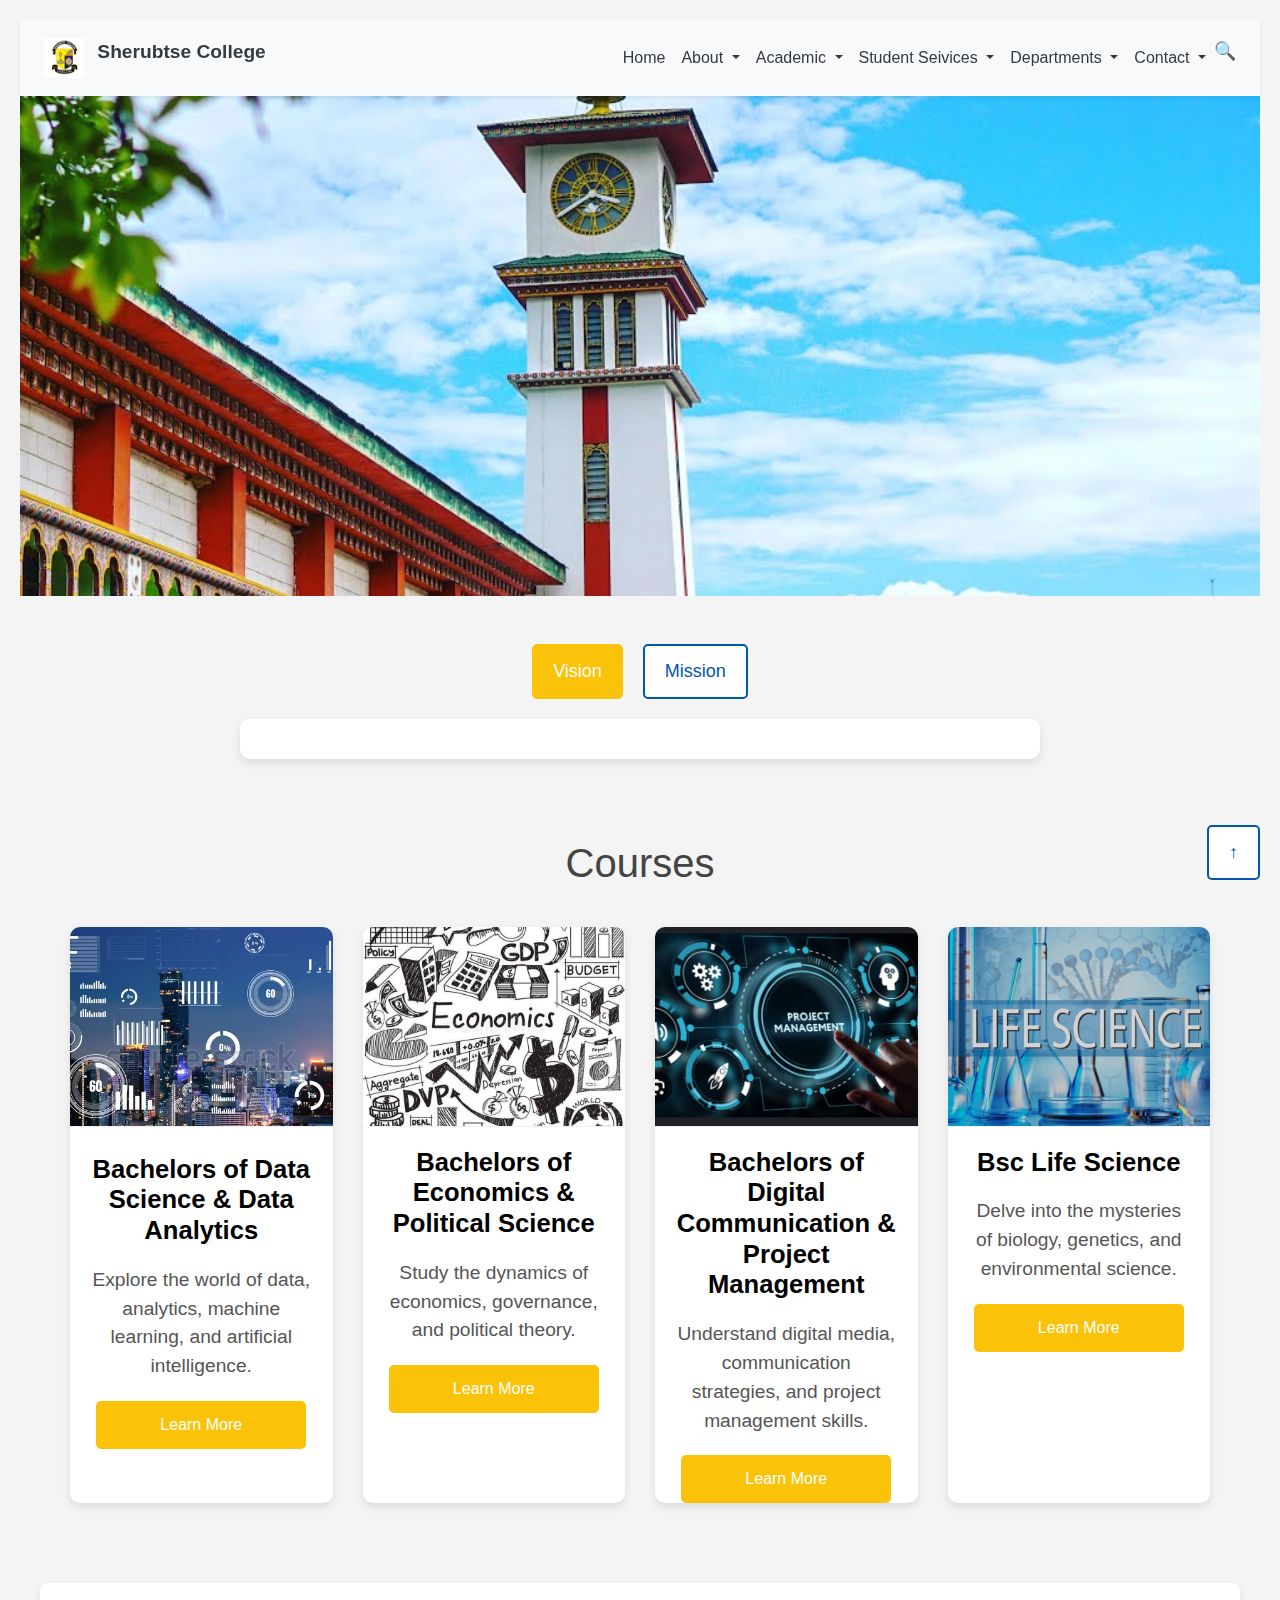
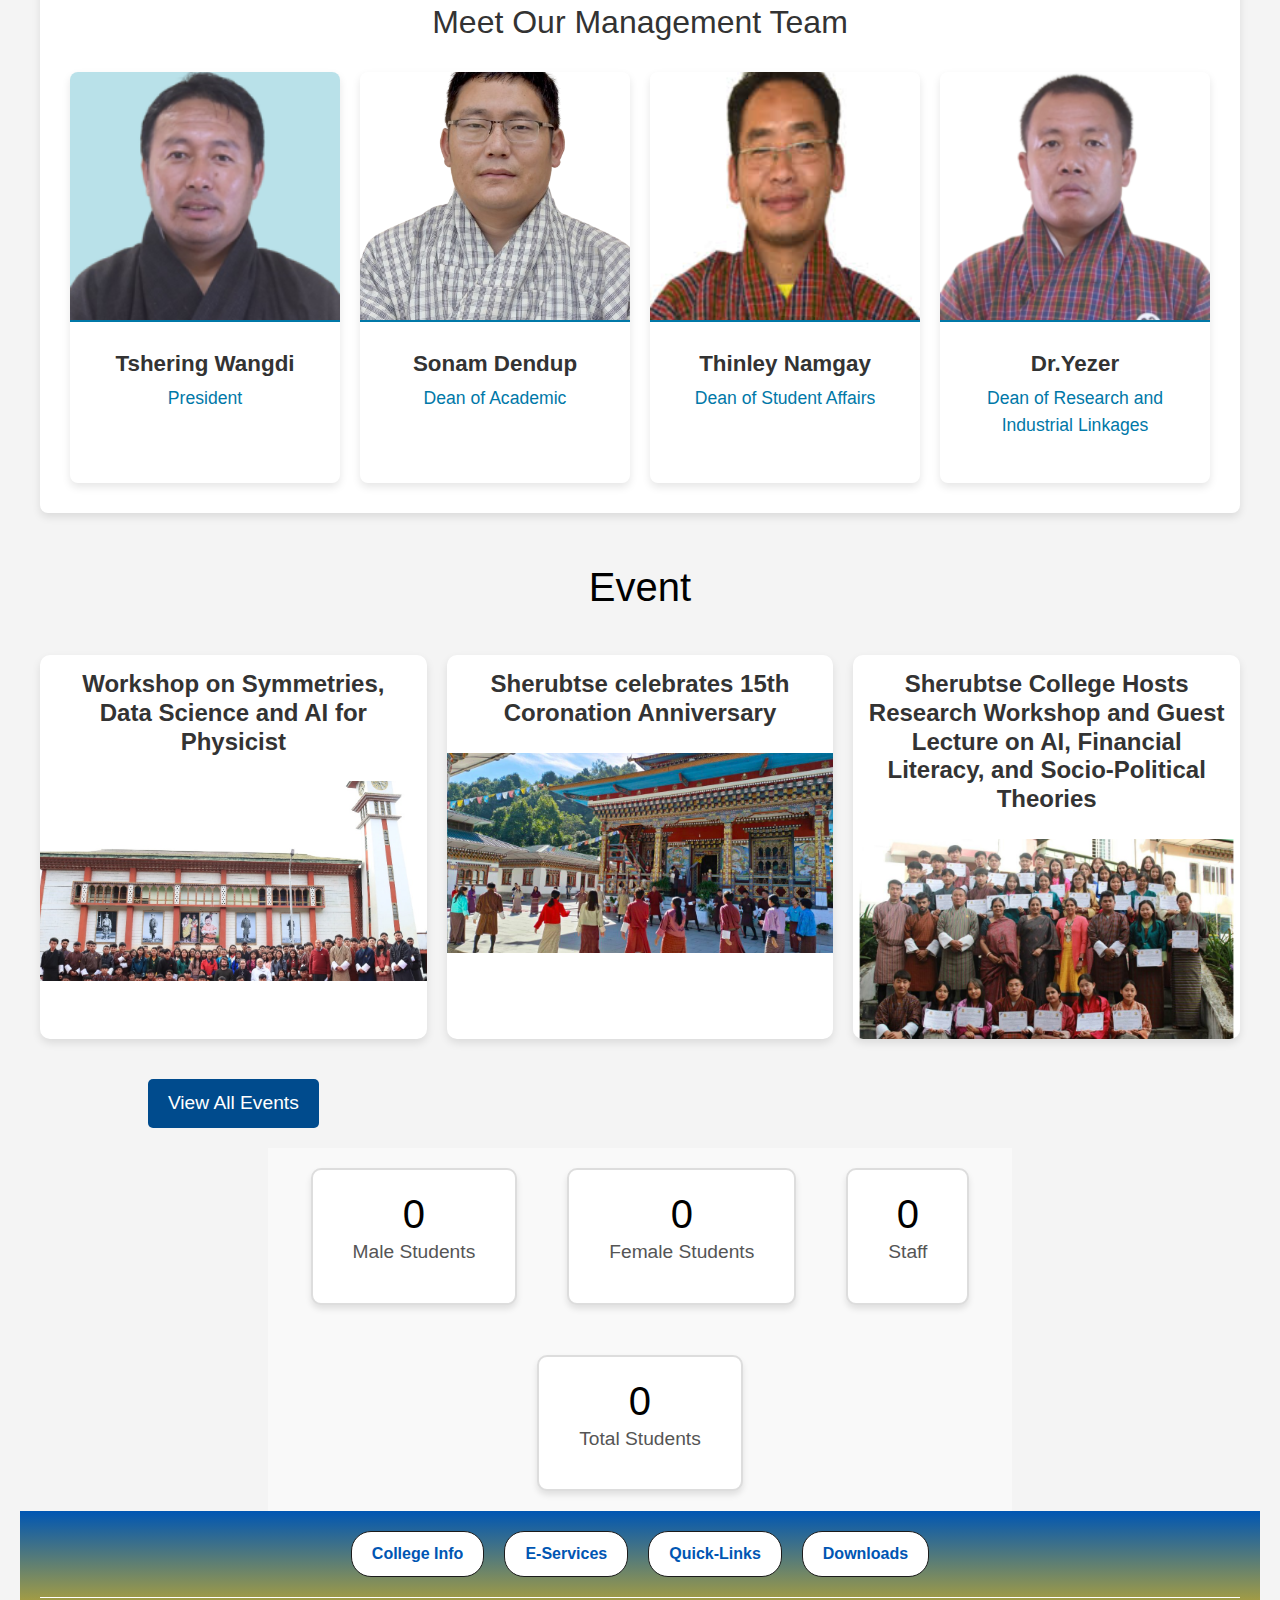
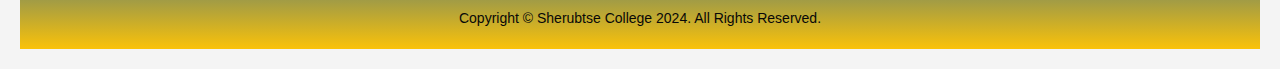
<file: index.html>
<!DOCTYPE html>
<html lang="en">
<head>
    <meta charset="UTF-8">
    <meta name="viewport" content="width=device-width, initial-scale=1.0">
    <title>Sherubtse College  - Homepage</title>
    <!-- Bootstrap CSS -->
    <link rel="stylesheet" href="https://maxcdn.bootstrapcdn.com/bootstrap/4.5.2/css/bootstrap.min.css">
    <!-- Custom CSS -->
    <link rel="stylesheet" href="style.css">
</head>
<body>
    <!-- Navbar -->
<!-- Navbar -->
<nav class="navbar navbar-expand-lg navbar-light bg-light sticky-top shadow-sm">
  <a class="navbar-brand" href="#home">
      <img src="logo.jpg" width="40" height="40" class="d-inline-block align-top" alt="College Logo">
      Sherubtse College
  </a>
  <button class="navbar-toggler" type="button" data-toggle="collapse" data-target="#navbarNav" aria-controls="navbarNav" aria-expanded="false" aria-label="Toggle navigation">
      <span class="navbar-toggler-icon"></span>
  </button>
  <div class="collapse navbar-collapse" id="navbarNav">
      <ul class="navbar-nav ml-auto">
        <li class="nav-item">
            <a class="nav-link" href="index.html">Home</a>
        </li>
          <!-- Home Dropdown -->
          <li class="nav-item dropdown">
              <a class="nav-link dropdown-toggle" href="#about" id="homeDropdown" role="button" data-toggle="dropdown" aria-haspopup="true" aria-expanded="false">
                  About
              </a>
              <div class="dropdown-menu" aria-labelledby="homeDropdown">
                  <a class="dropdown-item" href="about us.html">About Us</a>
                  <a class="dropdown-item" href="Faculty.html">Faculty Profile</a>
              </div>
          </li>
          <!-- About Dropdown -->
          <li class="nav-item dropdown">
              <a class="nav-link dropdown-toggle" href="#academic" id="aboutDropdown" role="button" data-toggle="dropdown" aria-haspopup="true" aria-expanded="false">
                  Academic
              </a>
              <div class="dropdown-menu" aria-labelledby="aboutDropdown">
                  <div class="dropdown-submenu">
                    <a class="dropdown-item dropdown-toggle" href="#courses">Courses</a>
                    <div class="dropdown-menu">
                        <a class="dropdown-item" href="dsda.html">Bachelors of Data Science & Data Analytics</a>
                        <a class="dropdown-item" href="eco.html">Bachelors of Economics & Political Science</a>
                        <a class="dropdown-item" href="dcpm.html">Bachelors of Digital Communication & Project Management</a>
                        <a class="dropdown-item" href="Lscience.html">Bsc Life Science</a>
                    </div>
                  </div>
                  <a class="dropdown-item" href="calender.html">Calendar</a>
                  <a class="dropdown-item" href="admission.html">Admission</a>
              </div>
          </li>
          <!-- Programs Dropdown -->
          <li class="nav-item dropdown">
              <a class="nav-link dropdown-toggle" href="#programs" id="programsDropdown" role="button" data-toggle="dropdown" aria-haspopup="true" aria-expanded="false">
                  Student Seivices
              </a>
              <div class="dropdown-menu" aria-labelledby="programsDropdown">
                  <a class="dropdown-item" href="library.html">Library</a>
                  <a class="dropdown-item" href="ebook.html">E-Books & Jouranls</a>
                  <a class="dropdown-item" href="games.html">Games & Sports</a>
              </div>
          </li>
          <!-- Departments Dropdown -->
          <li class="nav-item dropdown">
              <a class="nav-link dropdown-toggle" href="#departments" id="departmentsDropdown" role="button" data-toggle="dropdown" aria-haspopup="true" aria-expanded="false">
                  Departments
              </a>
              <div class="dropdown-menu" aria-labelledby="departmentsDropdown">
                  <a class="dropdown-item" href="forum.html">Forum</a>
              </div>
          </li>
          <!-- Contact Dropdown -->
          <li class="nav-item dropdown">
              <a class="nav-link dropdown-toggle" href="#contact" id="contactDropdown" role="button" data-toggle="dropdown" aria-haspopup="true" aria-expanded="false">
                  Contact
              </a>
              <div class="dropdown-menu" aria-labelledby="contactDropdown">
                  <a class="dropdown-item" href="contact.html">Reach Us</a>
              </div>
          </li>
          <li class="nav-item">
            <a href="#" class="nav-search-icon" id="openSearch" title="Search">🔍</a>
        </li>
        
        <!-- Full-screen Search Overlay -->
        <div id="searchOverlay" class="search-overlay">
            <div class="search-overlay-content">
                <span id="closeSearch" class="close-search">&times;</span>
                <form id="searchForm" action="/search-results" method="GET">
                    <input type="text" id="searchInput" name="query" class="search-input" placeholder="Type here to search..." aria-label="Search">
                </form>
            </div>
        </div>            
      </ul>
  </div>
</nav>
<div class="background-image"></div>
<br>
<br>

<div class="mission-vision-buttons">
    <button id="visionBtn" class="active" onclick="toggleMissionVisionContent('vision')">Vision</button>
    <button id="missionBtn" onclick="toggleMissionVisionContent('mission')">Mission</button>
  </div>

  <!-- Content section where mission or vision will be displayed -->
  <div id="content" class="mission-vision-content"></div>
    <!-- Program/course Section -->

    <section class="unique-courses-section">
        <h1 class="unique-section-title">Courses</h1>
        <div class="unique-courses-container">
          <!-- Data Science with Video (Styled like an Image) -->
          <div class="unique-course-card">
            <video class="unique-course-video" autoplay muted loop>
              <source src="data.mp4" type="video/mp4">
              Your browser does not support the video tag.
            </video>
            <h2 class="unique-course-title"> Bachelors of Data Science & Data Analytics</h2>
            <p class="unique-course-description">Explore the world of data, analytics, machine learning, and artificial intelligence.</p>
            <!--<button class="unique-course-button">Learn More</button>-->
            <a class="unique-course-button" href="dsda.html">Learn More</a>
          </div>
      
          <!-- Other courses with images -->
          <div class="unique-course-card">
            <img class="unique-course-image" src="eco.jpg" alt="Economics and Political Science">
            <h2 class="unique-course-title">Bachelors of Economics & Political Science</h2>
            <p class="unique-course-description">Study the dynamics of economics, governance, and political theory.</p>
            <a class="unique-course-button" href="eco.html">Learn More</a>
          </div>
      
          <div class="unique-course-card">
            <img class="unique-course-image" src="pm.jpg" alt="Digital Communication and Project Management">
            <h2 class="unique-course-title">Bachelors of Digital Communication & Project Management</h2>
            <p class="unique-course-description">Understand digital media, communication strategies, and project management skills.</p>
            <a class="unique-course-button" href="dcpm.html">Learn More</a>
          </div>
      
          <div class="unique-course-card">
            <img class="unique-course-image" src="life s .jpg" alt="Life Science">
            <h2 class="unique-course-title">Bsc Life Science</h2>
            <p class="unique-course-description">Delve into the mysteries of biology, genetics, and environmental science.</p>
            <a class="unique-course-button" href="Lscience.html">Learn More</a>
          </div>
        </div>
      </section>

      <!-- Faculty -->

    <div class="management-team-section">
        <h2 class="management-team-title">Meet Our Management Team</h2>
        <div class="management-team-container" id="managementTeamContainer">
            <!-- JavaScript will dynamically insert team member profiles here -->
        </div>
    </div>

    <!-- Events Section -->
    <h2>Event</h2><br>
    <div class="events-container">
        
        <!-- Event 1 -->
        <div class="event-tile">
          <div class="event-content">
            <h3 class="event-heading">Workshop on Symmetries, Data Science and AI for Physicist</h3>
          </div>
          <div class="event-image" style="background-image: url('event5.jpeg');"></div>
        </div>
      
        <!-- Event 2 -->
        <div class="event-tile">
          <div class="event-content">
            <h3 class="event-heading">Sherubtse celebrates 15th Coronation Anniversary</h3>
          </div>
          <div class="event-image" style="background-image: url('event3.jpg');"></div>
        </div>
      
        <!-- Event 3 -->
        <div class="event-tile">
          <div class="event-content">
            <h3 class="event-heading">Sherubtse College Hosts Research Workshop and Guest Lecture on AI, Financial Literacy, and Socio-Political Theories</h3>
          </div>
          <div class="event-image" style="background-image: url('event2.jpg');"></div>
        </div>
      
        <!-- Single Button to View All Events -->
        <div class="events-button-container">
          <!--<button class="view-all-btn" onclick="redirectToEventsPage()">View All Events</button>-->
          <a class="view-all-btn" onclick="redirectToEventsPage()" href="event.html">View All Events</a>
        </div>
      </div>
      

    <div class="container">
        <div class="header">
            <div class="stats">
                <div class="stat-item">
                    <h2 class="counter" data-target="517">0</h2>
                    <p>Male Students</p>
                </div>
                <div class="stat-item">
                    <h2 class="counter" data-target="417">0</h2>
                    <p>Female Students</p>
                </div>
                <div class="stat-item">
                    <h2 class="counter" data-target="153">0</h2>
                    <p>Staff</p>
                </div>
                <div class="stat-item">
                    <h2 class="counter" data-target="934">0</h2>
                    <p>Total Students</p>
                </div>
            </div>
        </div>
    </div>
    
    <footer>  
        <div class="footer">
            <button class="scroll-to-top" onclick="scrollToTop()">↑</button>
          <div class="footer-menu">
              <button onclick="showContent('collegeInfo')">College Info</button>
              <button onclick="showContent('eServices')">E-Services</button>
              <button onclick="showContent('quickLinks')">Quick-Links</button>
              <button onclick="showContent('downloads')">Downloads</button>
          </div>
  
          <!-- College Info Content -->
          <div id="collegeInfo" class="info-content">
              <a href="about us.html">About College</a>
              <a href="admission.html">Admission Process</a>
              <a href="calender.html">Academic Calendar</a>
          </div>
  
          <!-- E-Services Content -->
          <div id="eServices" class="info-content">
              <!--<a href="#vle">VLE</a>-->
              <a href="https://vle.sherubtse.edu.bt/" target="_blank">VLE</a>
              <a href="https://www.jstor.org/" target="_blank">JSTOR</a>
              <a href="https://ims.rub.edu.bt/public/auth/view-login" target="_blank">RUB IMS</a>
          </div>
  
          <!-- Quick Links Content -->
          <div id="quickLinks" class="info-content">
              <a href="https://www.citizenservices.gov.bt/g2cportal/ListOfLifeEventComponent" target="_blank">G2C Service</a>
              <a href="https://www.rcsc.gov.bt/en/" target="_blank">RCSE</a>
              <a href="https://www.moice.gov.bt/" target="_blank">MoIC</a>
              <a href="https://sites.google.com/view/sherubtselibrary" target="_blank">Library</a>
          </div>
  
          <!-- Downloads Content -->
          <div id="downloads" class="info-content">
              <a href="Student-Handbook.pdf" target="_blank">Student Handbook</a>
              <a href="The-Wheel-of-Academic-Law.pdf" target="_blank">Wheel of Academic</a>
              <a href="RUB-Student-Code-of-Conduct-July-2022.pdf" target="_blank">Student code of Conduct</a>
          </div>
  
          <!-- Copyright Section -->
          <div class="footer-copyright">
              Copyright © Sherubtse College 2024. All Rights Reserved.
          </div>
      </div>
      </footer>
      <!-- JavaScript for Content Display -->
    <!-- Scripts -->
    <script src="https://code.jquery.com/jquery-3.5.1.min.js"></script>
    <script src="https://cdn.jsdelivr.net/npm/@popperjs/core@2.9.2/dist/umd/popper.min.js"></script>
    <script src="https://maxcdn.bootstrapcdn.com/bootstrap/4.5.2/js/bootstrap.min.js"></script>
    <script src="script.js"></script>
</body>   
</html>
</file>
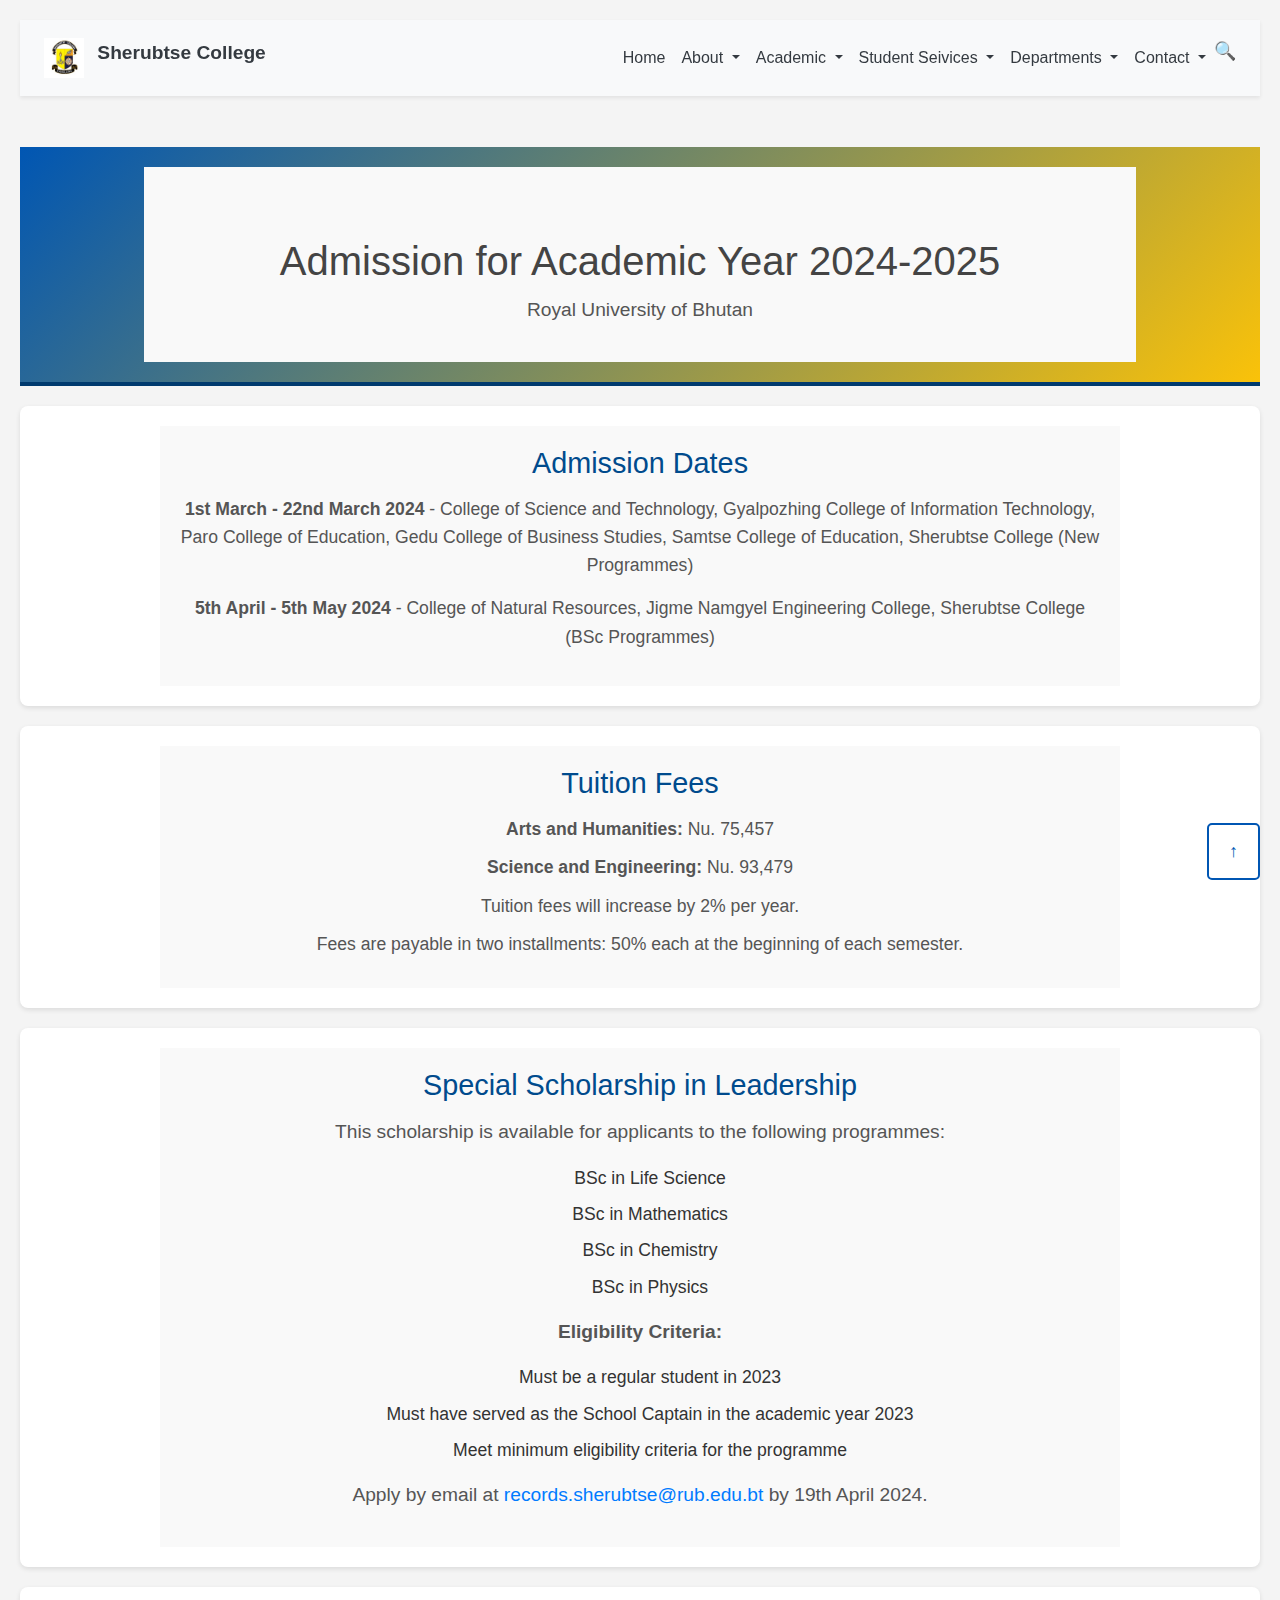
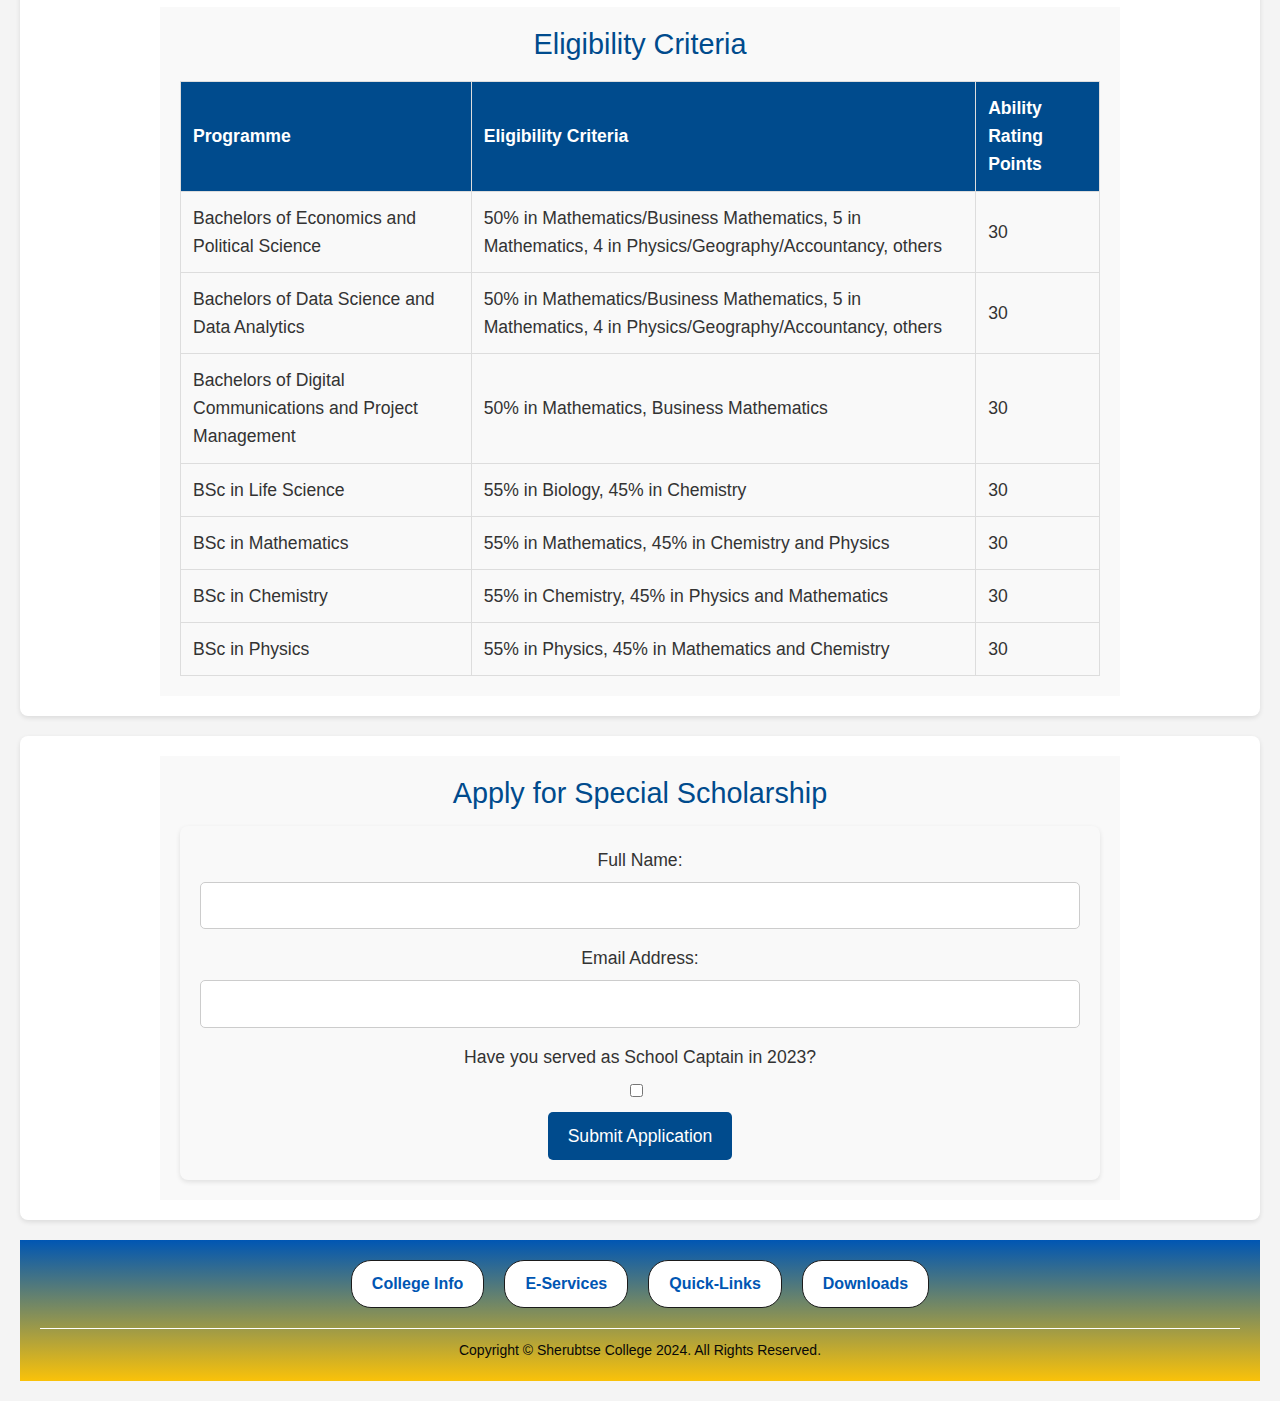
<file: admission.html>
<!DOCTYPE html>
<html lang="en">
<head>
    <meta charset="UTF-8">
    <meta name="viewport" content="width=device-width, initial-scale=1.0">
    <title>Sherubtse College  - Homepage</title>
    <!-- Bootstrap CSS -->
    <link rel="stylesheet" href="https://maxcdn.bootstrapcdn.com/bootstrap/4.5.2/css/bootstrap.min.css">
    <!-- Custom CSS -->
    <link rel="stylesheet" href="style.css">
    <link rel="stylesheet" href="admission.css">
</head>
<body>
    <!-- Navbar -->
<!-- Navbar -->
<nav class="navbar navbar-expand-lg navbar-light bg-light sticky-top shadow-sm">
  <a class="navbar-brand" href="#home">
      <img src="logo.jpg" width="40" height="40" class="d-inline-block align-top" alt="College Logo">
      Sherubtse College
  </a>
  <button class="navbar-toggler" type="button" data-toggle="collapse" data-target="#navbarNav" aria-controls="navbarNav" aria-expanded="false" aria-label="Toggle navigation">
      <span class="navbar-toggler-icon"></span>
  </button>
  <div class="collapse navbar-collapse" id="navbarNav">
      <ul class="navbar-nav ml-auto">
        <li class="nav-item">
          <a class="nav-link" href="index.html">Home</a>
      </li>
          <!-- Home Dropdown -->
          <li class="nav-item dropdown">
              <a class="nav-link dropdown-toggle" href="#about" id="homeDropdown" role="button" data-toggle="dropdown" aria-haspopup="true" aria-expanded="false">
                  About
              </a>
              <div class="dropdown-menu" aria-labelledby="homeDropdown">
                  <a class="dropdown-item" href="about us.html">About Us</a>
                  <a class="dropdown-item" href="Faculty.html">Faculty Profile</a>
              </div>
          </li>
          <!-- About Dropdown -->
          <li class="nav-item dropdown">
              <a class="nav-link dropdown-toggle" href="#academic" id="aboutDropdown" role="button" data-toggle="dropdown" aria-haspopup="true" aria-expanded="false">
                  Academic
              </a>
              <div class="dropdown-menu" aria-labelledby="aboutDropdown">
                  <div class="dropdown-submenu">
                    <a class="dropdown-item dropdown-toggle" href="#courses">Courses</a>
                    <div class="dropdown-menu">
                        <a class="dropdown-item" href="dsda.html">Bachelors of Data Science & Data Analytics</a>
                        <a class="dropdown-item" href="eco.html">Bachelors of Economics & Political Science</a>
                        <a class="dropdown-item" href="dcpm.html">Bachelors of Digital Communication & Project Management</a>
                        <a class="dropdown-item" href="Lscience.html">Bsc Life Science</a>
                    </div>
                  </div>
                  <a class="dropdown-item" href="calender.html">Calendar</a>
                  <a class="dropdown-item" href="admission.html">Admission</a>
              </div>
          </li>
          <!-- Programs Dropdown -->
          <li class="nav-item dropdown">
              <a class="nav-link dropdown-toggle" href="#programs" id="programsDropdown" role="button" data-toggle="dropdown" aria-haspopup="true" aria-expanded="false">
                  Student Seivices
              </a>
              <div class="dropdown-menu" aria-labelledby="programsDropdown">
                <a class="dropdown-item" href="library.html">Library</a>
                <a class="dropdown-item" href="ebook.html">E-Books & Jouranls</a>
                <a class="dropdown-item" href="games.html">Games & Sports</a>
              </div>
          </li>
          <!-- Departments Dropdown -->
          <li class="nav-item dropdown">
              <a class="nav-link dropdown-toggle" href="#departments" id="departmentsDropdown" role="button" data-toggle="dropdown" aria-haspopup="true" aria-expanded="false">
                  Departments
              </a>
              <div class="dropdown-menu" aria-labelledby="departmentsDropdown">
                <a class="dropdown-item" href="forum.html">Forum</a>
              </div>
          </li>
          <!-- Contact Dropdown -->
          <li class="nav-item dropdown">
              <a class="nav-link dropdown-toggle" href="#contact" id="contactDropdown" role="button" data-toggle="dropdown" aria-haspopup="true" aria-expanded="false">
                  Contact
              </a>
              <div class="dropdown-menu" aria-labelledby="contactDropdown">
                  <a class="dropdown-item" href="contact.html">Reach Us</a>
              </div>
          </li>
          <li class="nav-item">
            <a href="#" class="nav-search-icon" id="openSearch" title="Search">🔍</a>
        </li>
        
        <!-- Full-screen Search Overlay -->
        <div id="searchOverlay" class="search-overlay">
            <div class="search-overlay-content">
                <span id="closeSearch" class="close-search">&times;</span>
                <form id="searchForm" action="/search-results" method="GET">
                    <input type="text" id="searchInput" name="query" class="search-input" placeholder="Type here to search..." aria-label="Search">
                </form>
            </div>
        </div>            
      </ul>
  </div>
</nav>


<br>
<br>

<header>
    <div class="container">
      <h1>Admission for Academic Year 2024-2025</h1>
      <p>Royal University of Bhutan</p>
    </div>
  </header>

  <section class="main-info">
    <div class="container">
      <h2>Admission Dates</h2>
      <div class="dates">
        <p><strong>1st March - 22nd March 2024</strong> - College of Science and Technology, Gyalpozhing College of Information Technology, Paro College of Education, Gedu College of Business Studies, Samtse College of Education, Sherubtse College (New Programmes)</p>
        <p><strong>5th April - 5th May 2024</strong> - College of Natural Resources, Jigme Namgyel Engineering College, Sherubtse College (BSc Programmes)</p>
      </div>
    </div>
  </section>

  <section class="tuition">
    <div class="container">
      <h2>Tuition Fees</h2>
      <p><strong>Arts and Humanities:</strong> Nu. 75,457</p>
      <p><strong>Science and Engineering:</strong> Nu. 93,479</p>
      <p>Tuition fees will increase by 2% per year.</p>
      <p>Fees are payable in two installments: 50% each at the beginning of each semester.</p>
    </div>
  </section>

  <section class="scholarship">
    <div class="container">
      <h2>Special Scholarship in Leadership</h2>
      <p>This scholarship is available for applicants to the following programmes:</p>
      <ul>
        <li>BSc in Life Science</li>
        <li>BSc in Mathematics</li>
        <li>BSc in Chemistry</li>
        <li>BSc in Physics</li>
      </ul>
      <p><strong>Eligibility Criteria:</strong></p>
      <ul>
        <li>Must be a regular student in 2023</li>
        <li>Must have served as the School Captain in the academic year 2023</li>
        <li>Meet minimum eligibility criteria for the programme</li>
      </ul>
      <p>Apply by email at <a href="mailto:records.sherubtse@rub.edu.bt">records.sherubtse@rub.edu.bt</a> by 19th April 2024.</p>
    </div>
  </section>

  <section class="eligibility">
    <div class="container">
      <h2>Eligibility Criteria</h2>
      <table>
        <thead>
          <tr>
            <th>Programme</th>
            <th>Eligibility Criteria</th>
            <th>Ability Rating Points</th>
          </tr>
        </thead>
        <tbody>
          <tr>
            <td>Bachelors of Economics and Political Science</td>
            <td>50% in Mathematics/Business Mathematics, 5 in Mathematics, 4 in Physics/Geography/Accountancy, others</td>
            <td>30</td>
          </tr>
          <tr>
            <td>Bachelors of Data Science and Data Analytics</td>
            <td>50% in Mathematics/Business Mathematics, 5 in Mathematics, 4 in Physics/Geography/Accountancy, others</td>
            <td>30</td>
          </tr>
          <tr>
            <td>Bachelors of Digital Communications and Project Management</td>
            <td>50% in Mathematics, Business Mathematics</td>
            <td>30</td>
          </tr>
          <tr>
            <td>BSc in Life Science</td>
            <td>55% in Biology, 45% in Chemistry</td>
            <td>30</td>
          </tr>
          <tr>
            <td>BSc in Mathematics</td>
            <td>55% in Mathematics, 45% in Chemistry and Physics</td>
            <td>30</td>
          </tr>
          <tr>
            <td>BSc in Chemistry</td>
            <td>55% in Chemistry, 45% in Physics and Mathematics</td>
            <td>30</td>
          </tr>
          <tr>
            <td>BSc in Physics</td>
            <td>55% in Physics, 45% in Mathematics and Chemistry</td>
            <td>30</td>
          </tr>
        </tbody>
      </table>
    </div>
  </section>

  <section class="contact-form">
    <div class="container">
      <h2>Apply for Special Scholarship</h2>
      <form id="scholarshipForm" onsubmit="return handleSubmit(event)">
        <div>
          <label for="name">Full Name:</label>
          <input type="text" id="name" name="name" required>
        </div>
        <div>
          <label for="email">Email Address:</label>
          <input type="email" id="email" name="email" required>
        </div>
        <div>
          <label for="schoolCaptain">Have you served as School Captain in 2023?</label>
          <input type="checkbox" id="schoolCaptain" name="schoolCaptain" required>
        </div>
        <div>
          <button type="submit">Submit Application</button>
        </div>
      </form>
    </div>
  </section>


    <footer>  
        <div class="footer">
          <button class="scroll-to-top" onclick="scrollToTop()">↑</button>
          <div class="footer-menu">
              <button onclick="showContent('collegeInfo')">College Info</button>
              <button onclick="showContent('eServices')">E-Services</button>
              <button onclick="showContent('quickLinks')">Quick-Links</button>
              <button onclick="showContent('downloads')">Downloads</button>
          </div>
  
          <!-- College Info Content -->
          <div id="collegeInfo" class="info-content">
            <a href="about us.html">About College</a>
            <a href="admission.html">Admission Process</a>
            <a href="calender.html">Academic Calendar</a>
        </div>

        <!-- E-Services Content -->
        <div id="eServices" class="info-content">
          <!--<a href="#vle">VLE</a>-->
          <a href="https://vle.sherubtse.edu.bt/" target="_blank">VLE</a>
          <a href="https://www.jstor.org/" target="_blank">JSTOR</a>
          <a href="https://ims.rub.edu.bt/public/auth/view-login" target="_blank">RUB IMS</a>
      </div>

      <!-- Quick Links Content -->
      <div id="quickLinks" class="info-content">
          <a href="https://www.citizenservices.gov.bt/g2cportal/ListOfLifeEventComponent" target="_blank">G2C Service</a>
          <a href="https://www.rcsc.gov.bt/en/" target="_blank">RCSE</a>
          <a href="https://www.moice.gov.bt/" target="_blank">MoIC</a>
          <a href="https://sites.google.com/view/sherubtselibrary" target="_blank">Library</a>
      </div>

      <!-- Downloads Content -->
      <div id="downloads" class="info-content">
          <a href="Student-Handbook.pdf" target="_blank">Student Handbook</a>
          <a href="The-Wheel-of-Academic-Law.pdf" target="_blank">Wheel of Academic</a>
          <a href="RUB-Student-Code-of-Conduct-July-2022.pdf" target="_blank">Student code of Conduct</a>
      </div>
  
          <!-- Copyright Section -->
          <div class="footer-copyright">
              Copyright © Sherubtse College 2024. All Rights Reserved.
          </div>
      </div>
      </footer>
      <!-- JavaScript for Content Display -->
    <!-- Scripts -->
    <script src="https://code.jquery.com/jquery-3.5.1.min.js"></script>
    <script src="https://cdn.jsdelivr.net/npm/@popperjs/core@2.9.2/dist/umd/popper.min.js"></script>
    <script src="https://maxcdn.bootstrapcdn.com/bootstrap/4.5.2/js/bootstrap.min.js"></script>
    <script src="script.js"></script>
    <script src="admission.js"></script>
</body>   
</html>
</file>
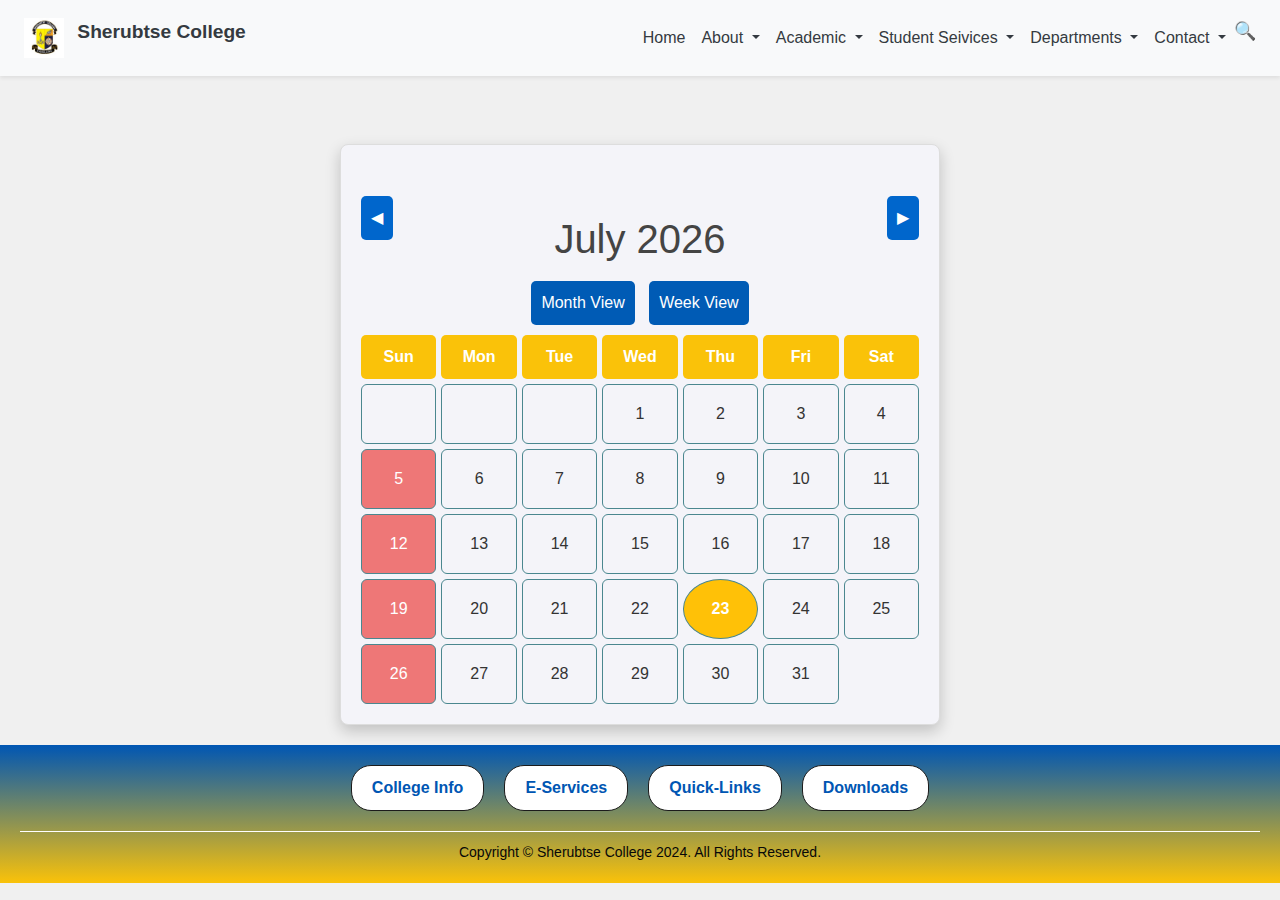
<file: calender.html>
<!DOCTYPE html>
<html lang="en">
<head>
    <meta charset="UTF-8">
    <meta name="viewport" content="width=device-width, initial-scale=1.0">
    <title>Sherubtse College  - Homepage</title>
    <!-- Bootstrap CSS -->
    <link rel="stylesheet" href="https://maxcdn.bootstrapcdn.com/bootstrap/4.5.2/css/bootstrap.min.css">
    <!-- Custom CSS -->
    <link rel="stylesheet" href="style.css">
    <link rel="stylesheet" href="calender.css">
</head>
<body>
    <!-- Navbar -->
<!-- Navbar -->
<nav class="navbar navbar-expand-lg navbar-light bg-light sticky-top shadow-sm">
  <a class="navbar-brand" href="#home">
      <img src="logo.jpg" width="40" height="40" class="d-inline-block align-top" alt="College Logo">
      Sherubtse College
  </a>
  <button class="navbar-toggler" type="button" data-toggle="collapse" data-target="#navbarNav" aria-controls="navbarNav" aria-expanded="false" aria-label="Toggle navigation">
      <span class="navbar-toggler-icon"></span>
  </button>
  <div class="collapse navbar-collapse" id="navbarNav">
      <ul class="navbar-nav ml-auto">
        <li class="nav-item">
            <a class="nav-link" href="index.html">Home</a>
        </li>
          <!-- Home Dropdown -->
          <li class="nav-item dropdown">
              <a class="nav-link dropdown-toggle" href="#about" id="homeDropdown" role="button" data-toggle="dropdown" aria-haspopup="true" aria-expanded="false">
                  About
              </a>
              <div class="dropdown-menu" aria-labelledby="homeDropdown">
                  <a class="dropdown-item" href="about us.html">About Us</a>
                  <a class="dropdown-item" href="Faculty.html">Faculty Profile</a>
              </div>
          </li>
          <!-- About Dropdown -->
          <li class="nav-item dropdown">
              <a class="nav-link dropdown-toggle" href="#academic" id="aboutDropdown" role="button" data-toggle="dropdown" aria-haspopup="true" aria-expanded="false">
                  Academic
              </a>
              <div class="dropdown-menu" aria-labelledby="aboutDropdown">
                  <div class="dropdown-submenu">
                    <a class="dropdown-item dropdown-toggle" href="#courses">Courses</a>
                    <div class="dropdown-menu">
                        <a class="dropdown-item" href="dsda.html">Bachelors of Data Science & Data Analytics</a>
                        <a class="dropdown-item" href="#eco.html">Bachelors of Economics & Political Science</a>
                        <a class="dropdown-item" href="#dcpm.html">Bachelors of Digital Communication & Project Management</a>
                        <a class="dropdown-item" href="#lifes.html">Bsc Life Science</a>
                    </div>
                  </div>
                  <a class="dropdown-item" href="calender.html">Calendar</a>
                  <a class="dropdown-item" href="admission.html">Admission</a>
              </div>
          </li>
          <!-- Programs Dropdown -->
          <li class="nav-item dropdown">
              <a class="nav-link dropdown-toggle" href="#programs" id="programsDropdown" role="button" data-toggle="dropdown" aria-haspopup="true" aria-expanded="false">
                  Student Seivices
              </a>
              <div class="dropdown-menu" aria-labelledby="programsDropdown">
                <a class="dropdown-item" href="library.html">Library</a>
                <a class="dropdown-item" href="ebook.html">E-Books & Jouranls</a>
                <a class="dropdown-item" href="games.html">Games & Sports</a>
              </div>
          </li>
          <!-- Departments Dropdown -->
          <li class="nav-item dropdown">
              <a class="nav-link dropdown-toggle" href="#departments" id="departmentsDropdown" role="button" data-toggle="dropdown" aria-haspopup="true" aria-expanded="false">
                  Departments
              </a>
              <div class="dropdown-menu" aria-labelledby="departmentsDropdown">
                <a class="dropdown-item" href="forum.html">Forum</a>
              </div>
          </li>
          <!-- Contact Dropdown -->
          <li class="nav-item dropdown">
              <a class="nav-link dropdown-toggle" href="#contact" id="contactDropdown" role="button" data-toggle="dropdown" aria-haspopup="true" aria-expanded="false">
                  Contact
              </a>
              <div class="dropdown-menu" aria-labelledby="contactDropdown">
                  <a class="dropdown-item" href="contact.html">Reach Us</a>
              </div>
          </li>
          <li class="nav-item">
            <a href="#" class="nav-search-icon" id="openSearch" title="Search">🔍</a>
        </li>
        
        <!-- Full-screen Search Overlay -->
        <div id="searchOverlay" class="search-overlay">
            <div class="search-overlay-content">
                <span id="closeSearch" class="close-search">&times;</span>
                <form id="searchForm" action="/search-results" method="GET">
                    <input type="text" id="searchInput" name="query" class="search-input" placeholder="Type here to search..." aria-label="Search">
                </form>
            </div>
        </div>            
      </ul>
  </div>
</nav>

<br>
<br>

<div class="bhutanese-calendar">
    <header class="calendar-header">
        <button onclick="prevMonth()">&#9664;</button>
        <h1 id="month-year"></h1>
        <button onclick="nextMonth()">&#9654;</button>
    </header>

    <div class="view-toggle">
        <button onclick="showMonthView()">Month View</button>
        <button onclick="showWeekView()">Week View</button>
    </div>

    <div class="calendar">
        <div class="day">Sun</div>
        <div class="day">Mon</div>
        <div class="day">Tue</div>
        <div class="day">Wed</div>
        <div class="day">Thu</div>
        <div class="day">Fri</div>
        <div class="day">Sat</div>
        <div id="dates" class="dates"></div>
    </div>
</div>

    <footer>  
        <div class="footer">
            
          <div class="footer-menu">
              <button onclick="showContent('collegeInfo')">College Info</button>
              <button onclick="showContent('eServices')">E-Services</button>
              <button onclick="showContent('quickLinks')">Quick-Links</button>
              <button onclick="showContent('downloads')">Downloads</button>
          </div>
  
          <!-- College Info Content -->
          <div id="collegeInfo" class="info-content">
            <a href="about us.html">About College</a>
            <a href="admission.html">Admission Process</a>
            <a href="calender.html">Academic Calendar</a>
        </div>

        <!-- E-Services Content -->
        <div id="eServices" class="info-content">
            <!--<a href="#vle">VLE</a>-->
            <a href="https://vle.sherubtse.edu.bt/" target="_blank">VLE</a>
            <a href="https://www.jstor.org/" target="_blank">JSTOR</a>
            <a href="https://ims.rub.edu.bt/public/auth/view-login" target="_blank">RUB IMS</a>
        </div>
  
        <!-- Quick Links Content -->
        <div id="quickLinks" class="info-content">
            <a href="https://www.citizenservices.gov.bt/g2cportal/ListOfLifeEventComponent" target="_blank">G2C Service</a>
            <a href="https://www.rcsc.gov.bt/en/" target="_blank">RCSE</a>
            <a href="https://www.moice.gov.bt/" target="_blank">MoIC</a>
            <a href="https://sites.google.com/view/sherubtselibrary" target="_blank">Library</a>
        </div>

        <!-- Downloads Content -->
        <div id="downloads" class="info-content">
            <a href="Student-Handbook.pdf" target="_blank">Student Handbook</a>
            <a href="The-Wheel-of-Academic-Law.pdf" target="_blank">Wheel of Academic</a>
            <a href="RUB-Student-Code-of-Conduct-July-2022.pdf" target="_blank">Student code of Conduct</a>
        </div>
  
          <!-- Copyright Section -->
          <div class="footer-copyright">
              Copyright © Sherubtse College 2024. All Rights Reserved.
          </div>
      </div>
      </footer>
      <!-- JavaScript for Content Display -->
    <!-- Scripts -->
    <script src="https://code.jquery.com/jquery-3.5.1.min.js"></script>
    <script src="https://cdn.jsdelivr.net/npm/@popperjs/core@2.9.2/dist/umd/popper.min.js"></script>
    <script src="https://maxcdn.bootstrapcdn.com/bootstrap/4.5.2/js/bootstrap.min.js"></script>
    <script src="script.js"></script>
    <script src="calender.js"></script>
</body>   
</html>
</file>
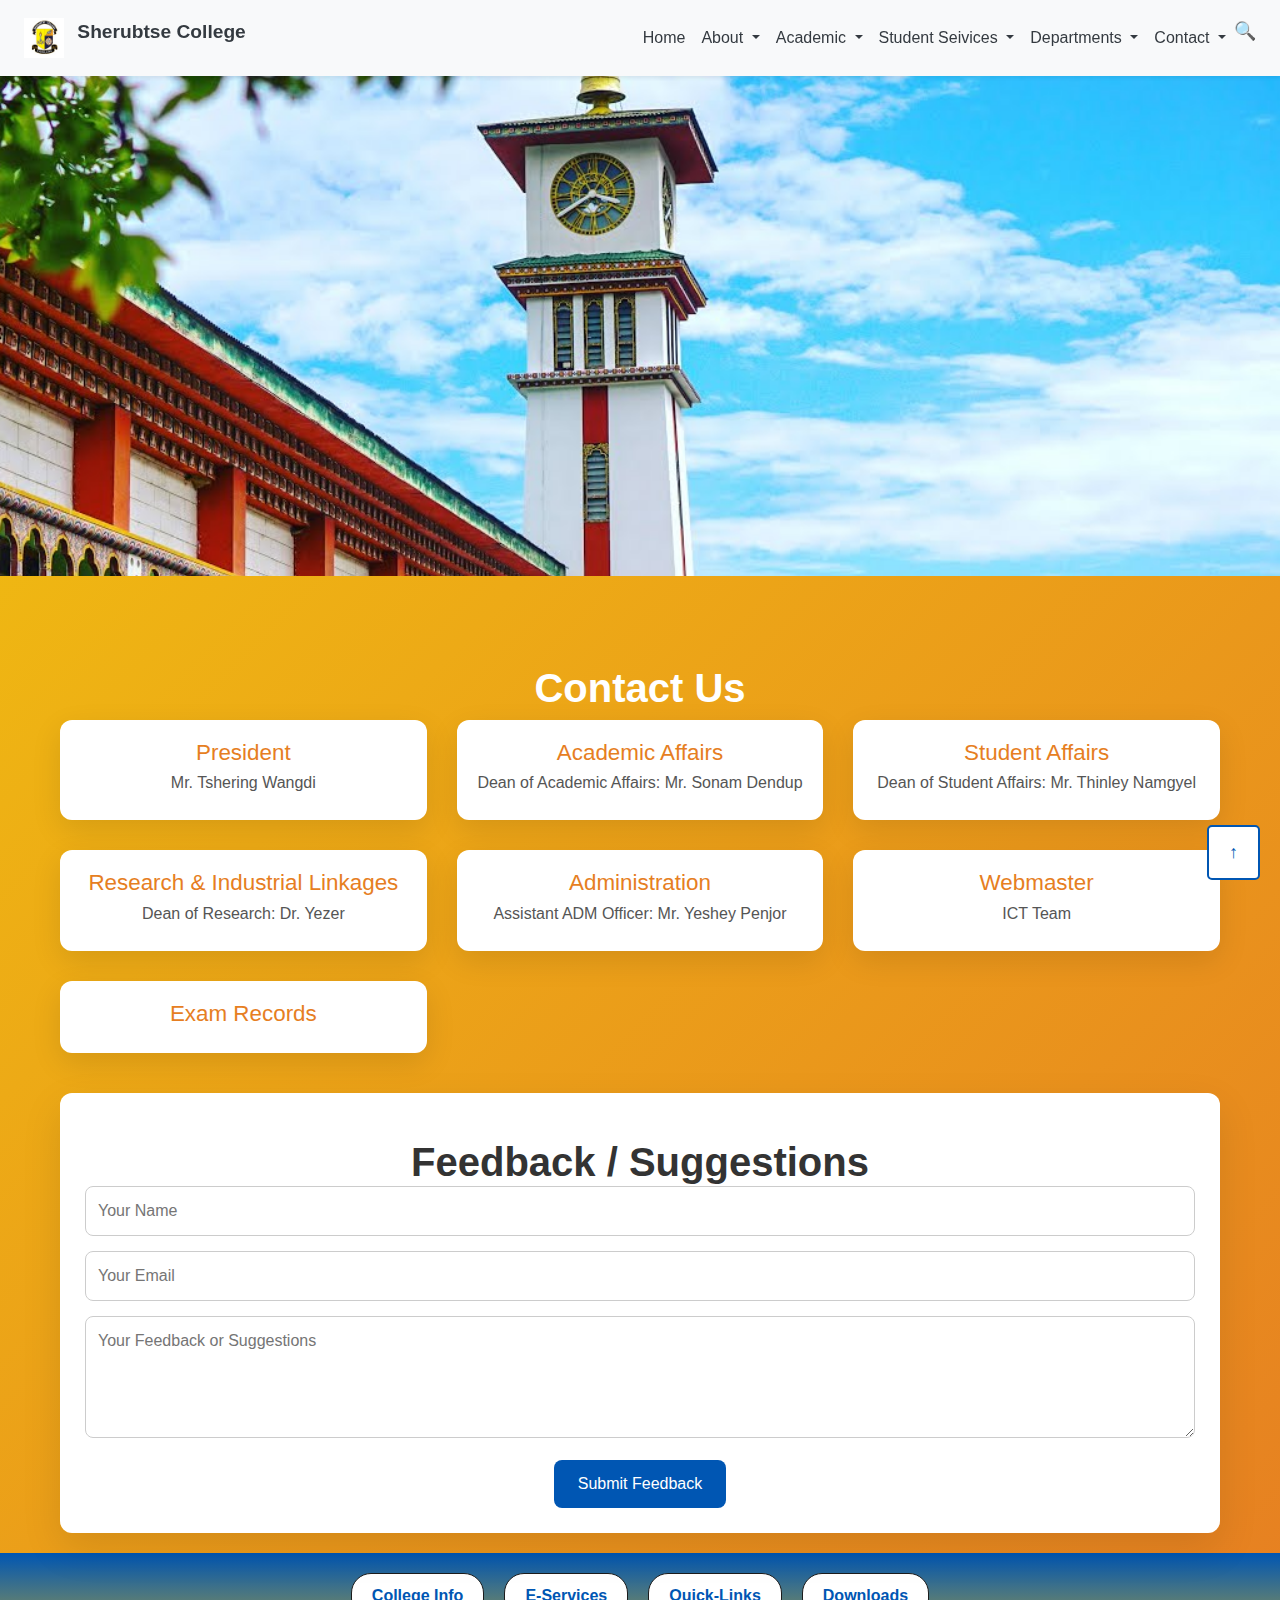
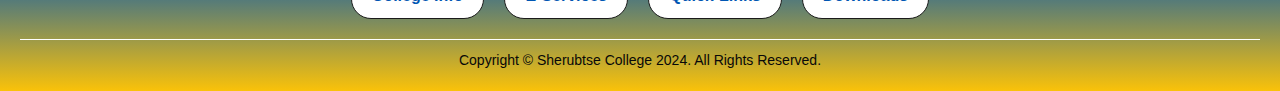
<file: contact.html>
<!DOCTYPE html>
<html lang="en">
<head>
    <meta charset="UTF-8">
    <meta name="viewport" content="width=device-width, initial-scale=1.0">
    <title>Sherubtse College  - Homepage</title>
    <!-- Bootstrap CSS -->
    <link rel="stylesheet" href="https://maxcdn.bootstrapcdn.com/bootstrap/4.5.2/css/bootstrap.min.css">
    <!-- Custom CSS -->
    <link rel="stylesheet" href="style.css">
    <link rel="stylesheet" href="contact.css">
</head>
<body>
    <!-- Navbar -->
<!-- Navbar -->
<nav class="navbar navbar-expand-lg navbar-light bg-light sticky-top shadow-sm">
  <a class="navbar-brand" href="#home">
      <img src="logo.jpg" width="40" height="40" class="d-inline-block align-top" alt="College Logo">
      Sherubtse College
  </a>
  <button class="navbar-toggler" type="button" data-toggle="collapse" data-target="#navbarNav" aria-controls="navbarNav" aria-expanded="false" aria-label="Toggle navigation">
      <span class="navbar-toggler-icon"></span>
  </button>
  <div class="collapse navbar-collapse" id="navbarNav">
      <ul class="navbar-nav ml-auto">
        <li class="nav-item">
            <a class="nav-link" href="index.html">Home</a>
        </li>
          <!-- Home Dropdown -->
          <li class="nav-item dropdown">
              <a class="nav-link dropdown-toggle" href="#about" id="homeDropdown" role="button" data-toggle="dropdown" aria-haspopup="true" aria-expanded="false">
                  About
              </a>
              <div class="dropdown-menu" aria-labelledby="homeDropdown">
                  <a class="dropdown-item" href="about us.html">About Us</a>
                  <a class="dropdown-item" href="Faculty.html">Faculty Profile</a>
              </div>
          </li>
          <!-- About Dropdown -->
          <li class="nav-item dropdown">
              <a class="nav-link dropdown-toggle" href="#academic" id="aboutDropdown" role="button" data-toggle="dropdown" aria-haspopup="true" aria-expanded="false">
                  Academic
              </a>
              <div class="dropdown-menu" aria-labelledby="aboutDropdown">
                  <div class="dropdown-submenu">
                    <a class="dropdown-item dropdown-toggle" href="#courses">Courses</a>
                    <div class="dropdown-menu">
                        <a class="dropdown-item" href="dsda.html">Bachelors of Data Science & Data Analytics</a>
                        <a class="dropdown-item" href="eco.html">Bachelors of Economics & Political Science</a>
                        <a class="dropdown-item" href="dcpm.html">Bachelors of Digital Communication & Project Management</a>
                        <a class="dropdown-item" href="Lscience.html">Bsc Life Science</a>
                    </div>
                  </div>
                  <a class="dropdown-item" href="calender.html">Calendar</a>
                  <a class="dropdown-item" href="admission.html">Admission</a>
              </div>
          </li>
          <!-- Programs Dropdown -->
          <li class="nav-item dropdown">
              <a class="nav-link dropdown-toggle" href="#programs" id="programsDropdown" role="button" data-toggle="dropdown" aria-haspopup="true" aria-expanded="false">
                  Student Seivices
              </a>
              <div class="dropdown-menu" aria-labelledby="programsDropdown">
                  <a class="dropdown-item" href="library.html">Library</a>
                  <a class="dropdown-item" href="ebook.html">E-Books & Jouranls</a>
                  <a class="dropdown-item" href="games.html">Games & Sports</a>
              </div>
          </li>
          <!-- Departments Dropdown -->
          <li class="nav-item dropdown">
              <a class="nav-link dropdown-toggle" href="#departments" id="departmentsDropdown" role="button" data-toggle="dropdown" aria-haspopup="true" aria-expanded="false">
                  Departments
              </a>
              <div class="dropdown-menu" aria-labelledby="departmentsDropdown">
                  <a class="dropdown-item" href="forum.html">Forum</a>
              </div>
          </li>
          <!-- Contact Dropdown -->
          <li class="nav-item dropdown">
              <a class="nav-link dropdown-toggle" href="#contact" id="contactDropdown" role="button" data-toggle="dropdown" aria-haspopup="true" aria-expanded="false">
                  Contact
              </a>
              <div class="dropdown-menu" aria-labelledby="contactDropdown">
                  <a class="dropdown-item" href="contact.html">Reach Us</a>
              </div>
          </li>
          <li class="nav-item">
            <a href="#" class="nav-search-icon" id="openSearch" title="Search">🔍</a>
        </li>
        
        <!-- Full-screen Search Overlay -->
        <div id="searchOverlay" class="search-overlay">
            <div class="search-overlay-content">
                <span id="closeSearch" class="close-search">&times;</span>
                <form id="searchForm" action="/search-results" method="GET">
                    <input type="text" id="searchInput" name="query" class="search-input" placeholder="Type here to search..." aria-label="Search">
                </form>
            </div>
        </div>            
      </ul>
  </div>
</nav>
<div class="background-image"></div>

<br>
<br>
<div class="contact-container">
    <h1>Contact Us</h1>

    <div class="contact-cards">
        <div class="contact-card">
            <h3>President</h3>
            <p>Mr. Tshering Wangdi</p>
            <div class="card-details">
                <p>Email: <a href="mailto:president.sherubtse@rub.edu.bt">president.sherubtse@rub.edu.bt</a></p>
                <p>Phone: 975-04-535100</p>
            </div>
        </div>

        <div class="contact-card">
            <h3>Academic Affairs</h3>
            <p>Dean of Academic Affairs: Mr. Sonam Dendup</p>
            <div class="card-details">
                <p>Email: <a href="mailto:daa.sherubtse@rub.edu.bt">daa.sherubtse@rub.edu.bt</a></p>
                <p>Phone: 975-04-535143</p>
            </div>
        </div>

        <div class="contact-card">
            <h3>Student Affairs</h3>
            <p>Dean of Student Affairs: Mr. Thinley Namgyel</p>
            <div class="card-details">
                <p>Email: <a href="mailto:dsa.sherubtse@rub.edu.bt">dsa.sherubtse@rub.edu.bt</a></p>
                <p>Phone: 975-04-535171</p>
            </div>
        </div>

        <div class="contact-card">
            <h3>Research & Industrial Linkages</h3>
            <p>Dean of Research: Dr. Yezer</p>
            <div class="card-details">
                <p>Email: <a href="mailto:dril.sherubtse@rub.edu.bt">dril.sherubtse@rub.edu.bt</a></p>
                <p>Phone: 957-04-535171</p>
            </div>
        </div>

        <div class="contact-card">
            <h3>Administration</h3>
            <p>Assistant ADM Officer: Mr. Yeshey Penjor</p>
            <div class="card-details">
                <p>Email: <a href="mailto:yeshey.sherubtse@rub.edu.bt">yeshey.sherubtse@rub.edu.bt</a></p>
                <p>Phone: +975-04-535208</p>
            </div>
        </div>

        <div class="contact-card">
            <h3>Webmaster</h3>
            <p>ICT Team</p>
            <div class="card-details">
                <p>Email: <a href="mailto:ict.sherubtse@rub.edu.bt">ict.sherubtse@rub.edu.bt</a></p>
            </div>
        </div>

        <div class="contact-card">
            <h3>Exam Records</h3>
            <div class="card-details">
                <p>Email: <a href="mailto:records.sherubtse@rub.edu.bt">records.sherubtse@rub.edu.bt</a></p>
                <p>Phone: +975-04-535341</p>
            </div>
        </div>
    </div>

    <div class="feedback-form-container">
        <h2 style="color: #333;">Feedback / Suggestions</h2>
        <form id="feedbackForm" onsubmit="submitFeedback(event)">
            <input type="text" id="name" name="name" placeholder="Your Name" required>
            <input type="email" id="email" name="email" placeholder="Your Email" required>
            <textarea id="feedback" name="feedback" placeholder="Your Feedback or Suggestions" rows="4" required></textarea>
            <button type="submit">Submit Feedback</button>
        </form>
        <div id="formResponse"></div>
    </div>
</div>

<script>
    // No need for JS to toggle the visibility, it's controlled by CSS hover
    function submitFeedback(event) {
        event.preventDefault();
        const formResponse = document.getElementById('formResponse');
        formResponse.innerHTML = "<p>Thank you for your feedback!</p>";
        document.getElementById('feedbackForm').reset();
    }
</script>

    <footer>  
        <div class="footer">
            <button class="scroll-to-top" onclick="scrollToTop()">↑</button>
          <div class="footer-menu">
              <button onclick="showContent('collegeInfo')">College Info</button>
              <button onclick="showContent('eServices')">E-Services</button>
              <button onclick="showContent('quickLinks')">Quick-Links</button>
              <button onclick="showContent('downloads')">Downloads</button>
          </div>
  
          <!-- College Info Content -->
          <div id="collegeInfo" class="info-content">
            <a href="about us.html">About College</a>
            <a href="admission.html">Admission Process</a>
            <a href="calender.html">Academic Calendar</a>
        </div>

        <!-- E-Services Content -->
        <div id="eServices" class="info-content">
            <!--<a href="#vle">VLE</a>-->
            <a href="https://vle.sherubtse.edu.bt/" target="_blank">VLE</a>
            <a href="https://www.jstor.org/" target="_blank">JSTOR</a>
            <a href="https://ims.rub.edu.bt/public/auth/view-login" target="_blank">RUB IMS</a>
        </div>
  
        <!-- Quick Links Content -->
        <div id="quickLinks" class="info-content">
            <a href="https://www.citizenservices.gov.bt/g2cportal/ListOfLifeEventComponent" target="_blank">G2C Service</a>
            <a href="https://www.rcsc.gov.bt/en/" target="_blank">RCSE</a>
            <a href="https://www.moice.gov.bt/" target="_blank">MoIC</a>
            <a href="https://sites.google.com/view/sherubtselibrary" target="_blank">Library</a>
        </div>

        <!-- Downloads Content -->
        <div id="downloads" class="info-content">
            <a href="Student-Handbook.pdf" target="_blank">Student Handbook</a>
            <a href="The-Wheel-of-Academic-Law.pdf" target="_blank">Wheel of Academic</a>
            <a href="RUB-Student-Code-of-Conduct-July-2022.pdf" target="_blank">Student code of Conduct</a>
        </div>
  
          <!-- Copyright Section -->
          <div class="footer-copyright">
              Copyright © Sherubtse College 2024. All Rights Reserved.
          </div>
      </div>
      </footer>
      <!-- JavaScript for Content Display -->
    <!-- Scripts -->
    <script src="https://code.jquery.com/jquery-3.5.1.min.js"></script>
    <script src="https://cdn.jsdelivr.net/npm/@popperjs/core@2.9.2/dist/umd/popper.min.js"></script>
    <script src="https://maxcdn.bootstrapcdn.com/bootstrap/4.5.2/js/bootstrap.min.js"></script>
    <script src="script.js"></script>
</body>   
</html>
</file>
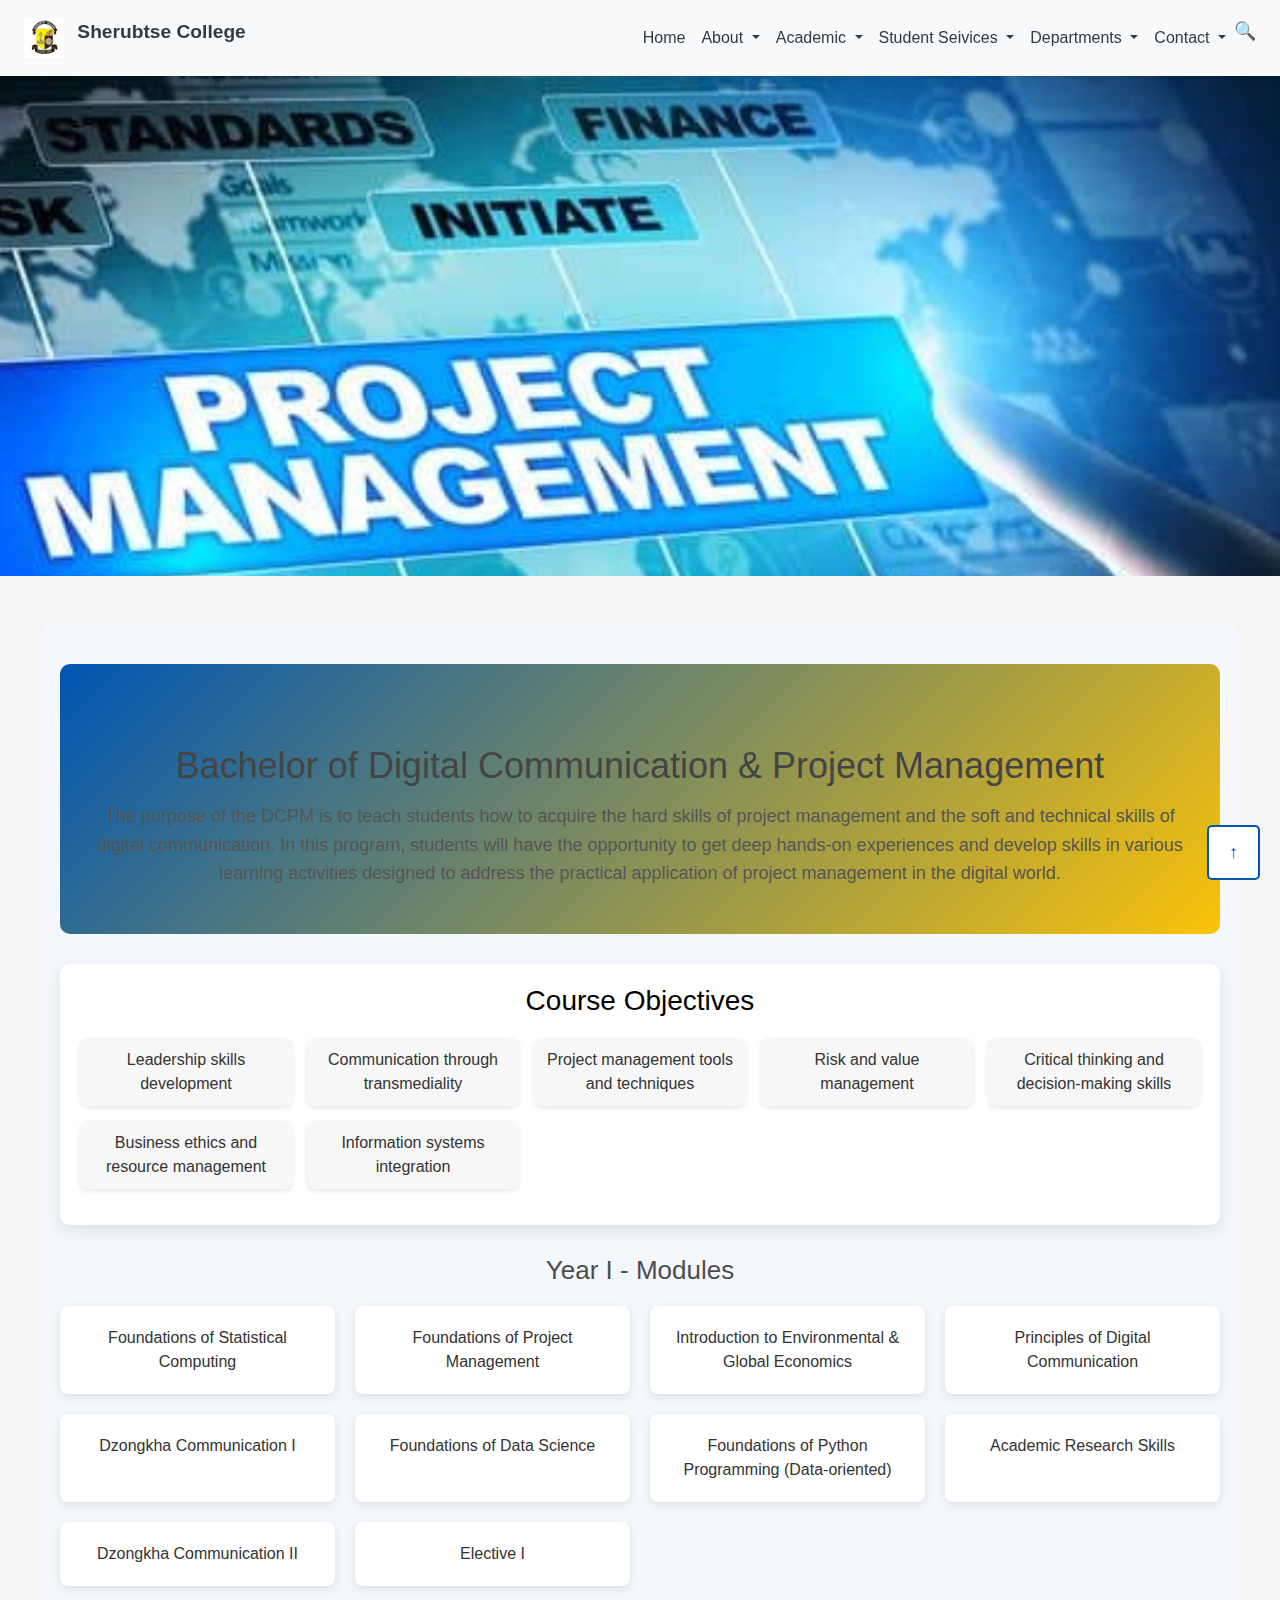
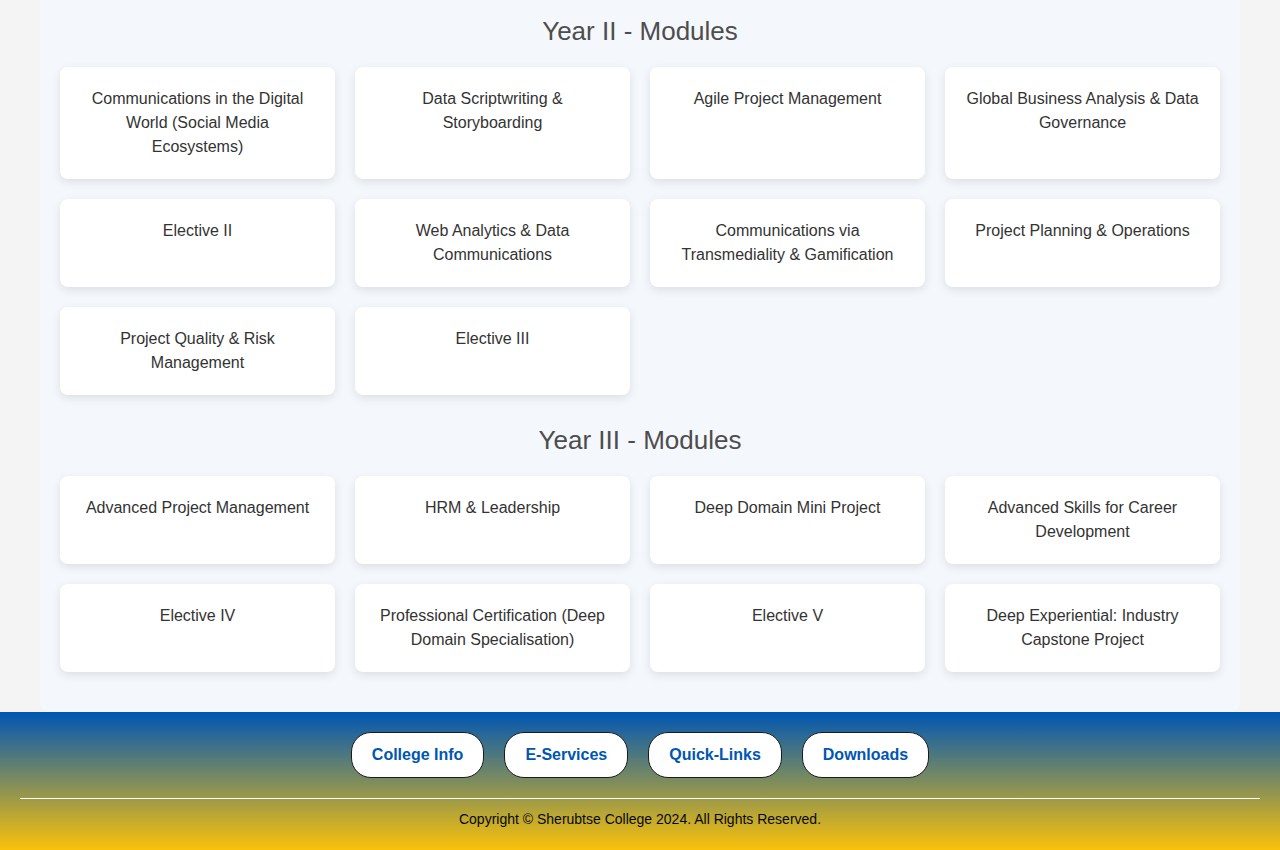
<file: dcpm.html>
<!DOCTYPE html>
<html lang="en">
<head>
    <meta charset="UTF-8">
    <meta name="viewport" content="width=device-width, initial-scale=1.0">
    <title>Sherubtse College  - Homepage</title>
    <!-- Bootstrap CSS -->
    <link rel="stylesheet" href="https://maxcdn.bootstrapcdn.com/bootstrap/4.5.2/css/bootstrap.min.css">
    <!-- Custom CSS -->
    <link rel="stylesheet" href="style.css">
    <link rel="stylesheet" href="dcpm.css">
</head>
<body>
    <!-- Navbar -->
<!-- Navbar -->
<nav class="navbar navbar-expand-lg navbar-light bg-light sticky-top shadow-sm">
  <a class="navbar-brand" href="#home">
      <img src="logo.jpg" width="40" height="40" class="d-inline-block align-top" alt="College Logo">
      Sherubtse College
  </a>
  <button class="navbar-toggler" type="button" data-toggle="collapse" data-target="#navbarNav" aria-controls="navbarNav" aria-expanded="false" aria-label="Toggle navigation">
      <span class="navbar-toggler-icon"></span>
  </button>
  <div class="collapse navbar-collapse" id="navbarNav">
      <ul class="navbar-nav ml-auto">
        <li class="nav-item">
          <a class="nav-link" href="index.html">Home</a>
      </li>
          <!-- Home Dropdown -->
          <li class="nav-item dropdown">
              <a class="nav-link dropdown-toggle" href="#about" id="homeDropdown" role="button" data-toggle="dropdown" aria-haspopup="true" aria-expanded="false">
                  About
              </a>
              <div class="dropdown-menu" aria-labelledby="homeDropdown">
                  <a class="dropdown-item" href="about us.html">About Us</a>
                  <a class="dropdown-item" href="Faculty.html">Faculty Profile</a>
              </div>
          </li>
          <!-- About Dropdown -->
          <li class="nav-item dropdown">
              <a class="nav-link dropdown-toggle" href="#academic" id="aboutDropdown" role="button" data-toggle="dropdown" aria-haspopup="true" aria-expanded="false">
                  Academic
              </a>
              <div class="dropdown-menu" aria-labelledby="aboutDropdown">
                  <div class="dropdown-submenu">
                    <a class="dropdown-item dropdown-toggle" href="#courses">Courses</a>
                    <div class="dropdown-menu">
                        <a class="dropdown-item" href="dsda.html">Bachelors of Data Science & Data Analytics</a>
                        <a class="dropdown-item" href="eco.html">Bachelors of Economics & Political Science</a>
                        <a class="dropdown-item" href="dcpm.html">Bachelors of Digital Communication & Project Management</a>
                        <a class="dropdown-item" href="Lscience.html">Bsc Life Science</a>
                    </div>
                  </div>
                  <a class="dropdown-item" href="calender.html">Calendar</a>
                  <a class="dropdown-item" href="admission.html">Admission</a>
              </div>
          </li>
          <!-- Programs Dropdown -->
          <li class="nav-item dropdown">
              <a class="nav-link dropdown-toggle" href="#programs" id="programsDropdown" role="button" data-toggle="dropdown" aria-haspopup="true" aria-expanded="false">
                  Student Seivices
              </a>
              <div class="dropdown-menu" aria-labelledby="programsDropdown">
                <a class="dropdown-item" href="library.html">Library</a>
                <a class="dropdown-item" href="ebook.html">E-Books & Jouranls</a>
                <a class="dropdown-item" href="games.html">Games & Sports</a>
              </div>
          </li>
          <!-- Departments Dropdown -->
          <li class="nav-item dropdown">
              <a class="nav-link dropdown-toggle" href="#departments" id="departmentsDropdown" role="button" data-toggle="dropdown" aria-haspopup="true" aria-expanded="false">
                  Departments
              </a>
              <div class="dropdown-menu" aria-labelledby="departmentsDropdown">
                <a class="dropdown-item" href="forum.html">Forum</a>
              </div>
          </li>
          <!-- Contact Dropdown -->
          <li class="nav-item dropdown">
              <a class="nav-link dropdown-toggle" href="#contact" id="contactDropdown" role="button" data-toggle="dropdown" aria-haspopup="true" aria-expanded="false">
                  Contact
              </a>
              <div class="dropdown-menu" aria-labelledby="contactDropdown">
                  <a class="dropdown-item" href="contact.html">Reach Us</a>
              </div>
          </li>
          <li class="nav-item">
            <a href="#" class="nav-search-icon" id="openSearch" title="Search">🔍</a>
        </li>
        
        <!-- Full-screen Search Overlay -->
        <div id="searchOverlay" class="search-overlay">
            <div class="search-overlay-content">
                <span id="closeSearch" class="close-search">&times;</span>
                <form id="searchForm" action="/search-results" method="GET">
                    <input type="text" id="searchInput" name="query" class="search-input" placeholder="Type here to search..." aria-label="Search">
                </form>
            </div>
        </div>            
      </ul>
  </div>
</nav>

<div class="background-image"></div>
<br>
<br>

<section class="program-details">
    <div class="intro">
      <h1>Bachelor of Digital Communication & Project Management</h1>
      <p class="intro-text">
        The purpose of the DCPM is to teach students how to acquire the hard skills of project management and the soft and technical skills of digital communication. In this program, students will have the opportunity to get deep hands-on experiences and develop skills in various learning activities designed to address the practical application of project management in the digital world.
      </p>
    </div>
  
    <div class="course-objectives">
      <h2>Course Objectives</h2>
      <ul>
        <li>Leadership skills development</li>
        <li>Communication through transmediality</li>
        <li>Project management tools and techniques</li>
        <li>Risk and value management</li>
        <li>Critical thinking and decision-making skills</li>
        <li>Business ethics and resource management</li>
        <li>Information systems integration</li>
      </ul>
    </div>
  
    <div class="year-modules">
      <h2>Year I - Modules</h2>
      <div class="modules-container">
        <div class="module-card">Foundations of Statistical Computing</div>
        <div class="module-card">Foundations of Project Management</div>
        <div class="module-card">Introduction to Environmental & Global Economics</div>
        <div class="module-card">Principles of Digital Communication</div>
        <div class="module-card">Dzongkha Communication I</div>
        <div class="module-card">Foundations of Data Science</div>
        <div class="module-card">Foundations of Python Programming (Data-oriented)</div>
        <div class="module-card">Academic Research Skills</div>
        <div class="module-card">Dzongkha Communication II</div>
        <div class="module-card">Elective I</div>
      </div>
  
      <!-- Year II - Modules -->
<h2>Year II - Modules</h2>
<div class="modules-container">
  <div class="module-card">Communications in the Digital World (Social Media Ecosystems)</div>
  <div class="module-card">Data Scriptwriting & Storyboarding</div>
  <div class="module-card">Agile Project Management</div>
  <div class="module-card">Global Business Analysis & Data Governance</div>
  <div class="module-card">Elective II</div>
  <div class="module-card">Web Analytics & Data Communications</div>
  <div class="module-card">Communications via Transmediality & Gamification</div>
  <div class="module-card">Project Planning & Operations</div>
  <div class="module-card">Project Quality & Risk Management</div>
  <div class="module-card">Elective III</div>
</div>

<!-- Year III - Modules -->
<h2>Year III - Modules</h2>
<div class="modules-container">
  <div class="module-card">Advanced Project Management</div>
  <div class="module-card">HRM & Leadership</div>
  <div class="module-card">Deep Domain Mini Project</div>
  <div class="module-card">Advanced Skills for Career Development</div>
  <div class="module-card">Elective IV</div>
  <div class="module-card">Professional Certification (Deep Domain Specialisation)</div>
  <div class="module-card">Elective V</div>
  <div class="module-card">Deep Experiential: Industry Capstone Project</div>
</div>

    </div>
  </section>
  

    <footer>  
        <div class="footer">
          <button class="scroll-to-top" onclick="scrollToTop()">↑</button>
          <div class="footer-menu">
              <button onclick="showContent('collegeInfo')">College Info</button>
              <button onclick="showContent('eServices')">E-Services</button>
              <button onclick="showContent('quickLinks')">Quick-Links</button>
              <button onclick="showContent('downloads')">Downloads</button>
          </div>
  
          <!-- College Info Content -->
          <div id="collegeInfo" class="info-content">
            <a href="about us.html">About College</a>
            <a href="admission.html">Admission Process</a>
            <a href="calender.html">Academic Calendar</a>
        </div>

        <!-- E-Services Content -->
        <div id="eServices" class="info-content">
          <!--<a href="#vle">VLE</a>-->
          <a href="https://vle.sherubtse.edu.bt/" target="_blank">VLE</a>
          <a href="https://www.jstor.org/" target="_blank">JSTOR</a>
          <a href="https://ims.rub.edu.bt/public/auth/view-login" target="_blank">RUB IMS</a>
      </div>

      <!-- Quick Links Content -->
      <div id="quickLinks" class="info-content">
          <a href="https://www.citizenservices.gov.bt/g2cportal/ListOfLifeEventComponent" target="_blank">G2C Service</a>
          <a href="https://www.rcsc.gov.bt/en/" target="_blank">RCSE</a>
          <a href="https://www.moice.gov.bt/" target="_blank">MoIC</a>
          <a href="https://sites.google.com/view/sherubtselibrary" target="_blank">Library</a>
      </div>

        <!-- Downloads Content -->
        <div id="downloads" class="info-content">
            <a href="Student-Handbook.pdf" target="_blank">Student Handbook</a>
            <a href="The-Wheel-of-Academic-Law.pdf" target="_blank">Wheel of Academic</a>
            <a href="RUB-Student-Code-of-Conduct-July-2022.pdf" target="_blank">Student code of Conduct</a>
        </div>
  
          <!-- Copyright Section -->
          <div class="footer-copyright">
              Copyright © Sherubtse College 2024. All Rights Reserved.
          </div>
      </div>
      </footer>
      <!-- JavaScript for Content Display -->
    <!-- Scripts -->
    <script src="https://code.jquery.com/jquery-3.5.1.min.js"></script>
    <script src="https://cdn.jsdelivr.net/npm/@popperjs/core@2.9.2/dist/umd/popper.min.js"></script>
    <script src="https://maxcdn.bootstrapcdn.com/bootstrap/4.5.2/js/bootstrap.min.js"></script>
    <script src="script.js"></script>
</body>   
</html>
</file>
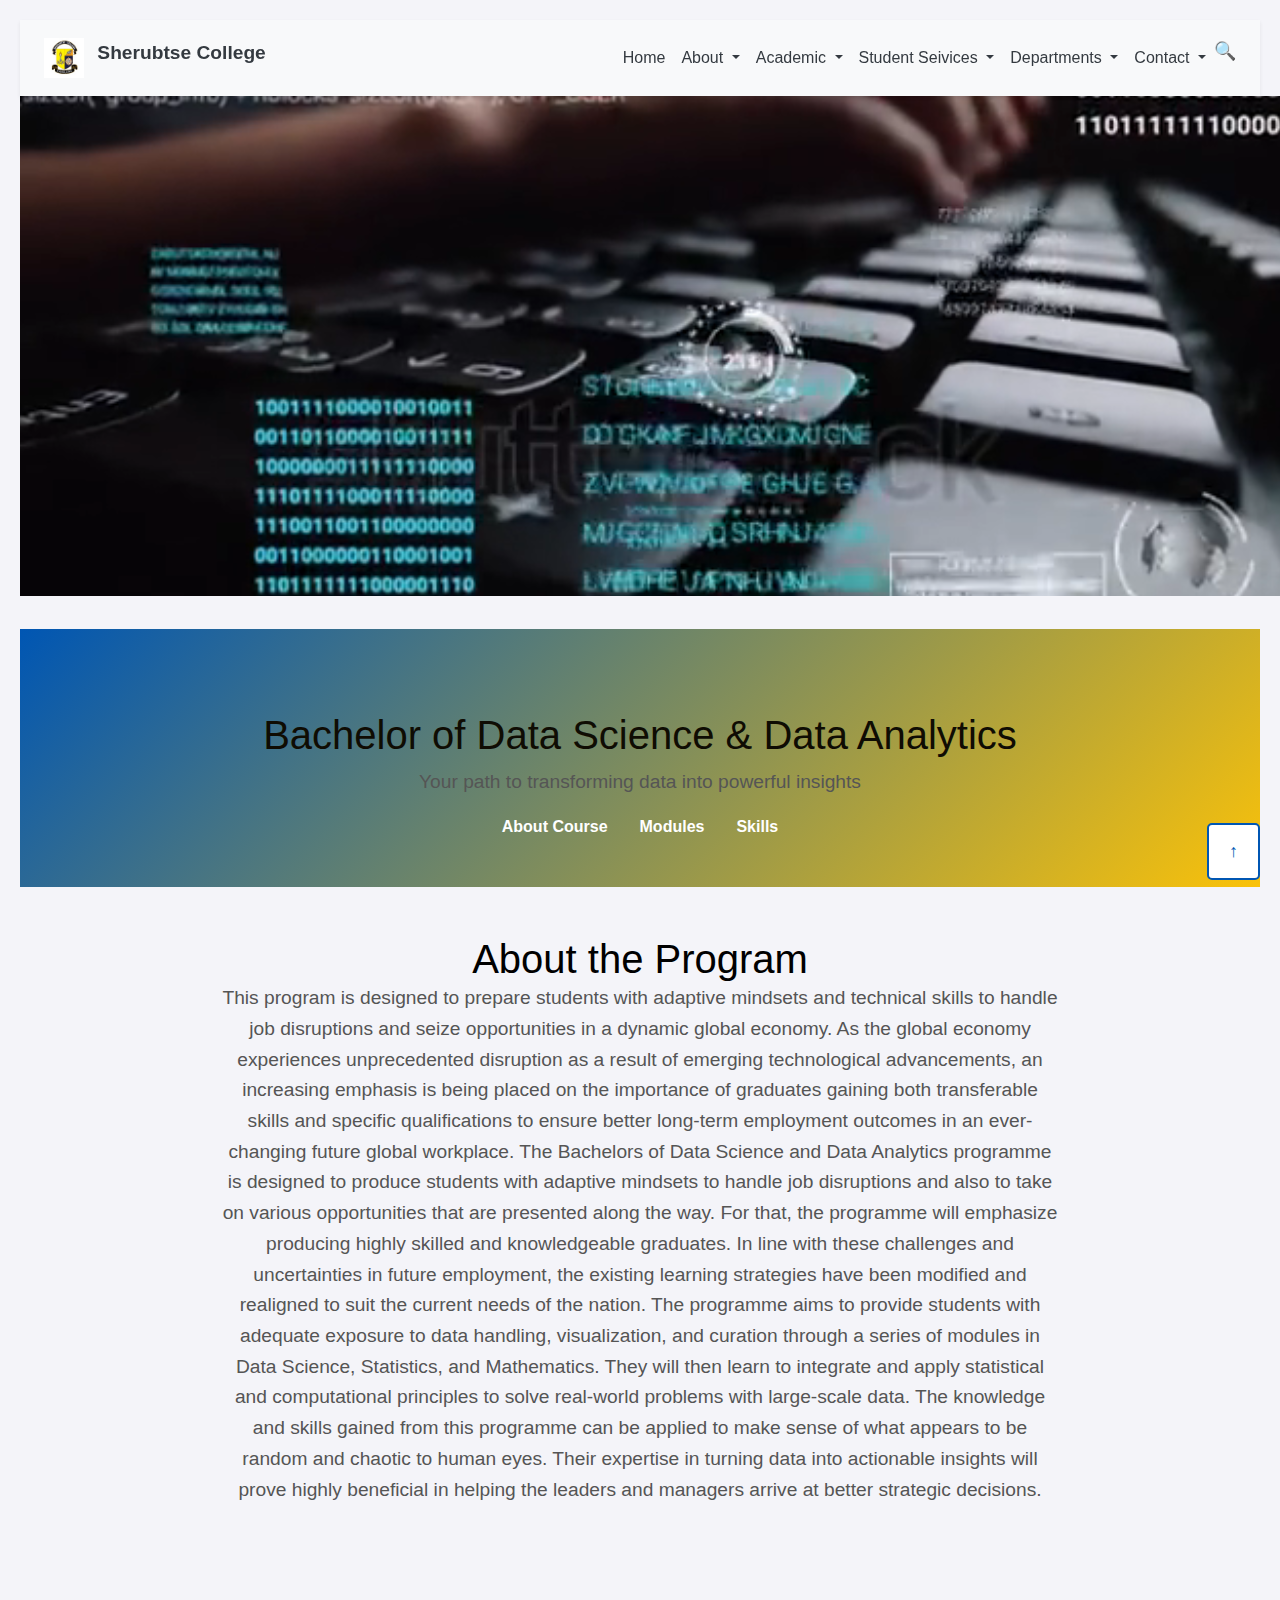
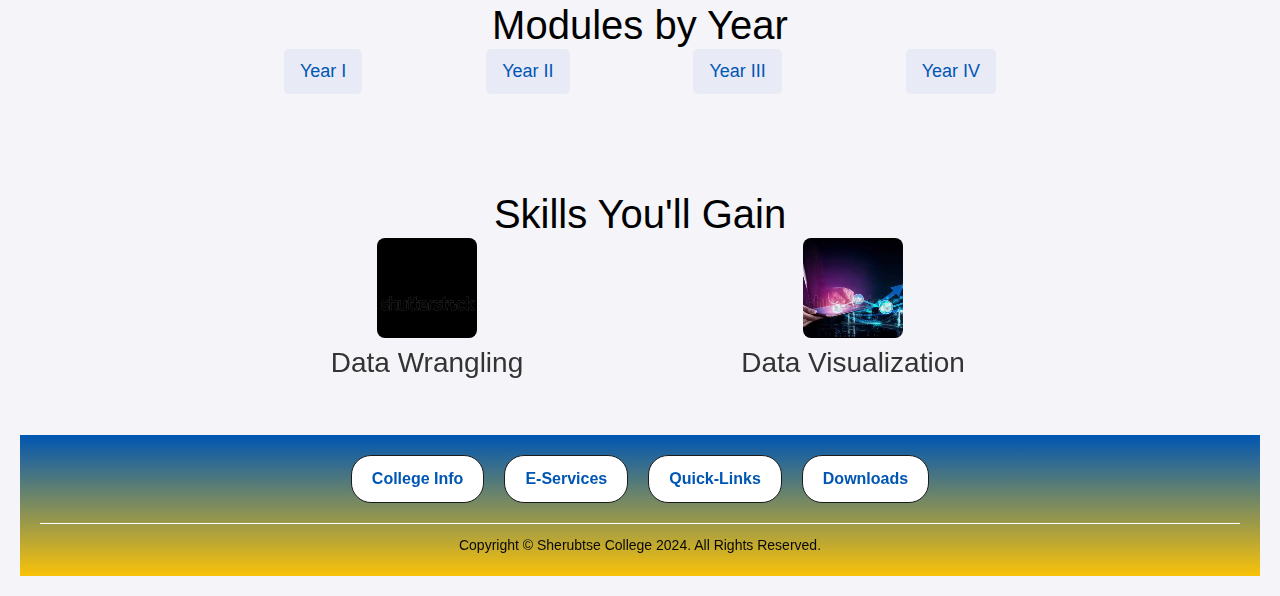
<file: dsda.html>
<!DOCTYPE html>
<html lang="en">
<head>
    <meta charset="UTF-8">
    <meta name="viewport" content="width=device-width, initial-scale=1.0">
    <title>Sherubtse College  - Homepage</title>
    <!-- Bootstrap CSS -->
    <link rel="stylesheet" href="https://maxcdn.bootstrapcdn.com/bootstrap/4.5.2/css/bootstrap.min.css">
    <!-- Custom CSS -->
    <link rel="stylesheet" href="style.css">
    <link rel="stylesheet" href="dsda.css">
</head>
<body>
    <!-- Navbar -->
<!-- Navbar -->
<nav class="navbar navbar-expand-lg navbar-light bg-light sticky-top shadow-sm">
  <a class="navbar-brand" href="#home">
      <img src="logo.jpg" width="40" height="40" class="d-inline-block align-top" alt="College Logo">
      Sherubtse College
  </a>
  <button class="navbar-toggler" type="button" data-toggle="collapse" data-target="#navbarNav" aria-controls="navbarNav" aria-expanded="false" aria-label="Toggle navigation">
      <span class="navbar-toggler-icon"></span>
  </button>
  <div class="collapse navbar-collapse" id="navbarNav">
      <ul class="navbar-nav ml-auto">
        <li class="nav-item">
            <a class="nav-link" href="index.html">Home</a>
        </li>
          <!-- Home Dropdown -->
          <li class="nav-item dropdown">
              <a class="nav-link dropdown-toggle" href="#about" id="homeDropdown" role="button" data-toggle="dropdown" aria-haspopup="true" aria-expanded="false">
                  About
              </a>
              <div class="dropdown-menu" aria-labelledby="homeDropdown">
                  <a class="dropdown-item" href="about us.html">About Us</a>
                  <a class="dropdown-item" href="Faculty.html">Faculty Profile</a>
              </div>
          </li>
          <!-- About Dropdown -->
          <li class="nav-item dropdown">
              <a class="nav-link dropdown-toggle" href="#academic" id="aboutDropdown" role="button" data-toggle="dropdown" aria-haspopup="true" aria-expanded="false">
                  Academic
              </a>
              <div class="dropdown-menu" aria-labelledby="aboutDropdown">
                  <div class="dropdown-submenu">
                    <a class="dropdown-item dropdown-toggle" href="#courses">Courses</a>
                    <div class="dropdown-menu">
                        <a class="dropdown-item" href="dsda.html">Bachelors of Data Science & Data Analytics</a>
                        <a class="dropdown-item" href="eco.html">Bachelors of Economics & Political Science</a>
                        <a class="dropdown-item" href="dcpm.html">Bachelors of Digital Communication & Project Management</a>
                        <a class="dropdown-item" href="Lscience.html">Bsc Life Science</a>
                    </div>
                  </div>
                  <a class="dropdown-item" href="calender.html">Calendar</a>
                  <a class="dropdown-item" href="admission.html">Admission</a>
              </div>
          </li>
          <!-- Programs Dropdown -->
          <li class="nav-item dropdown">
              <a class="nav-link dropdown-toggle" href="#programs" id="programsDropdown" role="button" data-toggle="dropdown" aria-haspopup="true" aria-expanded="false">
                  Student Seivices
              </a>
              <div class="dropdown-menu" aria-labelledby="programsDropdown">
                <a class="dropdown-item" href="library.html">Library</a>
                <a class="dropdown-item" href="ebook.html">E-Books & Jouranls</a>
                <a class="dropdown-item" href="games.html">Games & Sports</a>
              </div>
          </li>
          <!-- Departments Dropdown -->
          <li class="nav-item dropdown">
              <a class="nav-link dropdown-toggle" href="#departments" id="departmentsDropdown" role="button" data-toggle="dropdown" aria-haspopup="true" aria-expanded="false">
                  Departments
              </a>
              <div class="dropdown-menu" aria-labelledby="departmentsDropdown">
                <a class="dropdown-item" href="forum.html">Forum</a>
              </div>
          </li>
          <!-- Contact Dropdown -->
          <li class="nav-item dropdown">
              <a class="nav-link dropdown-toggle" href="#contact" id="contactDropdown" role="button" data-toggle="dropdown" aria-haspopup="true" aria-expanded="false">
                  Contact
              </a>
              <div class="dropdown-menu" aria-labelledby="contactDropdown">
                  <a class="dropdown-item" href="contact.html">Reach Us</a>
              </div>
          </li>
          <li class="nav-item">
            <a href="#" class="nav-search-icon" id="openSearch" title="Search">🔍</a>
        </li>
        
        <!-- Full-screen Search Overlay -->
        <div id="searchOverlay" class="search-overlay">
            <div class="search-overlay-content">
                <span id="closeSearch" class="close-search">&times;</span>
                <form id="searchForm" action="/search-results" method="GET">
                    <input type="text" id="searchInput" name="query" class="search-input" placeholder="Type here to search..." aria-label="Search">
                </form>
            </div>
        </div>            
      </ul>
  </div>
</nav>
<video autoplay muted loop id="background-video">
    <source src="dscience.mp4" type="video/mp4">
    Your browser does not support the video tag.
  </video>
  
<br>
<br>

<header>
    <h1>Bachelor of Data Science & Data Analytics</h1>
    <p>Your path to transforming data into powerful insights</p>
    <nav>
        <ul>
            <li><a href="#about">About Course</a></li>
            <li><a href="#modules">Modules</a></li>
            <li><a href="#skills">Skills</a></li>
        </ul>
    </nav>
</header>

<!-- About Section -->
<section id="about-course">
    <h2>About the Program</h2>
    <p>This program is designed to prepare students with adaptive mindsets and technical skills to handle job disruptions and seize opportunities in a dynamic global economy.
        As the global economy experiences unprecedented disruption as a result of emerging technological advancements, an increasing emphasis is being placed on the importance of 
        graduates gaining both transferable skills and specific qualifications to ensure better long-term employment outcomes in an ever-changing future global workplace. 
        The Bachelors of Data Science and Data Analytics programme is designed to produce students with adaptive mindsets to handle job disruptions and also to take on various 
        opportunities that are presented along the way. For that, the programme will emphasize producing highly skilled and knowledgeable graduates. In line with these challenges and 
        uncertainties in future employment, the existing learning strategies have been modified and realigned to suit the current needs of the nation. The programme aims to provide students 
        with adequate exposure to data handling, visualization, and curation through a series of modules in Data Science, Statistics, and Mathematics. They will then learn to integrate and apply 
        statistical and computational principles to solve real-world problems with large-scale data. The knowledge and skills gained from this programme can be applied to make sense of what appears to 
        be random and chaotic to human eyes. Their expertise in turning data into actionable insights will prove highly beneficial in helping the leaders and managers arrive at better strategic decisions.
    </p>
</section>

<!-- Modules Section -->
<!-- Modules Section -->
<section id="modules">
    <h2>Modules by Year</h2>
    <div class="year-tabs">
        <button class="tab" onclick="showYear(1)">Year I</button>
        <button class="tab" onclick="showYear(2)">Year II</button>
        <button class="tab" onclick="showYear(3)">Year III</button>
        <button class="tab" onclick="showYear(4)">Year IV</button>
    </div>
    <div id="year-1" class="year-content">
        <h3>Year I Modules</h3>
        <ul>
            <li>Foundations of Statistical Computing</li>
            <li>Foundations of Project Management</li>
            <li>Introduction to Environmental & Global Economics</li>
            <li>Principles of Digital Communication</li>
            <li>Dzongkha Communication I</li>
            <li>Foundations of Data Science</li>
            <li>Foundations of Python Programming (Data oriented)</li>
            <li>Academic Research Skills</li>
            <li>Dzongkha Communication II</li>
            <li>Elective I</li>
        </ul>
    </div>
    <div id="year-2" class="year-content">
        <h3>Year II Modules</h3>
        <ul>
            <li>Front End Web Development</li>
            <li>Modern Database Design</li>
            <li>Mathematics for Data Science I</li>
            <li>Data Analytics and Visualisation</li>
            <li>Elective II</li>
            <li>AI & Machine Learning</li>
            <li>Back End Web Development</li>
            <li>Mathematics for Data Science II</li>
            <li>Data Science Project I</li>
            <li>Elective III</li>
            
        </ul>
    </div>
    <div id="year-3" class="year-content">
        <h3>Year III Modules</h3>
        <ul>
            <li>User Interaction Design</li>
            <li>Deep Learning</li>
            <li>Agile Process and Practice</li>
            <li> Mathematics for Data Science III</li>
            <li>Elective IV</li>
            <li>Advanced Deep Learning</li>
            <li>Big Data</li>
            <li>Data Science Project II</li>
            <li>Research with Advanced Data Analytics</li>
            <li>Elective V</li>
        </ul>
    </div>
    <div id="year-4" class="year-content">
        <h3>Year IV Modules</h3>
        <ul>
            <li>Natural Language Processing</li>
            <li> Ethics in AI and Data Governance</li>
            <li>Optimization for Data Science</li>
            <li>Advanced Skills for Career Development</li>
            <li>Professional Certification I</li>
            <li>Professional Certification II</li>
            <li>Deep Experiential: Industry Capstone Project</li>
        </ul>
    </div>
</section>

<!-- Skills Section -->
<!-- Skills Section -->
<section id="skills">
    <h2>Skills You'll Gain</h2>
    <div class="skills-grid">
        <!-- Data Wrangling Skill with Video -->
        <div class="skill">
            <video autoplay muted loop playsinline>
                <source src="wrang.mp4" type="video/mp4">
                Your browser does not support the video tag.
            </video>
            <h3>Data Wrangling</h3>
        </div>
        
        <!-- Data Visualization Skill with Video -->
        <div class="skill">
            <video autoplay muted loop playsinline>
                <source src="dsda.mp4" type="video/mp4">
                Your browser does not support the video tag.
            </video>
            <h3>Data Visualization</h3>
        </div>
        
        <!-- Other skills with static icons -->
        <!-- Add other skills here, using either images or more video blocks as needed -->
    </div>
</section>
<footer>  
    <div class="footer">
        <button class="scroll-to-top" onclick="scrollToTop()">↑</button>
      <div class="footer-menu">
          <button onclick="showContent('collegeInfo')">College Info</button>
          <button onclick="showContent('eServices')">E-Services</button>
          <button onclick="showContent('quickLinks')">Quick-Links</button>
          <button onclick="showContent('downloads')">Downloads</button>
      </div>

      <!-- College Info Content -->
      <div id="collegeInfo" class="info-content">
        <a href="about us.html">About College</a>
        <a href="admission.html">Admission Process</a>
        <a href="calender.html">Academic Calendar</a>
    </div>

    <!-- E-Services Content -->
    <div id="eServices" class="info-content">
        <!--<a href="#vle">VLE</a>-->
        <a href="https://vle.sherubtse.edu.bt/" target="_blank">VLE</a>
        <a href="https://www.jstor.org/" target="_blank">JSTOR</a>
        <a href="https://ims.rub.edu.bt/public/auth/view-login" target="_blank">RUB IMS</a>
    </div>

    <!-- Quick Links Content -->
    <div id="quickLinks" class="info-content">
        <a href="https://www.citizenservices.gov.bt/g2cportal/ListOfLifeEventComponent" target="_blank">G2C Service</a>
        <a href="https://www.rcsc.gov.bt/en/" target="_blank">RCSE</a>
        <a href="https://www.moice.gov.bt/" target="_blank">MoIC</a>
        <a href="https://sites.google.com/view/sherubtselibrary" target="_blank">Library</a>
    </div>

    <!-- Downloads Content -->
    <div id="downloads" class="info-content">
        <a href="Student-Handbook.pdf" target="_blank">Student Handbook</a>
        <a href="The-Wheel-of-Academic-Law.pdf" target="_blank">Wheel of Academic</a>
        <a href="RUB-Student-Code-of-Conduct-July-2022.pdf" target="_blank">Student code of Conduct</a>
    </div>
    
      <!-- Copyright Section -->
      <div class="footer-copyright">
          Copyright © Sherubtse College 2024. All Rights Reserved.
      </div>
  </div>
  </footer>
  <!-- JavaScript for Content Display -->
<!-- Scripts -->
<script src="https://code.jquery.com/jquery-3.5.1.min.js"></script>
<script src="https://cdn.jsdelivr.net/npm/@popperjs/core@2.9.2/dist/umd/popper.min.js"></script>
<script src="https://maxcdn.bootstrapcdn.com/bootstrap/4.5.2/js/bootstrap.min.js"></script>
<script src="script.js"></script>
<script src="dsda.js"></script>
</body>   
</html>
</file>
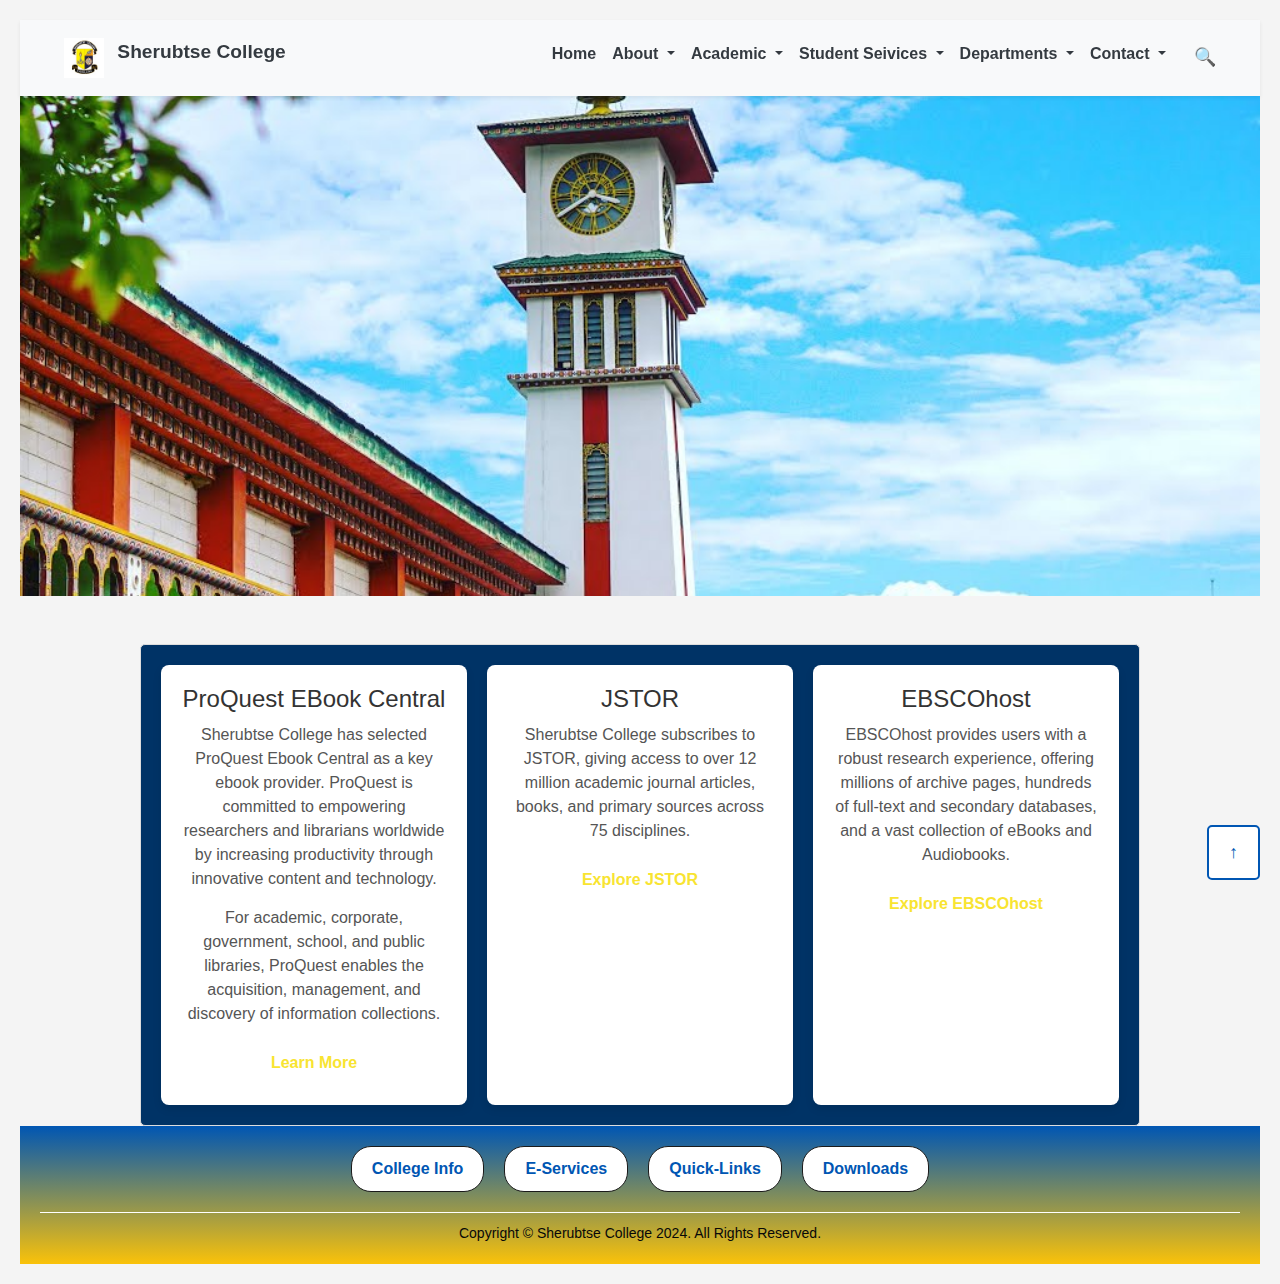
<file: ebook.html>
<!DOCTYPE html>
<html lang="en">
<head>
    <meta charset="UTF-8">
    <meta name="viewport" content="width=device-width, initial-scale=1.0">
    <title>Sherubtse College  - Homepage</title>
    <!-- Bootstrap CSS -->
    <link rel="stylesheet" href="https://maxcdn.bootstrapcdn.com/bootstrap/4.5.2/css/bootstrap.min.css">
    <!-- Custom CSS -->
    <link rel="stylesheet" href="style.css">
    <link rel="stylesheet" href="ebook.css">
</head>
<body>
    <!-- Navbar -->
<!-- Navbar -->
<nav class="navbar navbar-expand-lg navbar-light bg-light sticky-top shadow-sm">
  <a class="navbar-brand" href="#home">
      <img src="logo.jpg" width="40" height="40" class="d-inline-block align-top" alt="College Logo">
      Sherubtse College
  </a>
  <button class="navbar-toggler" type="button" data-toggle="collapse" data-target="#navbarNav" aria-controls="navbarNav" aria-expanded="false" aria-label="Toggle navigation">
      <span class="navbar-toggler-icon"></span>
  </button>
  <div class="collapse navbar-collapse" id="navbarNav">
      <ul class="navbar-nav ml-auto">
        <li class="nav-item">
            <a class="nav-link" href="index.html">Home</a>
        </li>
          <!-- Home Dropdown -->
          <li class="nav-item dropdown">
              <a class="nav-link dropdown-toggle" href="#about" id="homeDropdown" role="button" data-toggle="dropdown" aria-haspopup="true" aria-expanded="false">
                  About
              </a>
              <div class="dropdown-menu" aria-labelledby="homeDropdown">
                  <a class="dropdown-item" href="about us.html">About Us</a>
                  <a class="dropdown-item" href="Faculty.html">Faculty Profile</a>
              </div>
          </li>
          <!-- About Dropdown -->
          <li class="nav-item dropdown">
              <a class="nav-link dropdown-toggle" href="#academic" id="aboutDropdown" role="button" data-toggle="dropdown" aria-haspopup="true" aria-expanded="false">
                  Academic
              </a>
              <div class="dropdown-menu" aria-labelledby="aboutDropdown">
                  <div class="dropdown-submenu">
                    <a class="dropdown-item dropdown-toggle" href="#courses">Courses</a>
                    <div class="dropdown-menu">
                        <a class="dropdown-item" href="dsda.html">Bachelors of Data Science & Data Analytics</a>
                        <a class="dropdown-item" href="eco.html">Bachelors of Economics & Political Science</a>
                        <a class="dropdown-item" href="dcpm.html">Bachelors of Digital Communication & Project Management</a>
                        <a class="dropdown-item" href="Lscience.html">Bsc Life Science</a>
                    </div>
                  </div>
                  <a class="dropdown-item" href="calender.html">Calendar</a>
                  <a class="dropdown-item" href="admission.html">Admission</a>
              </div>
          </li>
          <!-- Programs Dropdown -->
          <li class="nav-item dropdown">
              <a class="nav-link dropdown-toggle" href="#programs" id="programsDropdown" role="button" data-toggle="dropdown" aria-haspopup="true" aria-expanded="false">
                  Student Seivices
              </a>
              <div class="dropdown-menu" aria-labelledby="programsDropdown">
                <a class="dropdown-item" href="library.html">Library</a>
                <a class="dropdown-item" href="ebook.html">E-Books & Jouranls</a>
                <a class="dropdown-item" href="games.html">Games & Sports</a>
              </div>
          </li>
          <!-- Departments Dropdown -->
          <li class="nav-item dropdown">
              <a class="nav-link dropdown-toggle" href="#departments" id="departmentsDropdown" role="button" data-toggle="dropdown" aria-haspopup="true" aria-expanded="false">
                  Departments
              </a>
              <div class="dropdown-menu" aria-labelledby="departmentsDropdown">
                <a class="dropdown-item" href="forum.html">Forum</a>
              </div>
          </li>
          <!-- Contact Dropdown -->
          <li class="nav-item dropdown">
              <a class="nav-link dropdown-toggle" href="#contact" id="contactDropdown" role="button" data-toggle="dropdown" aria-haspopup="true" aria-expanded="false">
                  Contact
              </a>
              <div class="dropdown-menu" aria-labelledby="contactDropdown">
                  <a class="dropdown-item" href="contact.html">Reach Us</a>
              </div>
          </li>
          <li class="nav-item">
            <a href="#" class="nav-search-icon" id="openSearch" title="Search">🔍</a>
        </li>
        
        <!-- Full-screen Search Overlay -->
        <div id="searchOverlay" class="search-overlay">
            <div class="search-overlay-content">
                <span id="closeSearch" class="close-search">&times;</span>
                <form id="searchForm" action="/search-results" method="GET">
                    <input type="text" id="searchInput" name="query" class="search-input" placeholder="Type here to search..." aria-label="Search">
                </form>
            </div>
        </div>            
      </ul>
  </div>
</nav>
<div class="background-image"></div>
<br>
<br>

<div class="content">
    <!-- ProQuest EBook Central Section -->
    <div class="resource">
        <h2>ProQuest EBook Central</h2>
        <p>
            Sherubtse College has selected ProQuest Ebook Central as a key ebook provider. ProQuest is committed to empowering researchers and librarians worldwide by increasing productivity through innovative content and technology.
        </p>
        <p>
            For academic, corporate, government, school, and public libraries, ProQuest enables the acquisition, management, and discovery of information collections.
        </p>
        <a href="https://www.proquest.com/about/" target="_blank">Learn More</a>
    </div>

    <!-- JSTOR Section -->
    <div class="resource">
        <h2>JSTOR</h2>
        <p>
            Sherubtse College subscribes to JSTOR, giving access to over 12 million academic journal articles, books, and primary sources across 75 disciplines.
        </p>
        <a href="https://www.jstor.org/" target="_blank">Explore JSTOR</a>
    </div>

    <!-- EBSCOhost Section -->
    <div class="resource">
        <h2>EBSCOhost</h2>
        <p>
            EBSCOhost provides users with a robust research experience, offering millions of archive pages, hundreds of full-text and secondary databases, and a vast collection of eBooks and Audiobooks.
        </p>
        <a href="https://www.ebsco.com/products/research-databases/ebscohost-research-platform" target="_blank">Explore EBSCOhost</a>
    </div>
</div>

    <footer>  
        <div class="footer">
            <button class="scroll-to-top" onclick="scrollToTop()">↑</button>
          <div class="footer-menu">
              <button onclick="showContent('collegeInfo')">College Info</button>
              <button onclick="showContent('eServices')">E-Services</button>
              <button onclick="showContent('quickLinks')">Quick-Links</button>
              <button onclick="showContent('downloads')">Downloads</button>
          </div>
  
          <!-- College Info Content -->
          <div id="collegeInfo" class="info-content">
            <a href="about us.html">About College</a>
            <a href="admission.html">Admission Process</a>
            <a href="calender.html">Academic Calendar</a>
        </div>

        <!-- E-Services Content -->
        <div id="eServices" class="info-content">
            <!--<a href="#vle">VLE</a>-->
            <a href="https://vle.sherubtse.edu.bt/" target="_blank">VLE</a>
            <a href="https://www.jstor.org/" target="_blank">JSTOR</a>
            <a href="https://ims.rub.edu.bt/public/auth/view-login" target="_blank">RUB IMS</a>
        </div>
  
        <!-- Quick Links Content -->
        <div id="quickLinks" class="info-content">
            <a href="https://www.citizenservices.gov.bt/g2cportal/ListOfLifeEventComponent" target="_blank">G2C Service</a>
            <a href="https://www.rcsc.gov.bt/en/" target="_blank">RCSE</a>
            <a href="https://www.moice.gov.bt/" target="_blank">MoIC</a>
            <a href="https://sites.google.com/view/sherubtselibrary" target="_blank">Library</a>
        </div>

        <!-- Downloads Content -->
        <div id="downloads" class="info-content">
            <a href="Student-Handbook.pdf" target="_blank">Student Handbook</a>
            <a href="The-Wheel-of-Academic-Law.pdf" target="_blank">Wheel of Academic</a>
            <a href="RUB-Student-Code-of-Conduct-July-2022.pdf" target="_blank">Student code of Conduct</a>
        </div>
  
          <!-- Copyright Section -->
          <div class="footer-copyright">
              Copyright © Sherubtse College 2024. All Rights Reserved.
          </div>
      </div>
      </footer>
      <!-- JavaScript for Content Display -->
    <!-- Scripts -->
    <script src="https://code.jquery.com/jquery-3.5.1.min.js"></script>
    <script src="https://cdn.jsdelivr.net/npm/@popperjs/core@2.9.2/dist/umd/popper.min.js"></script>
    <script src="https://maxcdn.bootstrapcdn.com/bootstrap/4.5.2/js/bootstrap.min.js"></script>
    <script src="script.js"></script>
    <script src="ebook.js"></script>
</body>   
</html>
</file>
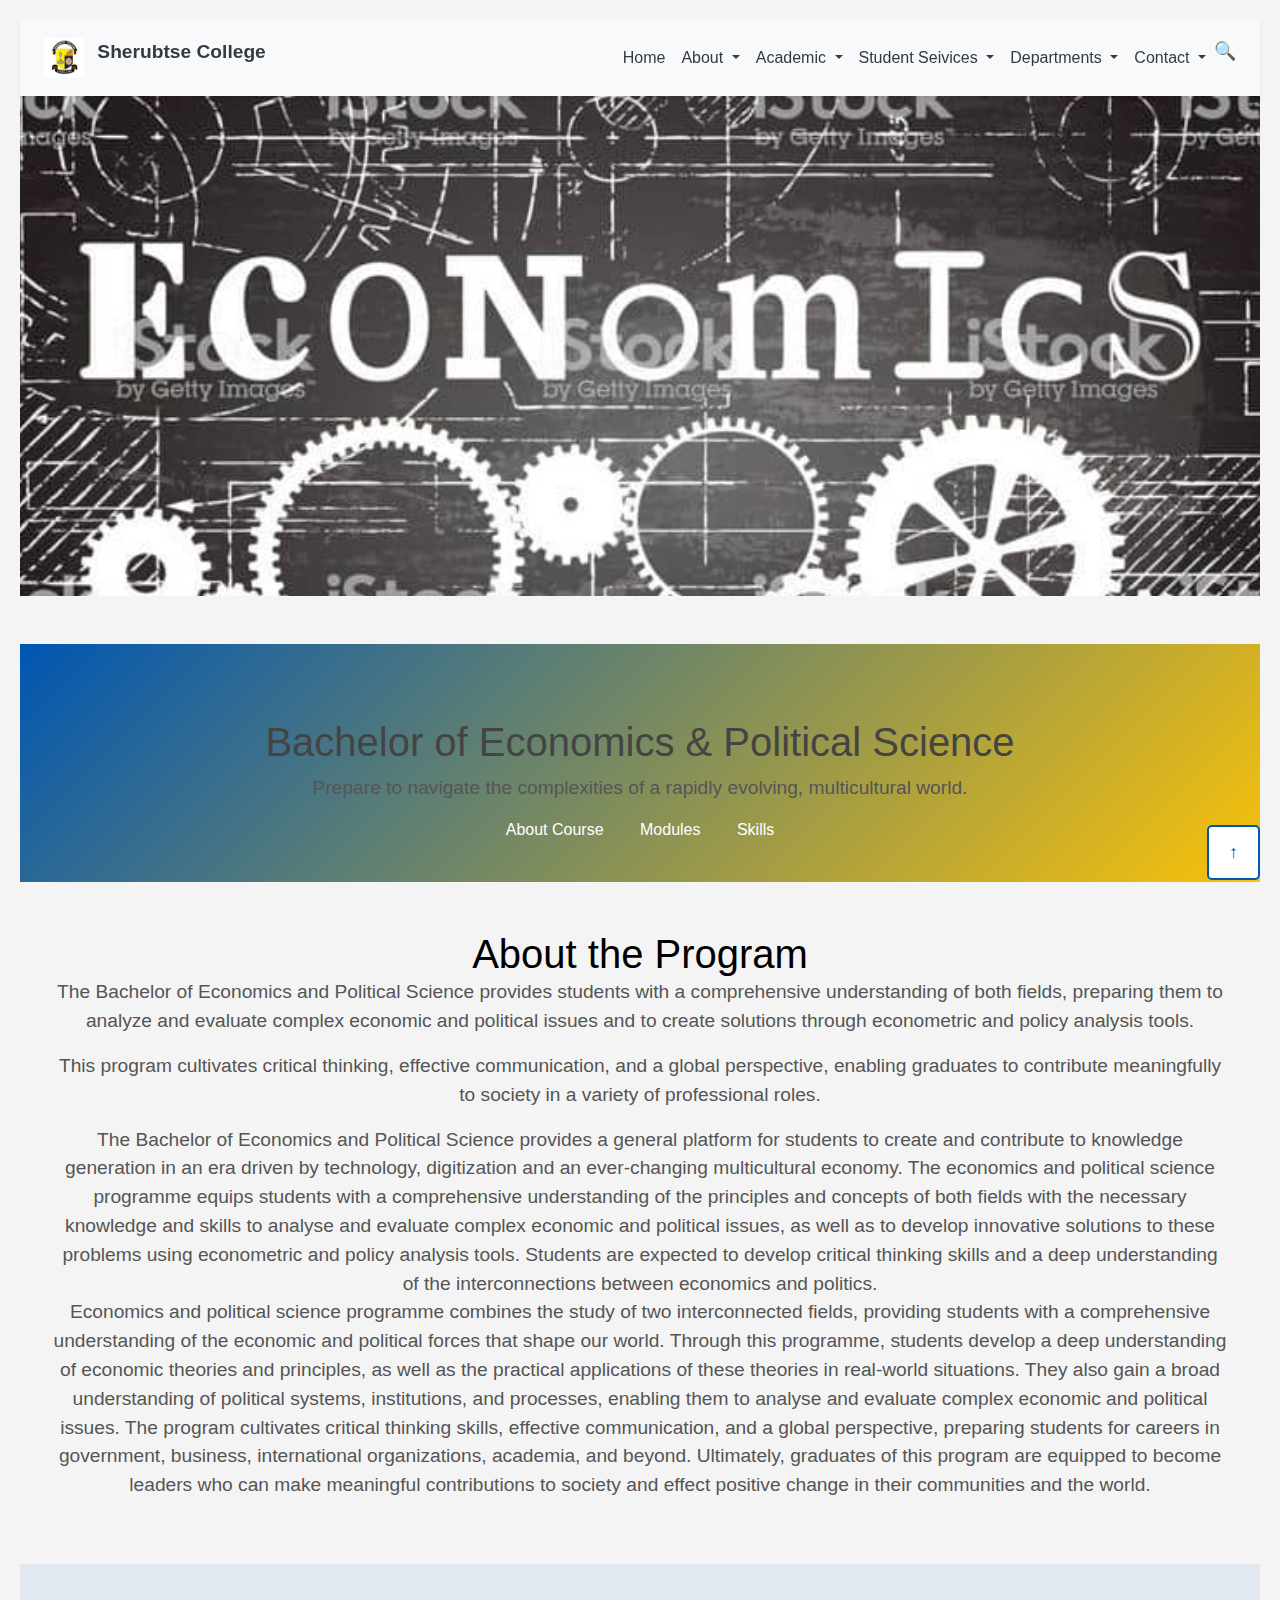
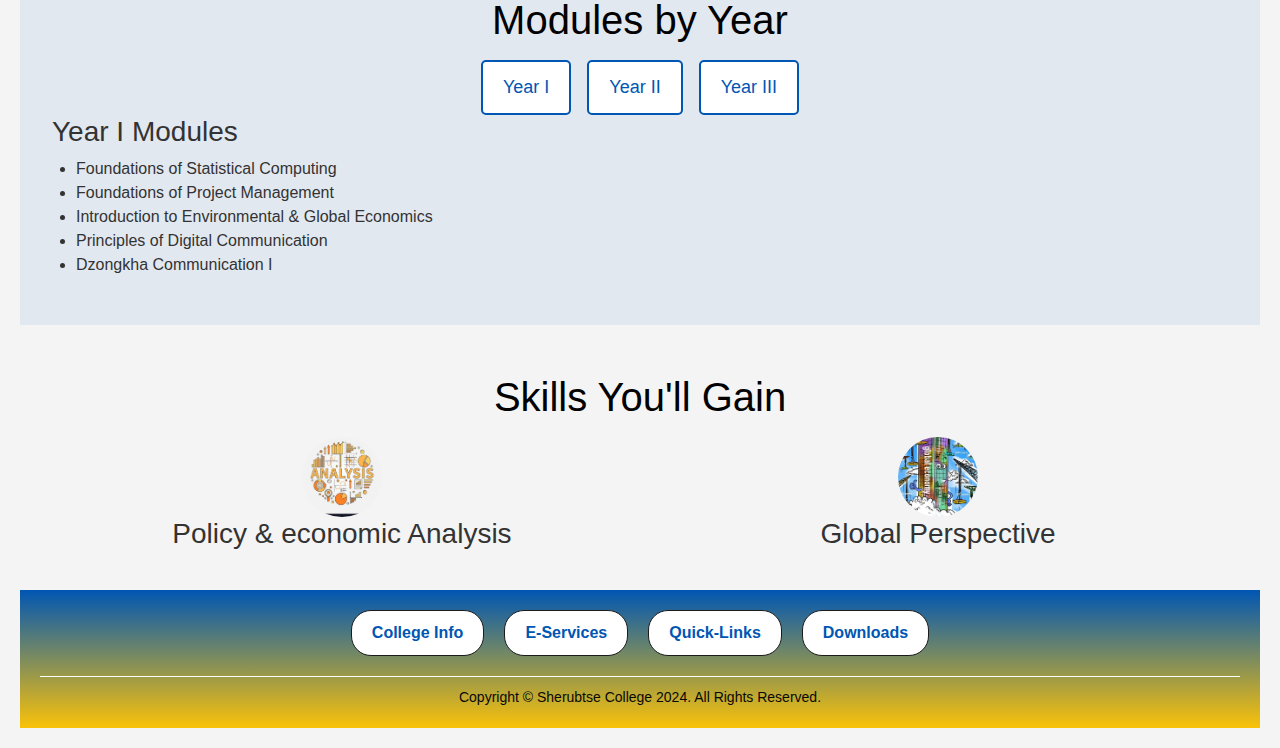
<file: eco.html>
<!DOCTYPE html>
<html lang="en">
<head>
    <meta charset="UTF-8">
    <meta name="viewport" content="width=device-width, initial-scale=1.0">
    <title>Sherubtse College  - Homepage</title>
    <!-- Bootstrap CSS -->
    <link rel="stylesheet" href="https://maxcdn.bootstrapcdn.com/bootstrap/4.5.2/css/bootstrap.min.css">
    <!-- Custom CSS -->
    <link rel="stylesheet" href="style.css">
    <link rel="stylesheet" href="eco.css">
</head>
<body>
    <!-- Navbar -->
<!-- Navbar -->
<nav class="navbar navbar-expand-lg navbar-light bg-light sticky-top shadow-sm">
  <a class="navbar-brand" href="#home">
      <img src="logo.jpg" width="40" height="40" class="d-inline-block align-top" alt="College Logo">
      Sherubtse College
  </a>
  <button class="navbar-toggler" type="button" data-toggle="collapse" data-target="#navbarNav" aria-controls="navbarNav" aria-expanded="false" aria-label="Toggle navigation">
      <span class="navbar-toggler-icon"></span>
  </button>
  <div class="collapse navbar-collapse" id="navbarNav">
      <ul class="navbar-nav ml-auto">
        <li class="nav-item">
            <a class="nav-link" href="index.html">Home</a>
        </li>
          <!-- Home Dropdown -->
          <li class="nav-item dropdown">
              <a class="nav-link dropdown-toggle" href="#about" id="homeDropdown" role="button" data-toggle="dropdown" aria-haspopup="true" aria-expanded="false">
                  About
              </a>
              <div class="dropdown-menu" aria-labelledby="homeDropdown">
                  <a class="dropdown-item" href="about us.html">About Us</a>
                  <a class="dropdown-item" href="Faculty.html">Faculty Profile</a>
              </div>
          </li>
          <!-- About Dropdown -->
          <li class="nav-item dropdown">
              <a class="nav-link dropdown-toggle" href="#academic" id="aboutDropdown" role="button" data-toggle="dropdown" aria-haspopup="true" aria-expanded="false">
                  Academic
              </a>
              <div class="dropdown-menu" aria-labelledby="aboutDropdown">
                  <div class="dropdown-submenu">
                    <a class="dropdown-item dropdown-toggle" href="#courses">Courses</a>
                    <div class="dropdown-menu">
                        <a class="dropdown-item" href="dsda.html">Bachelors of Data Science & Data Analytics</a>
                        <a class="dropdown-item" href="eco.html">Bachelors of Economics & Political Science</a>
                        <a class="dropdown-item" href="dcpm.html">Bachelors of Digital Communication & Project Management</a>
                        <a class="dropdown-item" href="Lscience.html">Bsc Life Science</a>
                    </div>
                  </div>
                  <a class="dropdown-item" href="calender.html">Calendar</a>
                  <a class="dropdown-item" href="admission.html">Admission</a>
              </div>
          </li>
          <!-- Programs Dropdown -->
          <li class="nav-item dropdown">
              <a class="nav-link dropdown-toggle" href="#programs" id="programsDropdown" role="button" data-toggle="dropdown" aria-haspopup="true" aria-expanded="false">
                  Student Seivices
              </a>
              <div class="dropdown-menu" aria-labelledby="programsDropdown">
                <a class="dropdown-item" href="library.html">Library</a>
                <a class="dropdown-item" href="ebook.html">E-Books & Jouranls</a>
                <a class="dropdown-item" href="games.html">Games & Sports</a>
              </div>
          </li>
          <!-- Departments Dropdown -->
          <li class="nav-item dropdown">
              <a class="nav-link dropdown-toggle" href="#departments" id="departmentsDropdown" role="button" data-toggle="dropdown" aria-haspopup="true" aria-expanded="false">
                  Departments
              </a>
              <div class="dropdown-menu" aria-labelledby="departmentsDropdown">
                <a class="dropdown-item" href="forum.html">Forum</a>
              </div>
          </li>
          <!-- Contact Dropdown -->
          <li class="nav-item dropdown">
              <a class="nav-link dropdown-toggle" href="#contact" id="contactDropdown" role="button" data-toggle="dropdown" aria-haspopup="true" aria-expanded="false">
                  Contact
              </a>
              <div class="dropdown-menu" aria-labelledby="contactDropdown">
                  <a class="dropdown-item" href="contact.html">Reach Us</a>
              </div>
          </li>
          <li class="nav-item">
            <a href="#" class="nav-search-icon" id="openSearch" title="Search">🔍</a>
        </li>
        
        <!-- Full-screen Search Overlay -->
        <div id="searchOverlay" class="search-overlay">
            <div class="search-overlay-content">
                <span id="closeSearch" class="close-search">&times;</span>
                <form id="searchForm" action="/search-results" method="GET">
                    <input type="text" id="searchInput" name="query" class="search-input" placeholder="Type here to search..." aria-label="Search">
                </form>
            </div>
        </div>            
      </ul>
  </div>
</nav>
  <div class="background-image"></div>
<br>
<br>
<header>
    <h1>Bachelor of Economics & Political Science</h1>
    <p>Prepare to navigate the complexities of a rapidly evolving, multicultural world.</p>
    <nav>
        <ul>
            <li><a href="#about course">About Course</a></li>
            <li><a href="#modules">Modules</a></li>
            <li><a href="#skills">Skills</a></li>
        </ul>
    </nav>
</header>

<!-- About Section -->
<section id="about-course">
    <h2>About the Program</h2>
    <p>The Bachelor of Economics and Political Science provides students with a comprehensive understanding of both fields, preparing them to analyze and evaluate complex economic and political issues and to create solutions through econometric and policy analysis tools.</p>
    <p>This program cultivates critical thinking, effective communication, and a global perspective, enabling graduates to contribute meaningfully to society in a variety of professional roles.</p>
    <p>The Bachelor of Economics and Political Science provides a general platform for students to create and contribute to knowledge generation in an era driven by technology, digitization and an ever-changing multicultural economy. 
        The economics and political science programme equips students with a comprehensive understanding of the principles and concepts of both fields with the necessary knowledge and skills to analyse and evaluate complex economic and political issues, 
        as well as to develop innovative solutions to these problems using econometric and policy analysis tools. Students are expected to develop critical thinking skills and a deep understanding of the interconnections between economics and politics.
        <br>
        Economics and political science programme combines the study of two interconnected fields, providing students with a comprehensive understanding of the economic and political forces that shape our world. Through this programme, students develop a deep 
        understanding of economic theories and principles, as well as the practical applications of these theories in real-world situations. They also gain a broad understanding of political systems, institutions, and processes, enabling them to analyse and 
        evaluate complex economic and political issues. The program cultivates critical thinking skills, effective communication, and a global perspective, preparing students for careers in government, business, international organizations, academia, and beyond. 
        Ultimately, graduates of this program are equipped to become leaders who can make meaningful contributions to society and effect positive change in their communities and the world.
    </p>
</section>

<!-- Modules Section -->
<section id="modules">
    <h2>Modules by Year</h2>
    <div class="year-tabs">
        <button class="tab" onclick="showYear(1)">Year I</button>
        <button class="tab" onclick="showYear(2)">Year II</button>
        <button class="tab" onclick="showYear(3)">Year III</button>
    </div>

    <div id="year-1" class="year-content">
        <h3>Year I Modules</h3>
        <ul>
            <li>Foundations of Statistical Computing</li>
            <li>Foundations of Project Management</li>
            <li>Introduction to Environmental & Global Economics</li>
            <li>Principles of Digital Communication</li>
            <li>Dzongkha Communication I</li>
        </ul>
    </div>

    <div id="year-2" class="year-content">
        <h3>Year II Modules</h3>
        <ul>
            <li>Microeconomic Analysis</li>
            <li>Macroeconomic Analysis</li>
            <li>Development & Behavioural Economic Analysis</li>
            <li>Global Public Policy Making</li>
            <li>Foundations of Data Science</li>
            <li>Elective II</li>
            <li>International Relations</li>
            <li>Applied Econometrics I with R</li>
            <li>Quantitative Methods for Decision Making</li>
            <li>Comparative Public Policies in Advanced Societies</li>
            <li>Elective III</li>
        </ul>
    </div>

    <div id="year-3" class="year-content">
        <h3>Year III Modules</h3>
        <ul>
            <li>Applied Econometrics II with Advanced R</li>
            <li>Game Theory in Business</li>
            <li>Deep Domain Mini Project</li>
            <li>Advanced Skills for Career Development</li>
            <li>Elective IV</li>
            <li>Professional Certificate (Deep Domain Specialisation)</li>
            <li>Elective V</li>
            <li>Deep Experiential: Industry Capstone Project </li>
        </ul>
    </div>
</section>

<!-- Skills Section -->
<section id="skills">
    <h2>Skills You'll Gain</h2>
    <div class="skills-grid">
        <div class="skill">
            <img src="eco1.jpg" alt="Policy Analysis Icon">
            <h3>Policy & economic Analysis</h3>
        </div>
        <div class="skill">
            <img src="eco2.jpg" alt="Global Perspective Icon">
            <h3>Global Perspective</h3>
        </div>
    </div>
</section>

    <footer>  
        <div class="footer">
            <button class="scroll-to-top" onclick="scrollToTop()">↑</button>
          <div class="footer-menu">
              <button onclick="showContent('collegeInfo')">College Info</button>
              <button onclick="showContent('eServices')">E-Services</button>
              <button onclick="showContent('quickLinks')">Quick-Links</button>
              <button onclick="showContent('downloads')">Downloads</button>
          </div>
  
          <!-- College Info Content -->
          <div id="collegeInfo" class="info-content">
            <a href="about us.html">About College</a>
            <a href="admission.html">Admission Process</a>
            <a href="calender.html">Academic Calendar</a>
        </div>

        <!-- E-Services Content -->
        <div id="eServices" class="info-content">
            <!--<a href="#vle">VLE</a>-->
            <a href="https://vle.sherubtse.edu.bt/" target="_blank">VLE</a>
            <a href="https://www.jstor.org/" target="_blank">JSTOR</a>
            <a href="https://ims.rub.edu.bt/public/auth/view-login" target="_blank">RUB IMS</a>
        </div>
  
        <!-- Quick Links Content -->
        <div id="quickLinks" class="info-content">
            <a href="https://www.citizenservices.gov.bt/g2cportal/ListOfLifeEventComponent" target="_blank">G2C Service</a>
            <a href="https://www.rcsc.gov.bt/en/" target="_blank">RCSE</a>
            <a href="https://www.moice.gov.bt/" target="_blank">MoIC</a>
            <a href="https://sites.google.com/view/sherubtselibrary" target="_blank">Library</a>
        </div>

        <!-- Downloads Content -->
        <div id="downloads" class="info-content">
            <a href="Student-Handbook.pdf" target="_blank">Student Handbook</a>
            <a href="The-Wheel-of-Academic-Law.pdf" target="_blank">Wheel of Academic</a>
            <a href="RUB-Student-Code-of-Conduct-July-2022.pdf" target="_blank">Student code of Conduct</a>
        </div>
  
          <!-- Copyright Section -->
          <div class="footer-copyright">
              Copyright © Sherubtse College 2024. All Rights Reserved.
          </div>
      </div>
      </footer>
      <!-- JavaScript for Content Display -->
    <!-- Scripts -->
    <script src="https://code.jquery.com/jquery-3.5.1.min.js"></script>
    <script src="https://cdn.jsdelivr.net/npm/@popperjs/core@2.9.2/dist/umd/popper.min.js"></script>
    <script src="https://maxcdn.bootstrapcdn.com/bootstrap/4.5.2/js/bootstrap.min.js"></script>
    <script src="script.js"></script>
    <script src="eco.js"></script>
</body>   
</html>
</file>
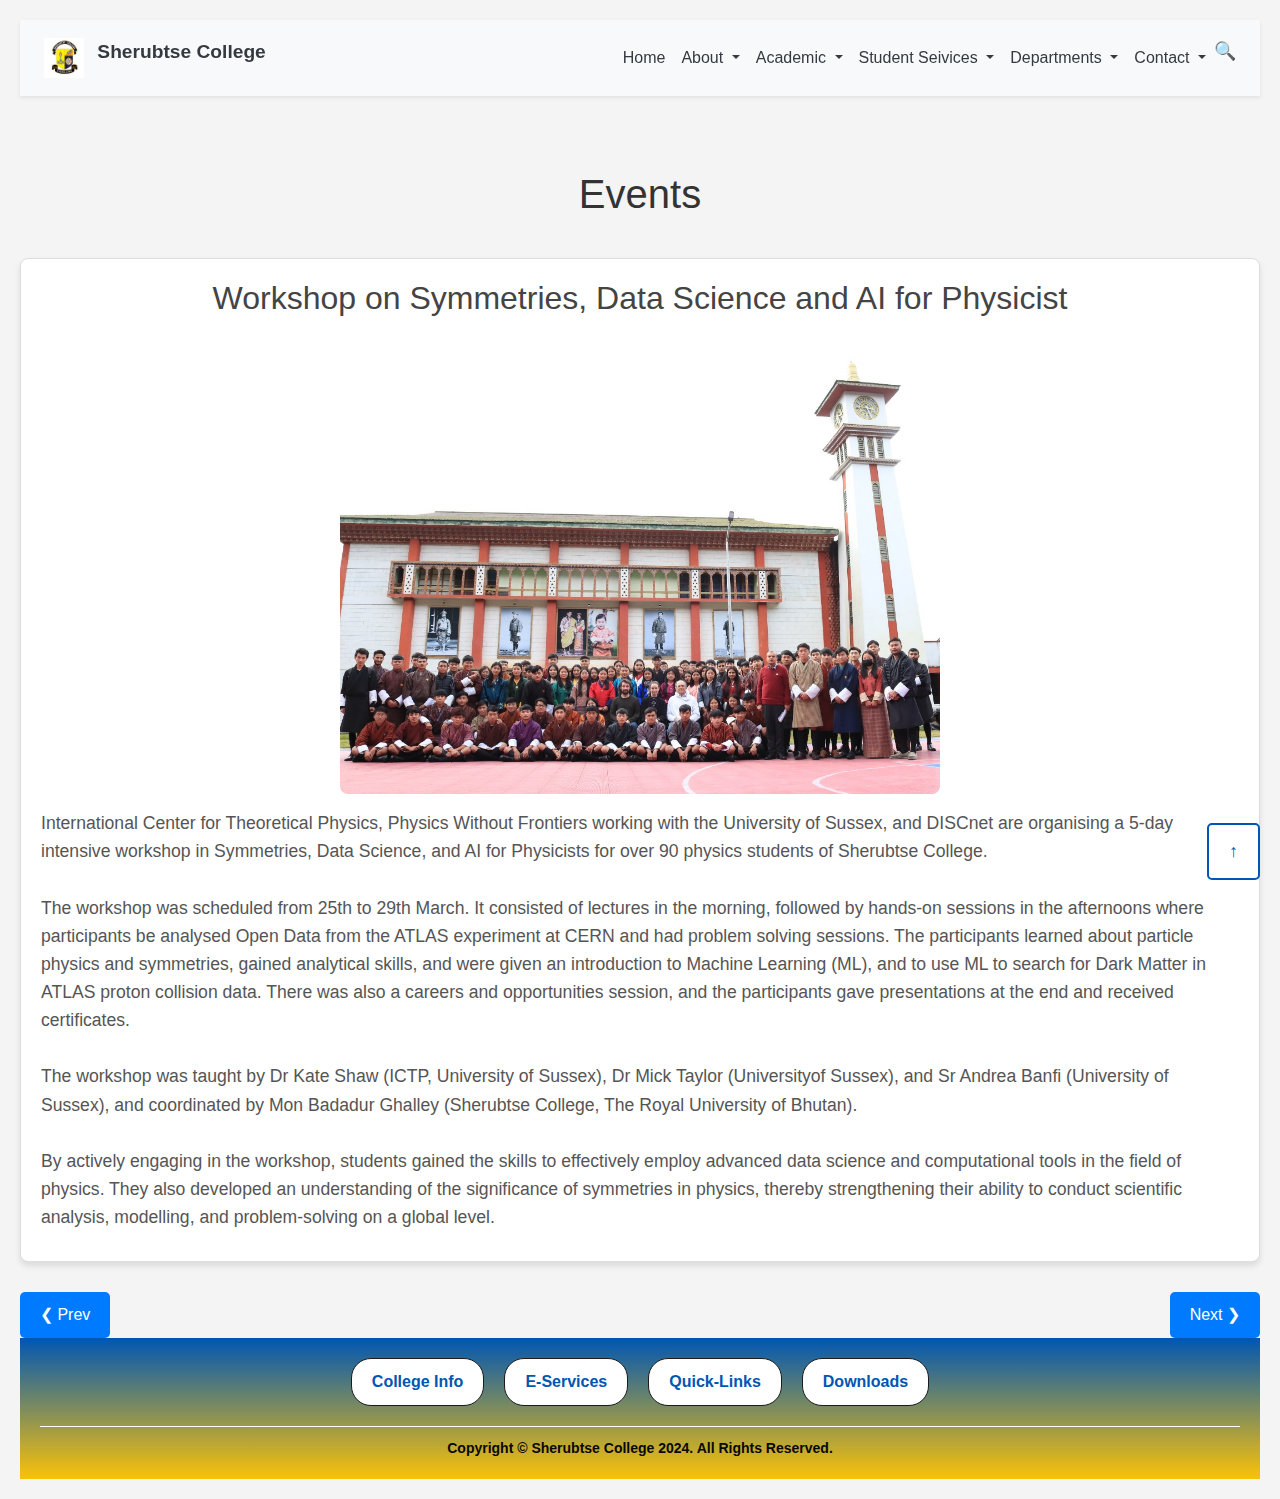
<file: event.html>
<!DOCTYPE html>
<html lang="en">
<head>
    <meta charset="UTF-8">
    <meta name="viewport" content="width=device-width, initial-scale=1.0">
    <title>Sherubtse College  - Homepage</title>
    <!-- Bootstrap CSS -->
    <link rel="stylesheet" href="https://maxcdn.bootstrapcdn.com/bootstrap/4.5.2/css/bootstrap.min.css">
    <!-- Custom CSS -->
    <link rel="stylesheet" href="style.css">
    <link rel="stylesheet" href="event.css">
</head>
<body>
    <!-- Navbar -->
<!-- Navbar -->
<nav class="navbar navbar-expand-lg navbar-light bg-light sticky-top shadow-sm">
  <a class="navbar-brand" href="#home">
      <img src="logo.jpg" width="40" height="40" class="d-inline-block align-top" alt="College Logo">
      Sherubtse College
  </a>
  <button class="navbar-toggler" type="button" data-toggle="collapse" data-target="#navbarNav" aria-controls="navbarNav" aria-expanded="false" aria-label="Toggle navigation">
      <span class="navbar-toggler-icon"></span>
  </button>
  <div class="collapse navbar-collapse" id="navbarNav">
      <ul class="navbar-nav ml-auto">
        <li class="nav-item">
            <a class="nav-link" href="index.html">Home</a>
        </li>
          <!-- Home Dropdown -->
          <li class="nav-item dropdown">
              <a class="nav-link dropdown-toggle" href="#about" id="homeDropdown" role="button" data-toggle="dropdown" aria-haspopup="true" aria-expanded="false">
                  About
              </a>
              <div class="dropdown-menu" aria-labelledby="homeDropdown">
                  <a class="dropdown-item" href="about us.html">About Us</a>
                  <a class="dropdown-item" href="Faculty.html">Faculty Profile</a>
              </div>
          </li>
          <!-- About Dropdown -->
          <li class="nav-item dropdown">
              <a class="nav-link dropdown-toggle" href="#academic" id="aboutDropdown" role="button" data-toggle="dropdown" aria-haspopup="true" aria-expanded="false">
                  Academic
              </a>
              <div class="dropdown-menu" aria-labelledby="aboutDropdown">
                  <div class="dropdown-submenu">
                    <a class="dropdown-item dropdown-toggle" href="#courses">Courses</a>
                    <div class="dropdown-menu">
                        <a class="dropdown-item" href="dsda.html">Bachelors of Data Science & Data Analytics</a>
                        <a class="dropdown-item" href="eco.html">Bachelors of Economics & Political Science</a>
                        <a class="dropdown-item" href="dcpm.html">Bachelors of Digital Communication & Project Management</a>
                        <a class="dropdown-item" href="Lscience.html">Bsc Life Science</a>
                    </div>
                  </div>
                  <a class="dropdown-item" href="calender.html">Calendar</a>
                  <a class="dropdown-item" href="admission.html">Admission</a>
              </div>
          </li>
          <!-- Programs Dropdown -->
          <li class="nav-item dropdown">
              <a class="nav-link dropdown-toggle" href="#programs" id="programsDropdown" role="button" data-toggle="dropdown" aria-haspopup="true" aria-expanded="false">
                  Student Seivices
              </a>
              <div class="dropdown-menu" aria-labelledby="programsDropdown">
                  <a class="dropdown-item" href="library.html">Library</a>
                  <a class="dropdown-item" href="ebook.html">E-Books & Jouranls</a>
                  <a class="dropdown-item" href="games.html">Games & Sports</a>
              </div>
          </li>
          <!-- Departments Dropdown -->
          <li class="nav-item dropdown">
              <a class="nav-link dropdown-toggle" href="#departments" id="departmentsDropdown" role="button" data-toggle="dropdown" aria-haspopup="true" aria-expanded="false">
                  Departments
              </a>
              <div class="dropdown-menu" aria-labelledby="departmentsDropdown">
                  <a class="dropdown-item" href="forum.html">Forum</a>
              </div>
          </li>
          <!-- Contact Dropdown -->
          <li class="nav-item dropdown">
              <a class="nav-link dropdown-toggle" href="#contact" id="contactDropdown" role="button" data-toggle="dropdown" aria-haspopup="true" aria-expanded="false">
                  Contact
              </a>
              <div class="dropdown-menu" aria-labelledby="contactDropdown">
                  <a class="dropdown-item" href="contact.html">Reach Us</a>
              </div>
          </li>
          <li class="nav-item">
            <a href="#" class="nav-search-icon" id="openSearch" title="Search">🔍</a>
        </li>
        
        <!-- Full-screen Search Overlay -->
        <div id="searchOverlay" class="search-overlay">
            <div class="search-overlay-content">
                <span id="closeSearch" class="close-search">&times;</span>
                <form id="searchForm" action="/search-results" method="GET">
                    <input type="text" id="searchInput" name="query" class="search-input" placeholder="Type here to search..." aria-label="Search">
                </form>
            </div>
        </div>            
      </ul>
  </div>
</nav>
<br>

<section class="events-con">
    <h1 class="events-title">Events</h1>
<div class="event-page">
    <div class="event-content" id="event-1">
        <h2 class="event-title">Workshop on Symmetries, Data Science and AI for Physicist</h2>
        <img src="event5.jpeg" alt="Event 1 Image" class="event-image">
        <p class="event-description">International Center for Theoretical Physics, Physics Without Frontiers working with the University of Sussex,
             and DISCnet are organising a 5-day intensive workshop in Symmetries, Data Science, and AI for Physicists for over 90 physics students of Sherubtse College.
            <br> <br>
            The workshop was scheduled from 25th to 29th March. It consisted of lectures in the morning, followed by hands-on sessions in the afternoons 
            where participants be analysed Open Data from the ATLAS experiment at CERN and had problem solving sessions. The participants learned about particle 
            physics and symmetries, gained analytical skills, and were given an introduction to Machine Learning (ML), and to use ML to search for Dark Matter in ATLAS 
            proton collision data. There was also a careers and opportunities session, and the participants  gave presentations at the end and received certificates.
            <br> <br>
            The workshop was taught by Dr Kate Shaw (ICTP, University of Sussex), Dr Mick Taylor (Universityof Sussex), and Sr Andrea Banfi (University of Sussex), 
            and coordinated by Mon Badadur Ghalley (Sherubtse College, The Royal University of Bhutan).
            <br> <br>
            By actively engaging in the workshop, students  gained the skills to effectively employ advanced data science and computational tools in the field of physics.
             They also developed an understanding of the significance of symmetries in physics, thereby strengthening their ability to conduct scientific analysis, modelling, and problem-solving on a global level.</p>
    </div>

    <div class="event-content" id="event-2">
        <h2 class="event-title">Sherubtse celebrates 15th Coronation Anniversary</h2>
        <img src="event3.jpg" alt="Event 2 Image" class="event-image">
        <p class="event-description">The Sherubtse students, staff and faculties gathered at the college Zangthopelri to commemorate and celebrate the 15th Coronation Day Anniversary of our beloved King. The Sherubtse family 
        offered butter lamps and prayers for His Majesty’s good health and long life. The students also shared reflections on how His Majesty brought significant changes to our country and performed cultural programs to celebrate the 15th Coronation Day Anniversary.</p>
    </div>

    <div class="event-content" id="event-3">
        <h2 class="event-title">Sherubtse College Hosts Research Workshop and Guest Lecture on AI, Financial Literacy, and Socio-Political Theories</h2>
        <img src="event2.jpg" alt="Event 3 Image" class="event-image">
        <p class="event-description">Sherubtse College Hosts Insightful Talks on AI, Financial Literacy, and Socio-Political Theories
            On September 30, 2024, Sherubtse College hosted a comprehensive research workshop and a series of engaging guest lectures featuring distinguished speakers from Janki Devi Memorial College, University of Delhi, India. 
            The event, attended by both students and faculty, provided a platform for interdisciplinary discussions on topics ranging from artificial intelligence to literature.
            Professor Payal Nagpal from the Department of english, conducted a day-long workshop on Manuscript Writing: Research Articles for faculty members and students from the Population and Development Studies program.
            
            <br>Dr. Ravindar Meena from the Department of Commerce delivered an insightful presentation on the intersection of artificial intelligence (AI) and financial literacy. He highlighted the increasing role of AI in shaping 
            the financial landscape and its potential to enhance personal financial management and investment strategies.
            <br>Professor Vasiraju Rajyalaxmi from the Department of Sociology presented a captivating lecture on Marxism and Capitalism. She explored how these two socio-economic ideologies continue to influence contemporary society, 
            sparking debates on class struggle, wealth distribution, and the relevance of Marxist theory in today’s capitalist-driven economy.
            <br>Mr. Dinesh Ahirao from the Department of Political Science focused on the significance of political science and the constitution in modern governance. He elaborated on the evolution of political theories and their impact on democratic institutions.
            Rounding off the event, Mr. Tarun from the Department of English provided a thought-provoking discourse on literature, discussing its ability to reflect societal changes and influence cultural movements.
            The event was a success, fostering active participation from both students and faculty members. The discussions explored how these diverse academic fields intersect in today’s complex global environment, enriching the understanding of attendees.</p>
    </div>

    <div class="event-content" id="event-4">
        <h2 class="event-title">National Seminar Announcement: Bhutan’s Sustainable Development – A HolisticApproach</h2>
        <img src="news2.png" alt="Event 4 Image" class="event-image"><br>
        <b class="event-description">The Royal University of Bhutan, Sherubtse College, is proud to announce a National Seminar on the theme:<br>
            Bhutan’s Sustainable Development: A Holistic Approach Integrating Science,
            Economics, Sociology, and Environment
            Date: November 6th, 2024<br>
            Venue: Sherubtse College, Bhutan<br>
            Mode: Hybrid (Online and Offline)<br>
            This seminar aims to foster a national dialogue on achieving sustainable
            development through collaboration across diverse fields. We invite researchers,
            scholars, policymakers, and practitioners to explore the vital role of science,
            economics, sociology, and environmental stewardship in building a thriving
            future for Bhutan.<br>
            <b>Sub-themes:</b><br>
            <b>Science and Technology for Sustainable Development:</b><br>
            Role of science and technology in addressing Bhutan’s environmental challenges
            Innovation in renewable energy and sustainable agriculture
            Traditional knowledge and its integration with modern science
            <b>Economics and Sustainability:</b><br>
            Balancing economic growth with environmental protection
            Sustainable tourism and its economic impact
            Green economy initiatives and their potential
            <b>Social Equity and Environmental Justice:</b><br>
            Community-based conservation and its social benefits
            Environmental justice and the rights of marginalized communities
            Role of social institutions in promoting sustainable development
            <b>Environmental Stewardship and Cultural Heritage:</b><br>
            Preserving Bhutan’s unique biodiversity and cultural heritage
            Traditional practices and their contribution to environmental sustainability<br>
            
            Ecotourism and its role in promoting cultural understanding
            Air quality monitoring for Human Health
            <b>Call for Abstracts:</b><br>
            We invite submissions of original research papers addressing the seminar theme and sub-themes. Selected papers will be presented at the seminar.
            <b>Important Dates:</b>
            <b>Abstract Submission Deadline: </b>October 25th, 2024<br>
           <b> Confirmation Deadline : </b>October 30th, 2024<br>
            <b>Seminar :</b> November 6 th , 2024<br>
            Please submit your abstract in word document to:<br>
            
            <b>monbahadur.sherubtse@rub.edu.bt<br>
            For further inquiries, please contact:<br>
            Mon Bahadur Ghalley<br>
            Center for Science and Environmental Research (CSER), Center Head<br>
            Sherubtse College (#975-17395604)<br>
            Royal University of Bhutan<br>
            We look forward to your participation!</p></b>
    </div>
</div>

<!-- Navigation Arrows -->
<div class="event-navigation">
    <button class="prev-btn" onclick="changeEvent(-1)">&#10094; Prev</button>
    <button class="next-btn" onclick="changeEvent(1)">Next &#10095;</button>
</div>
</section>

    <footer>  
        <div class="footer">
            <button class="scroll-to-top" onclick="scrollToTop()">↑</button>
          <div class="footer-menu">
              <button onclick="showContent('collegeInfo')">College Info</button>
              <button onclick="showContent('eServices')">E-Services</button>
              <button onclick="showContent('quickLinks')">Quick-Links</button>
              <button onclick="showContent('downloads')">Downloads</button>
          </div>
  
          <!-- College Info Content -->
          <div id="collegeInfo" class="info-content">
              <a href="about us.html">About College</a>
              <a href="admission.html">Admission Process</a>
              <a href="calender.html">Academic Calendar</a>
          </div>
  
          <!-- E-Services Content -->
          <div id="eServices" class="info-content">
              <!--<a href="#vle">VLE</a>-->
              <a href="https://vle.sherubtse.edu.bt/" target="_blank">VLE</a>
              <a href="https://www.jstor.org/" target="_blank">JSTOR</a>
              <a href="https://ims.rub.edu.bt/public/auth/view-login" target="_blank">RUB IMS</a>
          </div>
  
          <!-- Quick Links Content -->
          <div id="quickLinks" class="info-content">
              <a href="https://www.citizenservices.gov.bt/g2cportal/ListOfLifeEventComponent" target="_blank">G2C Service</a>
              <a href="https://www.rcsc.gov.bt/en/" target="_blank">RCSE</a>
              <a href="https://www.moice.gov.bt/" target="_blank">MoIC</a>
              <a href="https://sites.google.com/view/sherubtselibrary" target="_blank">Library</a>
          </div>
  
          <!-- Downloads Content -->
          <div id="downloads" class="info-content">
              <a href="Student-Handbook.pdf" target="_blank">Student Handbook</a>
              <a href="The-Wheel-of-Academic-Law.pdf" target="_blank">Wheel of Academic</a>
              <a href="RUB-Student-Code-of-Conduct-July-2022.pdf" target="_blank">Student code of Conduct</a>
          </div>
  
          <!-- Copyright Section -->
          <div class="footer-copyright">
              Copyright © Sherubtse College 2024. All Rights Reserved.
          </div>
      </div>
      </footer>
      <!-- JavaScript for Content Display -->
    <!-- Scripts -->
    <script src="https://code.jquery.com/jquery-3.5.1.min.js"></script>
    <script src="https://cdn.jsdelivr.net/npm/@popperjs/core@2.9.2/dist/umd/popper.min.js"></script>
    <script src="https://maxcdn.bootstrapcdn.com/bootstrap/4.5.2/js/bootstrap.min.js"></script>
    <script src="script.js"></script>
    <script src="event.js"></script>
</body>   
</html>
</file>
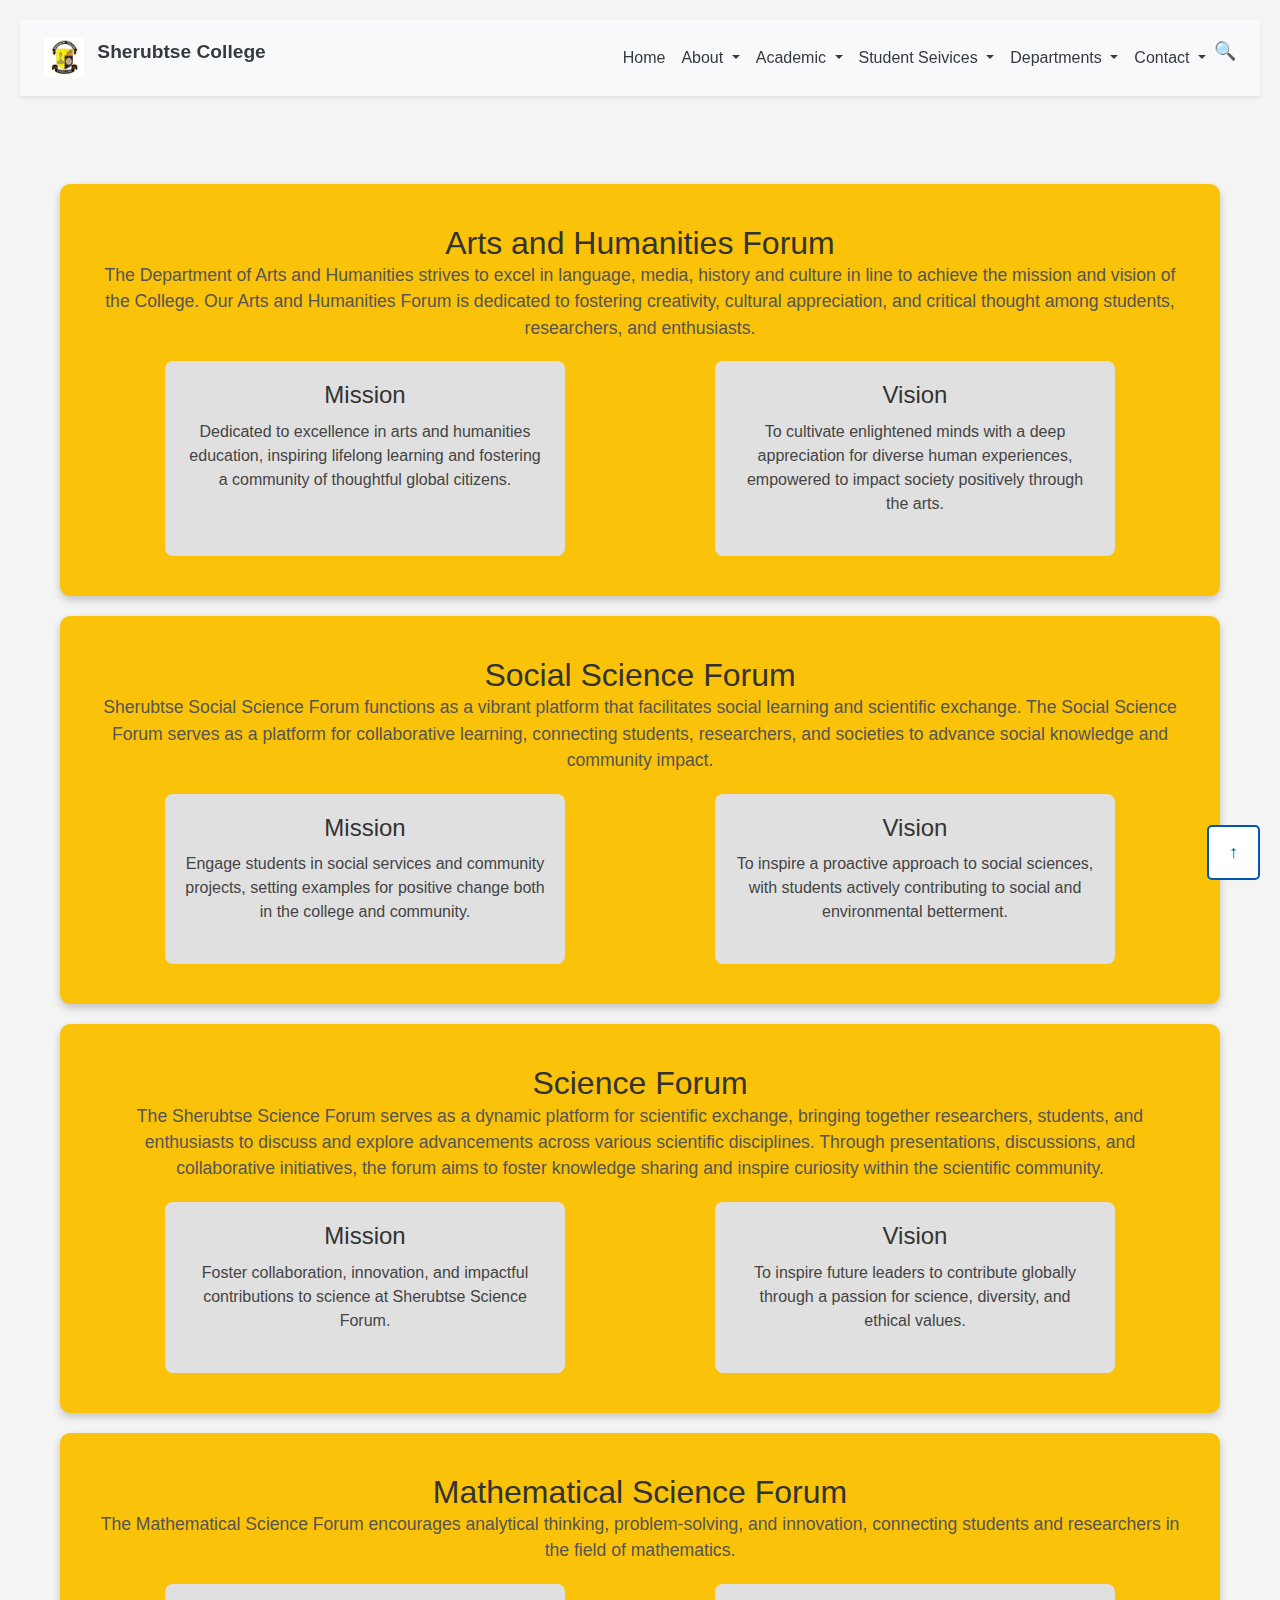
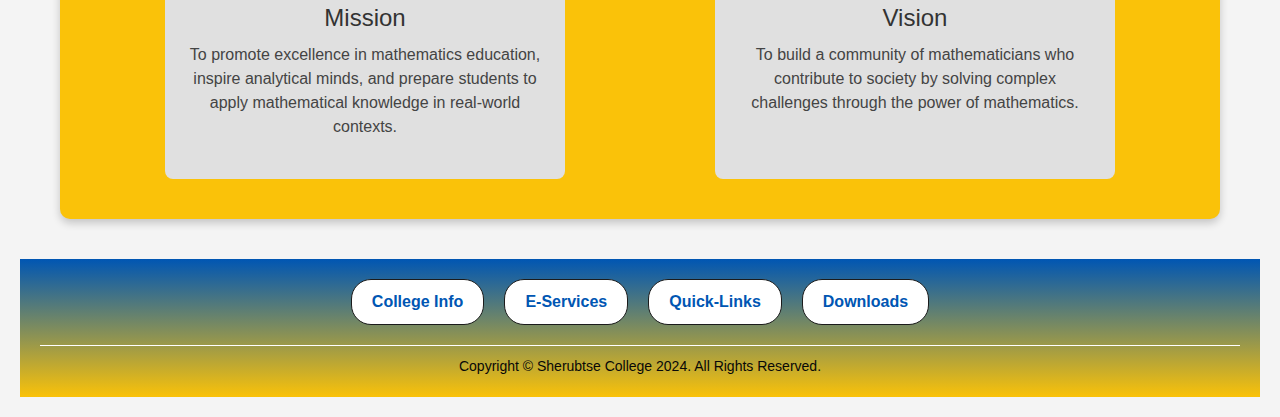
<file: forum.html>
<!DOCTYPE html>
<html lang="en">
<head>
    <meta charset="UTF-8">
    <meta name="viewport" content="width=device-width, initial-scale=1.0">
    <title>Sherubtse College  - Homepage</title>
    <!-- Bootstrap CSS -->
    <link rel="stylesheet" href="https://maxcdn.bootstrapcdn.com/bootstrap/4.5.2/css/bootstrap.min.css">
    <!-- Custom CSS -->
    <link rel="stylesheet" href="style.css">
    <link rel="stylesheet" href="forum.css">
</head>
<body>
    <!-- Navbar -->
<!-- Navbar -->
<nav class="navbar navbar-expand-lg navbar-light bg-light sticky-top shadow-sm">
  <a class="navbar-brand" href="#home">
      <img src="logo.jpg" width="40" height="40" class="d-inline-block align-top" alt="College Logo">
      Sherubtse College
  </a>
  <button class="navbar-toggler" type="button" data-toggle="collapse" data-target="#navbarNav" aria-controls="navbarNav" aria-expanded="false" aria-label="Toggle navigation">
      <span class="navbar-toggler-icon"></span>
  </button>
  <div class="collapse navbar-collapse" id="navbarNav">
      <ul class="navbar-nav ml-auto">
        <li class="nav-item">
            <a class="nav-link" href="index.html">Home</a>
        </li>
          <!-- Home Dropdown -->
          <li class="nav-item dropdown">
              <a class="nav-link dropdown-toggle" href="#about" id="homeDropdown" role="button" data-toggle="dropdown" aria-haspopup="true" aria-expanded="false">
                  About
              </a>
              <div class="dropdown-menu" aria-labelledby="homeDropdown">
                  <a class="dropdown-item" href="about us.html">About Us</a>
                  <a class="dropdown-item" href="Faculty.html">Faculty Profile</a>
              </div>
          </li>
          <!-- About Dropdown -->
          <li class="nav-item dropdown">
              <a class="nav-link dropdown-toggle" href="#academic" id="aboutDropdown" role="button" data-toggle="dropdown" aria-haspopup="true" aria-expanded="false">
                  Academic
              </a>
              <div class="dropdown-menu" aria-labelledby="aboutDropdown">
                  <div class="dropdown-submenu">
                    <a class="dropdown-item dropdown-toggle" href="#courses">Courses</a>
                    <div class="dropdown-menu">
                        <a class="dropdown-item" href="dsda.html">Bachelors of Data Science & Data Analytics</a>
                        <a class="dropdown-item" href="eco.html">Bachelors of Economics & Political Science</a>
                        <a class="dropdown-item" href="dcpm.html">Bachelors of Digital Communication & Project Management</a>
                        <a class="dropdown-item" href="Lscience.html">Bsc Life Science</a>
                    </div>
                  </div>
                  <a class="dropdown-item" href="calender.html">Calendar</a>
                  <a class="dropdown-item" href="admission.html">Admission</a>
              </div>
          </li>
          <!-- Programs Dropdown -->
          <li class="nav-item dropdown">
              <a class="nav-link dropdown-toggle" href="#programs" id="programsDropdown" role="button" data-toggle="dropdown" aria-haspopup="true" aria-expanded="false">
                  Student Seivices
              </a>
              <div class="dropdown-menu" aria-labelledby="programsDropdown">
                  <a class="dropdown-item" href="library.html">Library</a>
                  <a class="dropdown-item" href="ebook.html">E-Books & Jouranls</a>
                  <a class="dropdown-item" href="games.html">Games & Sports</a>
              </div>
          </li>
          <!-- Departments Dropdown -->
          <li class="nav-item dropdown">
              <a class="nav-link dropdown-toggle" href="#departments" id="departmentsDropdown" role="button" data-toggle="dropdown" aria-haspopup="true" aria-expanded="false">
                  Departments
              </a>
              <div class="dropdown-menu" aria-labelledby="departmentsDropdown">
                <a class="dropdown-item" href="forum.html">Forum</a>
              </div>
          </li>
          <!-- Contact Dropdown -->
          <li class="nav-item dropdown">
              <a class="nav-link dropdown-toggle" href="#contact" id="contactDropdown" role="button" data-toggle="dropdown" aria-haspopup="true" aria-expanded="false">
                  Contact
              </a>
              <div class="dropdown-menu" aria-labelledby="contactDropdown">
                  <a class="dropdown-item" href="contact.html">Reach Us</a>
              </div>
          </li>
          <li class="nav-item">
            <a href="#" class="nav-search-icon" id="openSearch" title="Search">🔍</a>
        </li>
        
        <!-- Full-screen Search Overlay -->
        <div id="searchOverlay" class="search-overlay">
            <div class="search-overlay-content">
                <span id="closeSearch" class="close-search">&times;</span>
                <form id="searchForm" action="/search-results" method="GET">
                    <input type="text" id="searchInput" name="query" class="search-input" placeholder="Type here to search..." aria-label="Search">
                </form>
            </div>
        </div>            
      </ul>
  </div>
</nav>

<br>
<br>

<div class="forum-content">
    <!-- Arts & Humanities Forum Section -->
    <section class="forum-section" id="arts-humanities">
        <h2>Arts and Humanities Forum</h2>
        <p>The Department of Arts and Humanities strives to excel in language, media, history and culture in line to achieve the mission and vision of the College.
            Our Arts and Humanities Forum is dedicated to fostering creativity, cultural appreciation, and critical thought among students, researchers, and enthusiasts.</p>
        <div class="forum-mission-vision">
            <div>
                <h3>Mission</h3>
                <p>Dedicated to excellence in arts and humanities education, inspiring lifelong learning and fostering a community of thoughtful global citizens.</p>
            </div>
            <div>
                <h3>Vision</h3>
                <p>To cultivate enlightened minds with a deep appreciation for diverse human experiences, empowered to impact society positively through the arts.</p>
            </div>
        </div>
    </section>

    <!-- Social Science Forum Section -->
    <section class="forum-section" id="social-science">
        <h2>Social Science Forum</h2>
        <p>Sherubtse Social Science Forum functions as a vibrant platform that facilitates social learning and scientific exchange.
            The Social Science Forum serves as a platform for collaborative learning, connecting students, researchers, and societies to advance social knowledge and community impact.</p>
        <div class="forum-mission-vision">
            <div>
                <h3>Mission</h3>
                <p>Engage students in social services and community projects, setting examples for positive change both in the college and community.</p>
            </div>
            <div>
                <h3>Vision</h3>
                <p>To inspire a proactive approach to social sciences, with students actively contributing to social and environmental betterment.</p>
            </div>
        </div>
    </section>

    <!-- Science Forum Section -->
    <section class="forum-section" id="science">
        <h2>Science Forum</h2>
        <p>The Sherubtse Science Forum serves as a dynamic platform for scientific exchange, bringing together researchers, students, and enthusiasts to discuss and explore advancements across various scientific disciplines.
             Through presentations, discussions, and collaborative initiatives, the forum aims to foster knowledge sharing and inspire curiosity within the scientific community.</p>
        <div class="forum-mission-vision">
            <div>
                <h3>Mission</h3>
                <p>Foster collaboration, innovation, and impactful contributions to science at Sherubtse Science Forum.</p>
            </div>
            <div>
                <h3>Vision</h3>
                <p>To inspire future leaders to contribute globally through a passion for science, diversity, and ethical values.</p>
            </div>
        </div>
    </section>

    <!-- Mathematical Science Forum Section -->
    <section class="forum-section" id="mathematical-science">
        <h2>Mathematical Science Forum</h2>
        <p>The Mathematical Science Forum encourages analytical thinking, problem-solving, and innovation, connecting students and researchers in the field of mathematics.</p>
        <div class="forum-mission-vision">
            <div>
                <h3>Mission</h3>
                <p>To promote excellence in mathematics education, inspire analytical minds, and prepare students to apply mathematical knowledge in real-world contexts.</p>
            </div>
            <div>
                <h3>Vision</h3>
                <p>To build a community of mathematicians who contribute to society by solving complex challenges through the power of mathematics.</p>
            </div>
        </div>
    </section>
</div>


    <footer>  
        <div class="footer">
            <button class="scroll-to-top" onclick="scrollToTop()">↑</button>
          <div class="footer-menu">
              <button onclick="showContent('collegeInfo')">College Info</button>
              <button onclick="showContent('eServices')">E-Services</button>
              <button onclick="showContent('quickLinks')">Quick-Links</button>
              <button onclick="showContent('downloads')">Downloads</button>
          </div>
  
          <!-- College Info Content -->
          <div id="collegeInfo" class="info-content">
            <a href="about us.html">About College</a>
            <a href="admission.html">Admission Process</a>
            <a href="calender.html">Academic Calendar</a>
        </div>

        <!-- E-Services Content -->
        <div id="eServices" class="info-content">
            <!--<a href="#vle">VLE</a>-->
            <a href="https://vle.sherubtse.edu.bt/" target="_blank">VLE</a>
            <a href="https://www.jstor.org/" target="_blank">JSTOR</a>
            <a href="https://ims.rub.edu.bt/public/auth/view-login" target="_blank">RUB IMS</a>
        </div>
  
        <!-- Quick Links Content -->
        <div id="quickLinks" class="info-content">
            <a href="https://www.citizenservices.gov.bt/g2cportal/ListOfLifeEventComponent" target="_blank">G2C Service</a>
            <a href="https://www.rcsc.gov.bt/en/" target="_blank">RCSE</a>
            <a href="https://www.moice.gov.bt/" target="_blank">MoIC</a>
            <a href="https://sites.google.com/view/sherubtselibrary" target="_blank">Library</a>
        </div>

        <!-- Downloads Content -->
        <div id="downloads" class="info-content">
            <a href="Student-Handbook.pdf" target="_blank">Student Handbook</a>
            <a href="The-Wheel-of-Academic-Law.pdf" target="_blank">Wheel of Academic</a>
            <a href="RUB-Student-Code-of-Conduct-July-2022.pdf" target="_blank">Student code of Conduct</a>
        </div>

          <!-- Copyright Section -->
          <div class="footer-copyright">
              Copyright © Sherubtse College 2024. All Rights Reserved.
          </div>
      </div>
      </footer>
      <!-- JavaScript for Content Display -->
    <!-- Scripts -->
    <script src="https://code.jquery.com/jquery-3.5.1.min.js"></script>
    <script src="https://cdn.jsdelivr.net/npm/@popperjs/core@2.9.2/dist/umd/popper.min.js"></script>
    <script src="https://maxcdn.bootstrapcdn.com/bootstrap/4.5.2/js/bootstrap.min.js"></script>
    <script src="script.js"></script>
    <script src="forum.js"></script>
</body>   
</html>
</file>
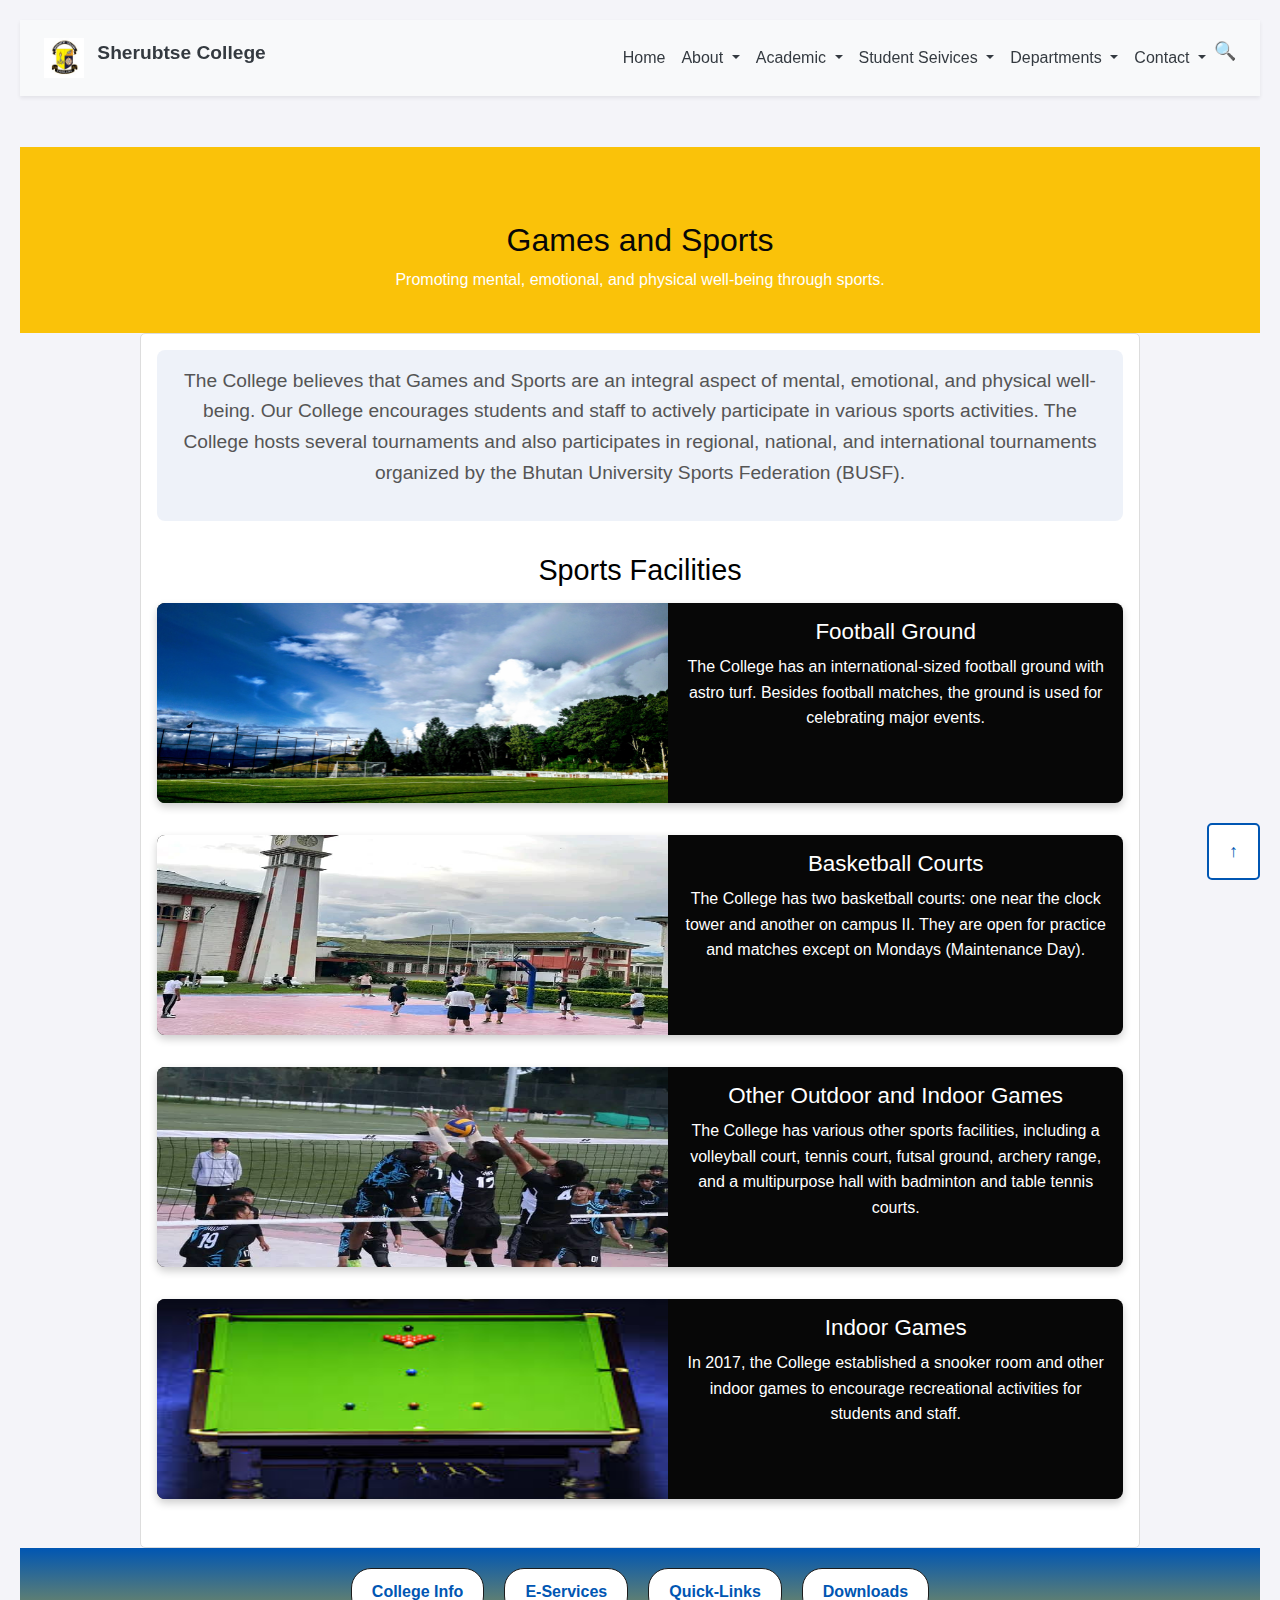
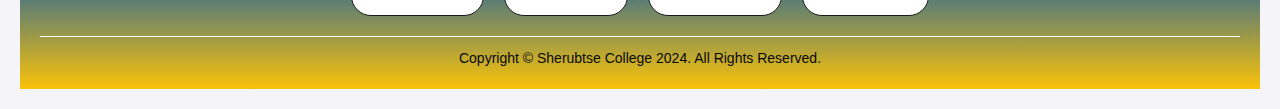
<file: games.html>
<!DOCTYPE html>
<html lang="en">
<head>
    <meta charset="UTF-8">
    <meta name="viewport" content="width=device-width, initial-scale=1.0">
    <title>Sherubtse College  - Homepage</title>
    <!-- Bootstrap CSS -->
    <link rel="stylesheet" href="https://maxcdn.bootstrapcdn.com/bootstrap/4.5.2/css/bootstrap.min.css">
    <!-- Custom CSS -->
    <link rel="stylesheet" href="style.css">
    <link rel="stylesheet" href="games.css">
</head>
<body>
    <!-- Navbar -->
<!-- Navbar -->
<nav class="navbar navbar-expand-lg navbar-light bg-light sticky-top shadow-sm">
  <a class="navbar-brand" href="#home">
      <img src="logo.jpg" width="40" height="40" class="d-inline-block align-top" alt="College Logo">
      Sherubtse College
  </a>
  <button class="navbar-toggler" type="button" data-toggle="collapse" data-target="#navbarNav" aria-controls="navbarNav" aria-expanded="false" aria-label="Toggle navigation">
      <span class="navbar-toggler-icon"></span>
  </button>
  <div class="collapse navbar-collapse" id="navbarNav">
      <ul class="navbar-nav ml-auto">
        <li class="nav-item">
          <a class="nav-link" href="index.html">Home</a>
      </li>
          <!-- Home Dropdown -->
          <li class="nav-item dropdown">
              <a class="nav-link dropdown-toggle" href="#about" id="homeDropdown" role="button" data-toggle="dropdown" aria-haspopup="true" aria-expanded="false">
                  About
              </a>
              <div class="dropdown-menu" aria-labelledby="homeDropdown">
                  <a class="dropdown-item" href="about us.html">About Us</a>
                  <a class="dropdown-item" href="Faculty.html">Faculty Profile</a>
              </div>
          </li>
          <!-- About Dropdown -->
          <li class="nav-item dropdown">
              <a class="nav-link dropdown-toggle" href="#academic" id="aboutDropdown" role="button" data-toggle="dropdown" aria-haspopup="true" aria-expanded="false">
                  Academic
              </a>
              <div class="dropdown-menu" aria-labelledby="aboutDropdown">
                  <div class="dropdown-submenu">
                    <a class="dropdown-item dropdown-toggle" href="#courses">Courses</a>
                    <div class="dropdown-menu">
                        <a class="dropdown-item" href="dsda.html">Bachelors of Data Science & Data Analytics</a>
                        <a class="dropdown-item" href="eco.html">Bachelors of Economics & Political Science</a>
                        <a class="dropdown-item" href="dcpm.html">Bachelors of Digital Communication & Project Management</a>
                        <a class="dropdown-item" href="Lscience.html">Bsc Life Science</a>
                    </div>
                  </div>
                  <a class="dropdown-item" href="calender.html">Calendar</a>
                  <a class="dropdown-item" href="admission.html">Admission</a>
              </div>
          </li>
          <!-- Programs Dropdown -->
          <li class="nav-item dropdown">
              <a class="nav-link dropdown-toggle" href="#programs" id="programsDropdown" role="button" data-toggle="dropdown" aria-haspopup="true" aria-expanded="false">
                  Student Seivices
              </a>
              <div class="dropdown-menu" aria-labelledby="programsDropdown">
                <a class="dropdown-item" href="library.html">Library</a>
                <a class="dropdown-item" href="ebook.html">E-Books & Jouranls</a>
                <a class="dropdown-item" href="games.html">Games & Sports</a>
              </div>
          </li>
          <!-- Departments Dropdown -->
          <li class="nav-item dropdown">
              <a class="nav-link dropdown-toggle" href="#departments" id="departmentsDropdown" role="button" data-toggle="dropdown" aria-haspopup="true" aria-expanded="false">
                  Departments
              </a>
              <div class="dropdown-menu" aria-labelledby="departmentsDropdown">
                <a class="dropdown-item" href="forum.html">Forum</a>
              </div>
          </li>
          <!-- Contact Dropdown -->
          <li class="nav-item dropdown">
              <a class="nav-link dropdown-toggle" href="#contact" id="contactDropdown" role="button" data-toggle="dropdown" aria-haspopup="true" aria-expanded="false">
                  Contact
              </a>
              <div class="dropdown-menu" aria-labelledby="contactDropdown">
                  <a class="dropdown-item" href="contact.html">Reach Us</a>
              </div>
          </li>
          <li class="nav-item">
            <a href="#" class="nav-search-icon" id="openSearch" title="Search">🔍</a>
        </li>
        
        <!-- Full-screen Search Overlay -->
        <div id="searchOverlay" class="search-overlay">
            <div class="search-overlay-content">
                <span id="closeSearch" class="close-search">&times;</span>
                <form id="searchForm" action="/search-results" method="GET">
                    <input type="text" id="searchInput" name="query" class="search-input" placeholder="Type here to search..." aria-label="Search">
                </form>
            </div>
        </div>            
      </ul>
  </div>
</nav>

<br>
<br>

<header class="header">
    <h1>Games and Sports</h1>
    <p>Promoting mental, emotional, and physical well-being through sports.</p>
  </header>

  <!-- Main Content Section -->
  <main class="content">
    <!-- Intro Section -->
    <section class="intro">
      <p>The College believes that Games and Sports are an integral aspect of mental, emotional, and physical well-being. Our College encourages students and staff to actively participate in various sports activities. The College hosts several tournaments and also participates in regional, national, and international tournaments organized by the Bhutan University Sports Federation (BUSF).</p>
    </section>

    <!-- Facilities Section -->
    <section class="facilities">
      <h2>Sports Facilities</h2>

      <!-- Football Ground -->
      <div class="facility">
        <img src="fb.jpg" alt="Football Ground">
        <div class="facility-info">
          <h3>Football Ground</h3>
          <p>The College has an international-sized football ground with astro turf. Besides football matches, the ground is used for celebrating major events.</p>
        </div>
      </div>

      <!-- Basketball Courts -->
      <div class="facility">
        <img src="bb.jfif" alt="Basketball Courts">
        <div class="facility-info">
          <h3>Basketball Courts</h3>
          <p>The College has two basketball courts: one near the clock tower and another on campus II. They are open for practice and matches except on Mondays (Maintenance Day).</p>
        </div>
      </div>

      <!-- Volleyball Court and Other Facilities -->
      <div class="facility">
        <img src="ball.jpg" alt="Volleyball Court">
        <div class="facility-info">
          <h3>Other Outdoor and Indoor Games</h3>
          <p>The College has various other sports facilities, including a volleyball court, tennis court, futsal ground, archery range, and a multipurpose hall with badminton and table tennis courts.</p>
        </div>
      </div>

      <!-- Indoor Games Section -->
      <div class="facility">
        <img src="snooker.jpeg" alt="Indoor Games">
        <div class="facility-info">
          <h3>Indoor Games</h3>
          <p>In 2017, the College established a snooker room and other indoor games to encourage recreational activities for students and staff.</p>
        </div>
      </div>
    </section>
  </main>

    <footer>  
        <div class="footer">
          <button class="scroll-to-top" onclick="scrollToTop()">↑</button>
          <div class="footer-menu">
              <button onclick="showContent('collegeInfo')">College Info</button>
              <button onclick="showContent('eServices')">E-Services</button>
              <button onclick="showContent('quickLinks')">Quick-Links</button>
              <button onclick="showContent('downloads')">Downloads</button>
          </div>
  
          <!-- College Info Content -->
          <div id="collegeInfo" class="info-content">
            <a href="about us.html">About College</a>
            <a href="admission.html">Admission Process</a>
            <a href="calender.html">Academic Calendar</a>
        </div>

        <!-- E-Services Content -->
        <div id="eServices" class="info-content">
          <!--<a href="#vle">VLE</a>-->
          <a href="https://vle.sherubtse.edu.bt/" target="_blank">VLE</a>
          <a href="https://www.jstor.org/" target="_blank">JSTOR</a>
          <a href="https://ims.rub.edu.bt/public/auth/view-login" target="_blank">RUB IMS</a>
      </div>

      <!-- Quick Links Content -->
      <div id="quickLinks" class="info-content">
          <a href="https://www.citizenservices.gov.bt/g2cportal/ListOfLifeEventComponent" target="_blank">G2C Service</a>
          <a href="https://www.rcsc.gov.bt/en/" target="_blank">RCSE</a>
          <a href="https://www.moice.gov.bt/" target="_blank">MoIC</a>
          <a href="https://sites.google.com/view/sherubtselibrary" target="_blank">Library</a>
      </div>

        <!-- Downloads Content -->
        <div id="downloads" class="info-content">
            <a href="Student-Handbook.pdf" target="_blank">Student Handbook</a>
            <a href="The-Wheel-of-Academic-Law.pdf" target="_blank">Wheel of Academic</a>
            <a href="RUB-Student-Code-of-Conduct-July-2022.pdf" target="_blank">Student code of Conduct</a>
        </div>
  
          <!-- Copyright Section -->
          <div class="footer-copyright">
              Copyright © Sherubtse College 2024. All Rights Reserved.
          </div>
      </div>
      </footer>
      <!-- JavaScript for Content Display -->
    <!-- Scripts -->
    <script src="https://code.jquery.com/jquery-3.5.1.min.js"></script>
    <script src="https://cdn.jsdelivr.net/npm/@popperjs/core@2.9.2/dist/umd/popper.min.js"></script>
    <script src="https://maxcdn.bootstrapcdn.com/bootstrap/4.5.2/js/bootstrap.min.js"></script>
    <script src="script.js"></script>
    <script src="games.js"></script>
</body>   
</html>
</file>
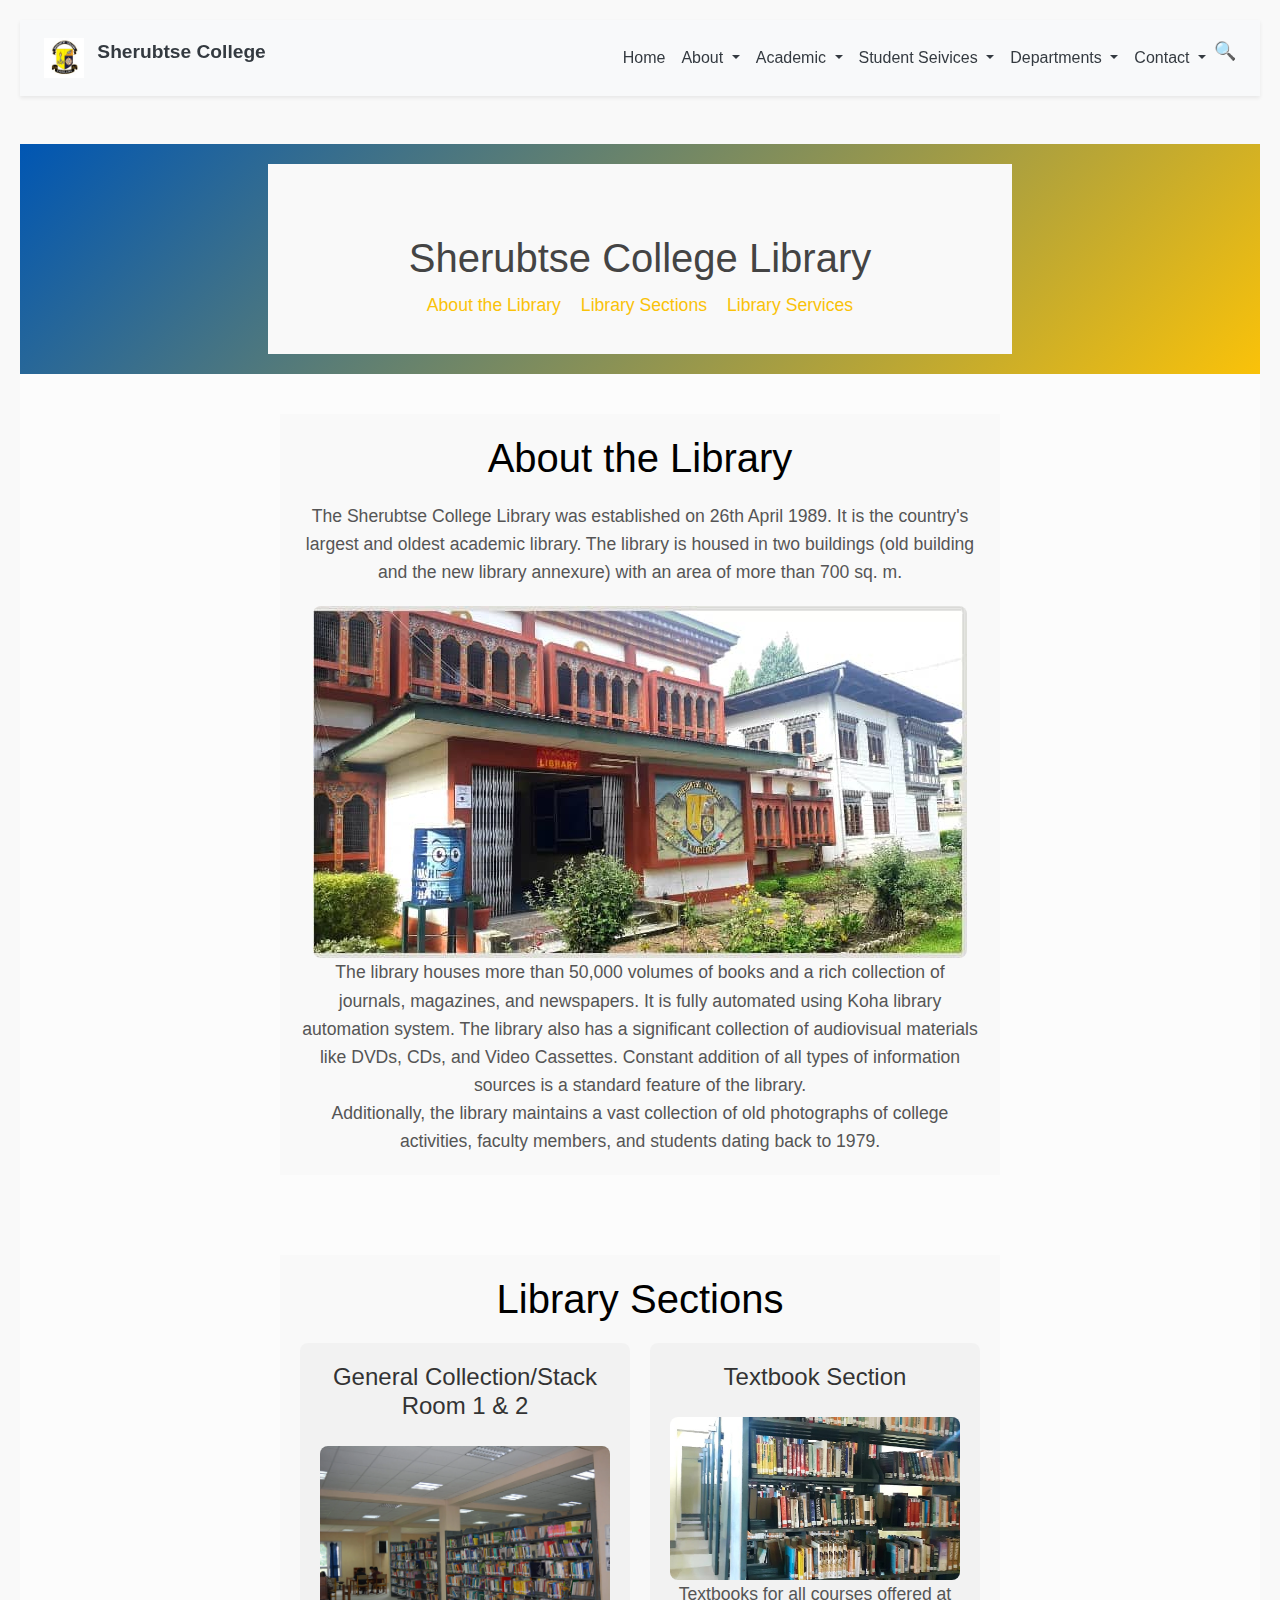
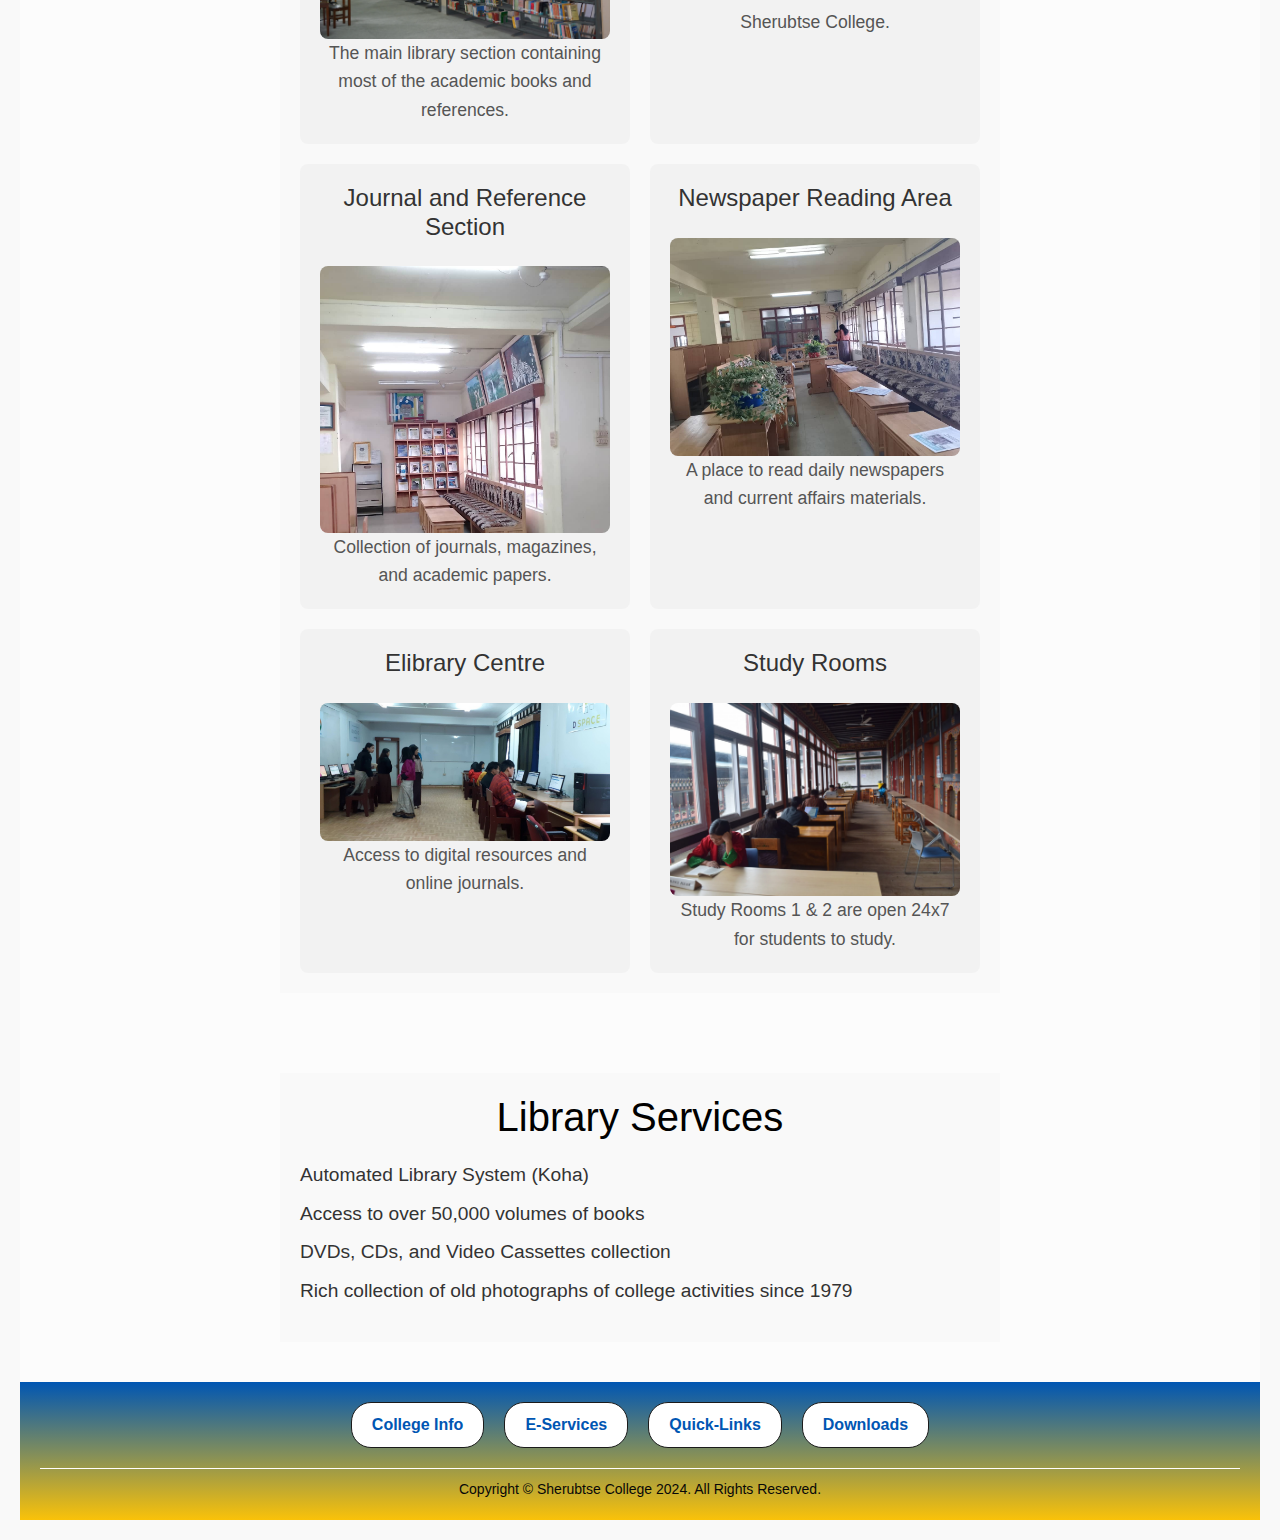
<file: library.html>
<!DOCTYPE html>
<html lang="en">
<head>
    <meta charset="UTF-8">
    <meta name="viewport" content="width=device-width, initial-scale=1.0">
    <title>Sherubtse College  - Homepage</title>
    <!-- Bootstrap CSS -->
    <link rel="stylesheet" href="https://maxcdn.bootstrapcdn.com/bootstrap/4.5.2/css/bootstrap.min.css">
    <!-- Custom CSS -->
    <link rel="stylesheet" href="style.css">
    <link rel="stylesheet" href="library.css">
</head>
<body>
    <!-- Navbar -->
<!-- Navbar -->
<nav class="navbar navbar-expand-lg navbar-light bg-light sticky-top shadow-sm">
  <a class="navbar-brand" href="#home">
      <img src="logo.jpg" width="40" height="40" class="d-inline-block align-top" alt="College Logo">
      Sherubtse College
  </a>
  <button class="navbar-toggler" type="button" data-toggle="collapse" data-target="#navbarNav" aria-controls="navbarNav" aria-expanded="false" aria-label="Toggle navigation">
      <span class="navbar-toggler-icon"></span>
  </button>
  <div class="collapse navbar-collapse" id="navbarNav">
      <ul class="navbar-nav ml-auto">
        <li class="nav-item">
          <a class="nav-link" href="index.html">Home</a>
      </li>
          <!-- Home Dropdown -->
          <li class="nav-item dropdown">
              <a class="nav-link dropdown-toggle" href="#about" id="homeDropdown" role="button" data-toggle="dropdown" aria-haspopup="true" aria-expanded="false">
                  About
              </a>
              <div class="dropdown-menu" aria-labelledby="homeDropdown">
                  <a class="dropdown-item" href="about us.html">About Us</a>
                  <a class="dropdown-item" href="Faculty.html">Faculty Profile</a>
              </div>
          </li>
          <!-- About Dropdown -->
          <li class="nav-item dropdown">
              <a class="nav-link dropdown-toggle" href="#academic" id="aboutDropdown" role="button" data-toggle="dropdown" aria-haspopup="true" aria-expanded="false">
                  Academic
              </a>
              <div class="dropdown-menu" aria-labelledby="aboutDropdown">
                  <div class="dropdown-submenu">
                    <a class="dropdown-item dropdown-toggle" href="#courses">Courses</a>
                    <div class="dropdown-menu">
                        <a class="dropdown-item" href="dsda.html">Bachelors of Data Science & Data Analytics</a>
                        <a class="dropdown-item" href="eco.html">Bachelors of Economics & Political Science</a>
                        <a class="dropdown-item" href="dcpm.html">Bachelors of Digital Communication & Project Management</a>
                        <a class="dropdown-item" href="Lscience.html">Bsc Life Science</a>
                    </div>
                  </div>
                  <a class="dropdown-item" href="calender.html">Calendar</a>
                  <a class="dropdown-item" href="admission.html">Admission</a>
              </div>
          </li>
          <!-- Programs Dropdown -->
          <li class="nav-item dropdown">
              <a class="nav-link dropdown-toggle" href="#programs" id="programsDropdown" role="button" data-toggle="dropdown" aria-haspopup="true" aria-expanded="false">
                  Student Seivices
              </a>
              <div class="dropdown-menu" aria-labelledby="programsDropdown">
                <a class="dropdown-item" href="library.html">Library</a>
                <a class="dropdown-item" href="ebook.html">E-Books & Jouranls</a>
                <a class="dropdown-item" href="games.html">Games & Sports</a>
              </div>
          </li>
          <!-- Departments Dropdown -->
          <li class="nav-item dropdown">
              <a class="nav-link dropdown-toggle" href="#departments" id="departmentsDropdown" role="button" data-toggle="dropdown" aria-haspopup="true" aria-expanded="false">
                  Departments
              </a>
              <div class="dropdown-menu" aria-labelledby="departmentsDropdown">
                <a class="dropdown-item" href="forum.html">Forum</a>
              </div>
          </li>
          <!-- Contact Dropdown -->
          <li class="nav-item dropdown">
              <a class="nav-link dropdown-toggle" href="#contact" id="contactDropdown" role="button" data-toggle="dropdown" aria-haspopup="true" aria-expanded="false">
                  Contact
              </a>
              <div class="dropdown-menu" aria-labelledby="contactDropdown">
                  <a class="dropdown-item" href="contact.html">Reach Us</a>
              </div>
          </li>
          <li class="nav-item">
            <a href="#" class="nav-search-icon" id="openSearch" title="Search">🔍</a>
        </li>
        
        <!-- Full-screen Search Overlay -->
        <div id="searchOverlay" class="search-overlay">
            <div class="search-overlay-content">
                <span id="closeSearch" class="close-search">&times;</span>
                <form id="searchForm" action="/search-results" method="GET">
                    <input type="text" id="searchInput" name="query" class="search-input" placeholder="Type here to search..." aria-label="Search">
                </form>
            </div>
        </div>            
      </ul>
  </div>
</nav>

<br>
<br>

<header>
    <div class="container">
      <h1>Sherubtse College Library</h1>
      <nav>
        <ul>
          <li><a href="#about-library">About the Library</a></li>
          <li><a href="#library-sections">Library Sections</a></li>
          <li><a href="#library-services">Library Services</a></li>
        </ul>
      </nav>
    </div>
  </header>

  <!-- About the Library Section -->
  <section id="about-library" class="about-library">
    <div class="container">
      <h2>About the Library</h2>
      <p>The Sherubtse College Library was established on 26th April 1989. It is the country's largest and oldest academic library. The library is housed in two buildings (old building and the new library annexure) with an area of more than 700 sq. m.</p>
      <img src="lib1.jpg" alt="Sherubtse College Library" class="library-image">
      <p>The library houses more than 50,000 volumes of books and a rich collection of journals, magazines, and newspapers. It is fully automated using Koha library automation system. The library also has a significant collection of audiovisual materials like DVDs, CDs, and Video Cassettes. Constant addition of all types of information sources is a standard feature of the library.</p>
      <p>Additionally, the library maintains a vast collection of old photographs of college activities, faculty members, and students dating back to 1979.</p>
    </div>
  </section>

  <!-- Library Sections -->
  <section id="library-sections" class="library-sections">
    <div class="container">
      <h2>Library Sections</h2>
      <div class="section-list">
        <div class="section-item">
          <h3>General Collection/Stack Room 1 & 2</h3>
          <img src="lib5.webp" alt="Stack Room" class="section-image">
          <p>The main library section containing most of the academic books and references.</p>
        </div>
        <div class="section-item">
          <h3>Textbook Section</h3>
          <img src="lib2.png" alt="Textbook Section" class="section-image">
          <p>Textbooks for all courses offered at Sherubtse College.</p>
        </div>
        <div class="section-item">
          <h3>Journal and Reference Section</h3>
          <img src="lib7.jpg" alt="Journal Section" class="section-image">
          <p>Collection of journals, magazines, and academic papers.</p>
        </div>
        <div class="section-item">
          <h3>Newspaper Reading Area</h3>
          <img src="lib6.jpg" alt="Newspaper Reading Area" class="section-image">
          <p>A place to read daily newspapers and current affairs materials.</p>
        </div>
        <div class="section-item">
          <h3>Elibrary Centre</h3>
          <img src="lib3.png" alt="Elibrary Centre" class="section-image">
          <p>Access to digital resources and online journals.</p>
        </div>
        <div class="section-item">
          <h3>Study Rooms</h3>
          <img src="lib4.webp" alt="Study Room" class="section-image">
          <p>Study Rooms 1 & 2 are open 24x7 for students to study.</p>
        </div>
      </div>
    </div>
  </section>

  <!-- Library Services -->
  <section id="library-services" class="library-services">
    <div class="container">
      <h2>Library Services</h2>
      <ul>
        <li>Automated Library System (Koha)</li>
        <li>Access to over 50,000 volumes of books</li>
        <li>DVDs, CDs, and Video Cassettes collection</li>
        <li>Rich collection of old photographs of college activities since 1979</li>
      </ul>
    </div>
  </section>
      
      <footer>  
        <div class="footer">
          <div class="footer-menu">
              <button onclick="showContent('collegeInfo')">College Info</button>
              <button onclick="showContent('eServices')">E-Services</button>
              <button onclick="showContent('quickLinks')">Quick-Links</button>
              <button onclick="showContent('downloads')">Downloads</button>
          </div>
  
          <!-- College Info Content -->
          <div id="collegeInfo" class="info-content">
            <a href="about us.html">About College</a>
            <a href="admission.html">Admission Process</a>
            <a href="calender.html">Academic Calendar</a>
        </div>

        <!-- E-Services Content -->
        <div id="eServices" class="info-content">
          <!--<a href="#vle">VLE</a>-->
          <a href="https://vle.sherubtse.edu.bt/" target="_blank">VLE</a>
          <a href="https://www.jstor.org/" target="_blank">JSTOR</a>
          <a href="https://ims.rub.edu.bt/public/auth/view-login" target="_blank">RUB IMS</a>
      </div>

      <!-- Quick Links Content -->
      <div id="quickLinks" class="info-content">
          <a href="https://www.citizenservices.gov.bt/g2cportal/ListOfLifeEventComponent" target="_blank">G2C Service</a>
          <a href="https://www.rcsc.gov.bt/en/" target="_blank">RCSE</a>
          <a href="https://www.moice.gov.bt/" target="_blank">MoIC</a>
          <a href="https://sites.google.com/view/sherubtselibrary" target="_blank">Library</a>
      </div>

        <!-- Downloads Content -->
        <div id="downloads" class="info-content">
            <a href="Student-Handbook.pdf" target="_blank">Student Handbook</a>
            <a href="The-Wheel-of-Academic-Law.pdf" target="_blank">Wheel of Academic</a>
            <a href="RUB-Student-Code-of-Conduct-July-2022.pdf" target="_blank">Student code of Conduct</a>
        </div>
  
          <!-- Copyright Section -->
          <div class="footer-copyright">
            Copyright © Sherubtse College 2024. All Rights Reserved.
          </div>
      </div>
      </footer>
      <!-- JavaScript for Content Display -->
      <script>
          function showContent(id) {
              // Hide all content sections
              document.querySelectorAll('.info-content').forEach(section => {
                  section.style.display = 'none';
              });
  
              // Show the selected content
              document.getElementById(id).style.display = 'block';
          }
      </script>
    <!-- Scripts -->
    <script src="https://code.jquery.com/jquery-3.5.1.min.js"></script>
    <script src="https://cdn.jsdelivr.net/npm/@popperjs/core@2.9.2/dist/umd/popper.min.js"></script>
    <script src="https://maxcdn.bootstrapcdn.com/bootstrap/4.5.2/js/bootstrap.min.js"></script>
    <script src="script.js"></script>
    <script src="library.js"></script>
</body>   
</html>
</file>
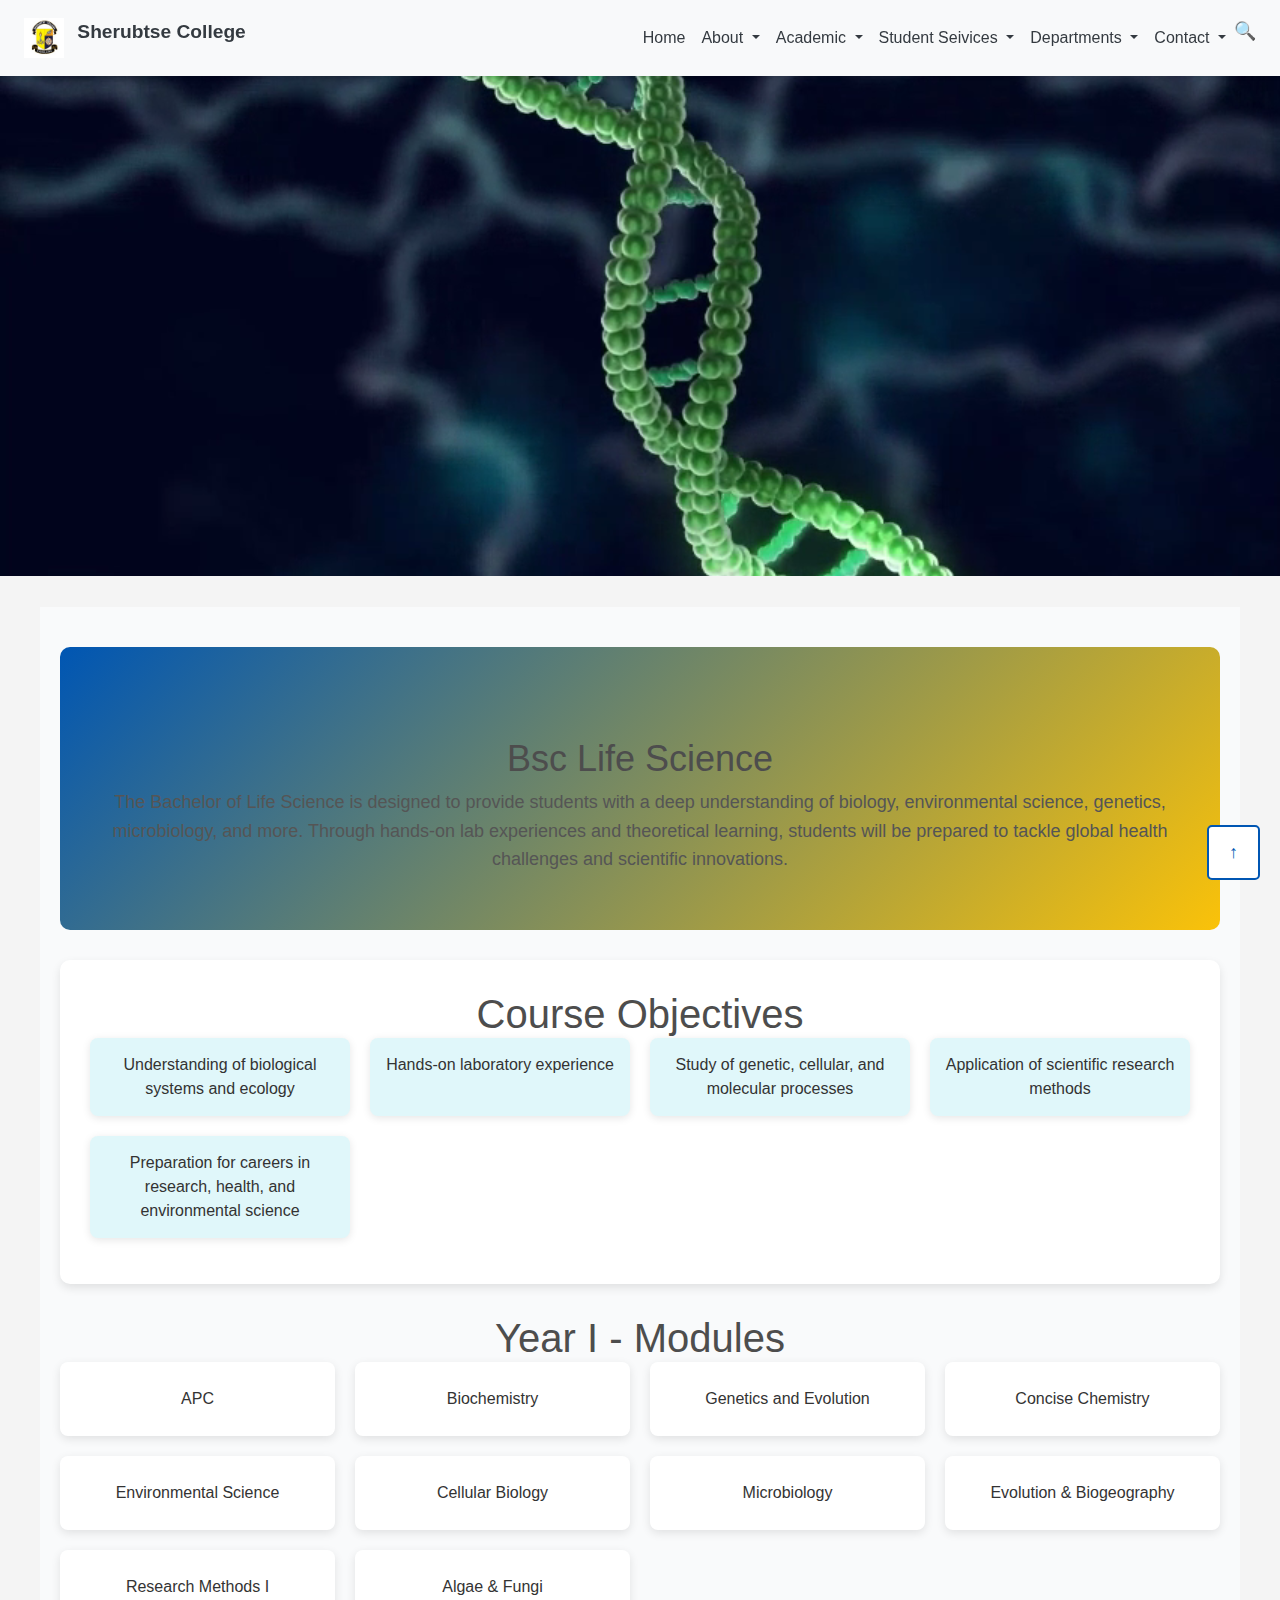
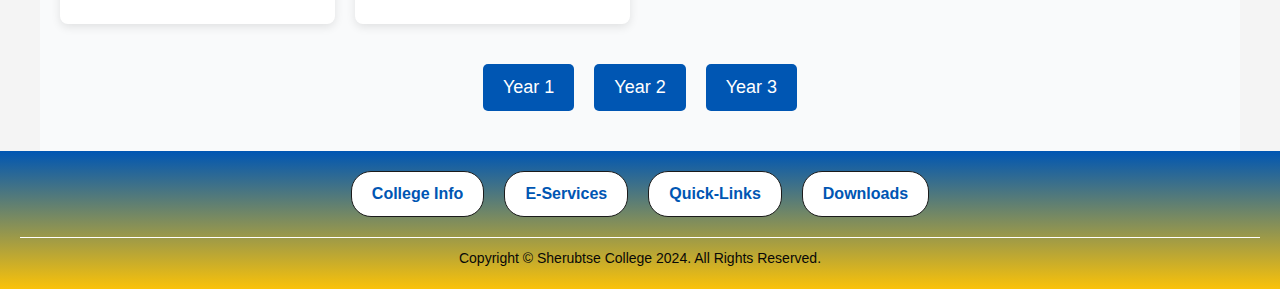
<file: Lscience.html>
<!DOCTYPE html>
<html lang="en">
<head>
    <meta charset="UTF-8">
    <meta name="viewport" content="width=device-width, initial-scale=1.0">
    <title>Sherubtse College  - Homepage</title>
    <!-- Bootstrap CSS -->
    <link rel="stylesheet" href="https://maxcdn.bootstrapcdn.com/bootstrap/4.5.2/css/bootstrap.min.css">
    <!-- Custom CSS -->
    <link rel="stylesheet" href="style.css">
    <link rel="stylesheet" href="Lscience.css">
</head>
<body>
    <!-- Navbar -->
<!-- Navbar -->
<nav class="navbar navbar-expand-lg navbar-light bg-light sticky-top shadow-sm">
  <a class="navbar-brand" href="#home">
      <img src="logo.jpg" width="40" height="40" class="d-inline-block align-top" alt="College Logo">
      Sherubtse College
  </a>
  <button class="navbar-toggler" type="button" data-toggle="collapse" data-target="#navbarNav" aria-controls="navbarNav" aria-expanded="false" aria-label="Toggle navigation">
      <span class="navbar-toggler-icon"></span>
  </button>
  <div class="collapse navbar-collapse" id="navbarNav">
      <ul class="navbar-nav ml-auto">
        <li class="nav-item">
          <a class="nav-link" href="index.html">Home</a>
      </li>
          <!-- Home Dropdown -->
          <li class="nav-item dropdown">
              <a class="nav-link dropdown-toggle" href="#about" id="homeDropdown" role="button" data-toggle="dropdown" aria-haspopup="true" aria-expanded="false">
                  About
              </a>
              <div class="dropdown-menu" aria-labelledby="homeDropdown">
                  <a class="dropdown-item" href="about us.html">About Us</a>
                  <a class="dropdown-item" href="Faculty.html">Faculty Profile</a>
              </div>
          </li>
          <!-- About Dropdown -->
          <li class="nav-item dropdown">
              <a class="nav-link dropdown-toggle" href="#academic" id="aboutDropdown" role="button" data-toggle="dropdown" aria-haspopup="true" aria-expanded="false">
                  Academic
              </a>
              <div class="dropdown-menu" aria-labelledby="aboutDropdown">
                  <div class="dropdown-submenu">
                    <a class="dropdown-item dropdown-toggle" href="#courses">Courses</a>
                    <div class="dropdown-menu">
                        <a class="dropdown-item" href="dsda.html">Bachelors of Data Science & Data Analytics</a>
                        <a class="dropdown-item" href="eco.html">Bachelors of Economics & Political Science</a>
                        <a class="dropdown-item" href="dcpm.html">Bachelors of Digital Communication & Project Management</a>
                        <a class="dropdown-item" href="lifes.html">Bsc Life Science</a>
                    </div>
                  </div>
                  <a class="dropdown-item" href="calender.html">Calendar</a>
                  <a class="dropdown-item" href="admission.html">Admission</a>
              </div>
          </li>
          <!-- Programs Dropdown -->
          <li class="nav-item dropdown">
              <a class="nav-link dropdown-toggle" href="#programs" id="programsDropdown" role="button" data-toggle="dropdown" aria-haspopup="true" aria-expanded="false">
                  Student Seivices
              </a>
              <div class="dropdown-menu" aria-labelledby="programsDropdown">
                <a class="dropdown-item" href="library.html">Library</a>
                <a class="dropdown-item" href="ebook.html">E-Books & Jouranls</a>
                <a class="dropdown-item" href="games.html">Games & Sports</a>
              </div>
          </li>
          <!-- Departments Dropdown -->
          <li class="nav-item dropdown">
              <a class="nav-link dropdown-toggle" href="#departments" id="departmentsDropdown" role="button" data-toggle="dropdown" aria-haspopup="true" aria-expanded="false">
                  Departments
              </a>
              <div class="dropdown-menu" aria-labelledby="departmentsDropdown">
                <a class="dropdown-item" href="forum.html">Forum</a>
              </div>
          </li>
          <!-- Contact Dropdown -->
          <li class="nav-item dropdown">
              <a class="nav-link dropdown-toggle" href="#contact" id="contactDropdown" role="button" data-toggle="dropdown" aria-haspopup="true" aria-expanded="false">
                  Contact
              </a>
              <div class="dropdown-menu" aria-labelledby="contactDropdown">
                  <a class="dropdown-item" href="contact.html">Reach Us</a>
              </div>
          </li>
          <li class="nav-item">
            <a href="#" class="nav-search-icon" id="openSearch" title="Search">🔍</a>
        </li>
        
        <!-- Full-screen Search Overlay -->
        <div id="searchOverlay" class="search-overlay">
            <div class="search-overlay-content">
                <span id="closeSearch" class="close-search">&times;</span>
                <form id="searchForm" action="/search-results" method="GET">
                    <input type="text" id="searchInput" name="query" class="search-input" placeholder="Type here to search..." aria-label="Search">
                </form>
            </div>
        </div>            
      </ul>
  </div>
</nav>

<video autoplay muted loop id="background-video">
  <source src="lsci.mp4" type="video/mp4">
  Your browser does not support the video tag.
</video>
<br>
<br>

<section class="life-science-program">
    <!-- Intro Section -->
    <div class="intro">
      <h1>Bsc Life Science</h1>
      <p class="intro-text">
        The Bachelor of Life Science is designed to provide students with a deep understanding of biology, environmental science, genetics, microbiology, and more. Through hands-on lab experiences and theoretical learning, students will be prepared to tackle global health challenges and scientific innovations.
      </p>
    </div>
  
    <!-- Yearly Modules -->
    <div class="course-objectives">
      <h2>Course Objectives</h2>
      <ul>
        <li>Understanding of biological systems and ecology</li>
        <li>Hands-on laboratory experience</li>
        <li>Study of genetic, cellular, and molecular processes</li>
        <li>Application of scientific research methods</li>
        <li>Preparation for careers in research, health, and environmental science</li>
      </ul>
    </div>
  
    <!-- Year 1 Modules -->
    <div class="year-modules" id="year-1">
      <h2>Year I - Modules</h2>
      <div class="modules-container">
        <div class="module-card">APC</div>
        <div class="module-card">Biochemistry</div>
        <div class="module-card">Genetics and Evolution</div>
        <div class="module-card">Concise Chemistry</div>
        <div class="module-card">Environmental Science</div>
        <div class="module-card">Cellular Biology</div>
        <div class="module-card">Microbiology</div>
        <div class="module-card">Evolution & Biogeography</div>
        <div class="module-card">Research Methods I</div>
        <div class="module-card">Algae & Fungi</div>
      </div>
    </div>
  
    <!-- Year 2 Modules -->
    <div class="year-modules" id="year-2">
      <h2>Year II - Modules</h2>
      <div class="modules-container">
        <div class="module-card">Foundation of statistics</div>
        <div class="module-card">Embroyology of Angiosperms</div>
        <div class="module-card">Human Anatomy & Physiology</div>
        <div class="module-card">Microbiology</div>
        <div class="module-card">Ecology and Evolution</div>
        <div class="module-card">Biostatistics</div>
        <div class="module-card">Developmental Biology</div>
        <div class="module-card">Biotechnology</div>
        <div class="module-card">Genomic Science</div>
        <div class="module-card">Biochemistry</div>
      </div>
    </div>
  
    <!-- Year 3 Modules -->
    <div class="year-modules" id="year-3">
      <h2>Year III - Modules</h2>
      <div class="modules-container">
        <div class="module-card">Advanced Genetics</div>
        <div class="module-card">Animal Philosophy</div>
        <div class="module-card">Stem Cell Biology</div>
        <div class="module-card">Bioethics</div>
        <div class="module-card">Advanced Microbiology</div>
        <div class="module-card">Fresh Water Biology</div>
        <div class="module-card">Plant Biotechnology & Tissue Culture</div>
        <div class="module-card">Environmental Health</div>
        <div class="module-card">Economic Botany</div>
        <div class="module-card">Plant Breeding & Hoticulture</div>
      </div>
    </div>
  
    <!-- Navigation buttons for switching between years -->
    <div class="navigation-buttons">
      <button onclick="showYear(1)">Year 1</button>
      <button onclick="showYear(2)">Year 2</button>
      <button onclick="showYear(3)">Year 3</button>
    </div>
  </section>

    <footer>  
        <div class="footer">
          <button class="scroll-to-top" onclick="scrollToTop()">↑</button>
          <div class="footer-menu">
              <button onclick="showContent('collegeInfo')">College Info</button>
              <button onclick="showContent('eServices')">E-Services</button>
              <button onclick="showContent('quickLinks')">Quick-Links</button>
              <button onclick="showContent('downloads')">Downloads</button>
          </div>
  
          <!-- College Info Content -->
          <div id="collegeInfo" class="info-content">
            <a href="about us.html">About College</a>
            <a href="admission.html">Admission Process</a>
            <a href="calender.html">Academic Calendar</a>
        </div>

        <!-- E-Services Content -->
        <div id="eServices" class="info-content">
          <!--<a href="#vle">VLE</a>-->
          <a href="https://vle.sherubtse.edu.bt/" target="_blank">VLE</a>
          <a href="https://www.jstor.org/" target="_blank">JSTOR</a>
          <a href="https://ims.rub.edu.bt/public/auth/view-login" target="_blank">RUB IMS</a>
      </div>

      <!-- Quick Links Content -->
      <div id="quickLinks" class="info-content">
          <a href="https://www.citizenservices.gov.bt/g2cportal/ListOfLifeEventComponent" target="_blank">G2C Service</a>
          <a href="https://www.rcsc.gov.bt/en/" target="_blank">RCSE</a>
          <a href="https://www.moice.gov.bt/" target="_blank">MoIC</a>
          <a href="https://sites.google.com/view/sherubtselibrary" target="_blank">Library</a>
      </div>
      
        <!-- Downloads Content -->
        <div id="downloads" class="info-content">
            <a href="Student-Handbook.pdf" target="_blank">Student Handbook</a>
            <a href="The-Wheel-of-Academic-Law.pdf" target="_blank">Wheel of Academic</a>
            <a href="RUB-Student-Code-of-Conduct-July-2022.pdf" target="_blank">Student code of Conduct</a>
        </div>
  
          <!-- Copyright Section -->
          <div class="footer-copyright">
              Copyright © Sherubtse College 2024. All Rights Reserved.
          </div>
      </div>
      </footer>
      <!-- JavaScript for Content Display -->
    <!-- Scripts -->
    <script src="https://code.jquery.com/jquery-3.5.1.min.js"></script>
    <script src="https://cdn.jsdelivr.net/npm/@popperjs/core@2.9.2/dist/umd/popper.min.js"></script>
    <script src="https://maxcdn.bootstrapcdn.com/bootstrap/4.5.2/js/bootstrap.min.js"></script>
    <script src="script.js"></script>
    <script src="Lscience.js"></script>
</body>   
</html>
</file>
<file: style.css>
/* Navbar Styling */
@keyframes shake {
  0% { transform: translateX(0); }
  25% { transform: translateX(-5px); }
  50% { transform: translateX(5px); }
  75% { transform: translateX(-5px); }
  100% { transform: translateX(0); }
}


.navbar {
  padding: 0.8rem 1.5rem;
  background-color: #003366;
  box-shadow: 0 2px 4px rgba(0, 0, 0, 0.1);
}

.navbar-brand {
  font-weight: bold;
  font-size: 1.2rem;
  color: #343a40 !important;
}

.navbar-brand img {
  margin-right: 8px;
}

.navbar-nav .nav-link {
  color: #343a40 !important;
  padding: 0.5rem 1rem;
  transition: color 0.3s, background-color 0.3s;
}

/* Hover and active styling for nav links */
.navbar-nav .nav-link:hover,
.navbar-nav .nav-link.active {
  color: #007bff !important;
  background-color: rgba(0, 123, 255, 0.1);
  border-radius: 20px;
  animation: shake 0.5s;
}

/* Dropdown menu styling */
.dropdown-menu {
  background-color: #ffffff;
  border-radius: 5px;
}

.dropdown-item:hover {
  background-color: #f8f9fa;
  color: #007bff;
}

/* Dropdown menu styling */
.dropdown-menu {
  background-color: #ffffff;
  border-radius: 5px;
}

.dropdown-item:hover {
  background-color: #f8f9fa;
  color: #007bff;
}

/* Responsive Navbar */
@media (max-width: 992px) {
  .navbar-nav {
    text-align: center;
    width: 100%;
  }
  .navbar-nav .nav-link {
    display: block;
    padding: 0.8rem;
  }
}
/* Courses dropdown*/
/* Style for nested dropdown */
.dropdown-submenu {
  position: relative;
}

.dropdown-submenu .dropdown-menu {
  top: 0;
  left: 100%;
  margin-top: -5px;
  margin-left: 0;
  display: none;
}

.dropdown-submenu:hover .dropdown-menu {
  display: block;
}

/* Footer Top Section */
/* Footer Container Styling */
.footer-container {
    display: grid;
    grid-template-columns: repeat(4, 1fr); /* Four equal-width columns */
    gap: 20px; /* Space between columns */
    background-color: #333; /* Dark background for footer */
    color: white;
    padding: 20px;
    width: 100%;
    box-sizing: border-box;
}

/* Column Styling */
.footer-column {
    display: flex;  
    flex-direction: column;
    align-items: center;
}

/* Topic Header Styling */
.footer-topic {
    font-weight: bold;
    font-size: 1.2em;
    margin-bottom: 10px;
    color: #ffffff;
}

/* Subtopic List Styling */
.footer-subtopics {
    list-style: none;
    padding: 0;
    margin: 0;
}

.footer-subtopics li {
    text-align: center;
    margin: 5px 0;
    padding: 5px 0;
    color: #ccc;
}

/* Responsive Design for Smaller Screens */
@media (max-width: 992px) {
  .footer-container {
      grid-template-columns: 1fr 1fr; /* Two columns on medium screens */
  }
}

@media (max-width: 576px) {
  .footer-container {
      grid-template-columns: 1fr; /* Single column on small screens */
  }
}

/*Count*/

.container {
  font-family: Arial, sans-serif;
  text-align: center;
  padding: 50px 0;
  background-color: #f9f9f9;
}

.stats {
  display: flex;
  justify-content: center;
  gap: 50px;
  flex-wrap: wrap;
}

.stat-item {
  background: #ffffff;
  border: 2px solid #ddd;
  border-radius: 10px;
  padding: 20px 40px;
  box-shadow: 0 4px 6px rgba(0, 0, 0, 0.1);
  transition: transform 0.3s;
}

.stat-item:hover {
  transform: scale(1.1);
}

h2 {
  font-size: 2.5rem;
  color: black;
  margin: 0;
}

p {
  font-size: 1.2rem;
  color: #555;
}


 /* Purpose Section Styling */
 body {
  font-family: Arial, sans-serif;
  text-align: center;
}
.container {
  width: 60%;
  margin: 0 auto;
  padding: 20px;
}
.title {
  font-size: 24px;
  font-weight: bold;
  color: #fac209;
  margin-bottom: 10px;
}
.subtitle {
  font-size: 18px;
  color: #555;
  margin-bottom: 20px;
}
.buttons {
  display: flex;
  justify-content: center;
  margin-bottom: 20px;
}
.button {
  padding: 10px 20px;
  border: 1px solid #fac209;
  cursor: pointer;
  font-weight: bold;
  color: #fac209;
  margin: 0 5px;
  transition: background-color 0.3s, color 0.3s;
}
.button.active {
  background-color: #fac209;
  color: #fff;
}
.content {
  font-size: 16px;
  color: #f8f3f3; 
  padding: 20px; 
  background-color: #003366;
  border: 1px solid #ddd;
  max-width: 600px;
  margin: 0 auto;
  border-radius: 5px;
  text-align: center;
  box-sizing: border-box;
} 

/* Program Section  */ 
/* Basic Reset */
* {
  margin: 0;
  padding: 0;
  box-sizing: border-box;
}

body {
  font-family: 'Arial', sans-serif;
  background-color: #f4f7f6;
  color: #333;
}

h1 {
  text-align: center;
  margin-top: 50px;
  font-size: 2.5rem;
  color: #444;
}

/* Unique Courses Section */
.unique-courses-section {
  padding: 30px;
  max-width: 1200px;
  margin: 0 auto;
}

.unique-courses-container {
  display: grid;
  grid-template-columns: repeat(auto-fill, minmax(250px, 1fr));
  gap: 30px;
  margin-top: 40px;
}

.unique-course-card {
  background-color: #fff;
  border-radius: 10px;
  box-shadow: 0 4px 8px rgba(0, 0, 0, 0.1);
  overflow: hidden;
  transition: transform 0.3s ease, box-shadow 0.3s ease;
}

.unique-course-card:hover {
  transform: translateY(-10px);
  box-shadow: 0 10px 15px rgba(0, 0, 0, 0.15);
}

/* Video Styling for Data Science (Without controls) */
.unique-course-video {
  width: 100%;
  height: 200px;
  object-fit: cover;
  border-bottom: 1px solid #f0f0f0;
  pointer-events: none; /* Prevent interaction with the video */
}

/* Image Styling for Other Courses */
.unique-course-image {
  width: 100%;
  height: 200px;
  object-fit: cover;
  border-bottom: 1px solid #f0f0f0;
}

.unique-course-title {
  font-size: 1.6rem;
  padding: 20px;
  font-weight: bold;
  color: black;
}

.unique-course-description {
  padding: 0 20px;
  color: #555;
  margin-bottom: 20px;
}

.unique-course-button {
  display: block;
  width: 80%;
  margin: 0 auto;
  padding: 12px;
  background-color: #fac209;
  color: white;
  border: none;
  border-radius: 5px;
  text-align: center;
  cursor: pointer;
  font-size: 1rem;
}

.unique-course-button:hover {
  background-color: #fff;
}

* {
  margin: 0;
  padding: 0;
  box-sizing: border-box;
}

/* Footer Styling */
.footer {
  background: linear-gradient(to bottom, #0056b3, #fac209);
  padding: 20px;
  text-align: center;
  color: white;
}

.footer-menu {
  display: flex;
  justify-content: center;
  gap: 20px;
  margin-bottom: 20px;
  flex-wrap: wrap;

}

.footer-menu button {
  background-color: #fff;
  color: #0056b3;
  border: 1px solid #1b1b1b;
  padding: 10px 20px;
  border-radius: 20px;
  cursor: pointer;
  font-weight: bold;
  font-size: 16px;
}

.footer-menu button:hover {
  background-color: #fac209;
  color: #080000;
}
.footer-menu button {
  transition: all 0.3s ease; /* Smooth hover effect */
}

.info-content a {
  transition: color 0.3s ease;
}

@media (max-width: 768px) {
  .footer-menu {
    flex-direction: column; /* Stack buttons vertically */
    gap: 15px;
  }

  .footer-menu button {
    font-size: 14px; /* Adjust button font size */
    padding: 8px 15px;
  }

  .info-content a {
    font-size: 14px; /* Adjust link font size */
  }
}

@media (max-width: 480px) {
  .footer {
    padding: 15px;
  }

  .footer-menu button {
    padding: 6px 10px;
    font-size: 12px;
  }

  .footer-copyright {
    font-size: 12px;
  }
}


/* Information Display Area */
.info-content {
  display: none;
  color: #fff;
  font-size: 16px;
  margin-bottom: 20px;
}

.info-content a {
  color: #fff;
  display: block;
  text-decoration: none;
  margin: 5px 0;
}

.info-content a:hover {
  text-decoration: underline;
}

/* Copyright Section */
.footer-copyright {
  font-size: 14px;
  color: #080808;
  border-top: 1px solid #fff;
  padding-top: 10px;
}


/* Management Team */

* {
  box-sizing: border-box;
  margin: 0;
  padding: 0;
}

body {
  font-family: Arial, sans-serif;
  background-color: #f4f4f8;
}

.management-team-section {
  max-width: 1200px;
  margin: 50px auto;
  text-align: center;
  padding: 20px;
  background-color: #fff;
  border-radius: 8px;
  box-shadow: 0px 4px 8px rgba(0, 0, 0, 0.1);
}

.management-team-title {
  font-size: 2rem;
  color: #333;
  margin-bottom: 20px;
  animation: fadeIn 1s ease-in-out;
}

/* Responsive team card grid */
.management-team-container {
  display: grid;
  grid-template-columns: repeat(auto-fill, minmax(250px, 1fr));
  gap: 20px;
  padding: 10px;
}

/* Team card styling */
.management-card {
  background-color: #fff;
  border-radius: 8px;
  box-shadow: 0px 4px 8px rgba(0, 0, 0, 0.1);
  overflow: hidden;
  text-align: center;
  transition: transform 0.3s ease;
  position: relative;
  padding-bottom: 20px;
}

.management-card:hover {
  transform: translateY(-10px);
}

.management-card img {
  width: 100%;
  height: 250px;
  object-fit: cover;
  border-bottom: 2px solid #0078A8;
}

.management-info {
  padding: 15px;
}

.management-name {
  font-size: 1.4rem;
  font-weight: bold;
  color: #333;
  margin: 10px 0 5px;
}

.management-role {
  font-size: 1.1rem;
  color: #0078A8;
  margin-bottom: 10px;
}

.management-description {
  font-size: 0.9rem;
  color: #666;
  padding: 0 10px;
  line-height: 1.5;
}

/* Animation for title */
@keyframes fadeIn {
  0% { opacity: 0; }
  100% { opacity: 1; }
}


/* Styling for the search icon */
.nav-search-icon {
  font-size: 18px;
  color: #333;
  cursor: pointer;
}

/* Full-screen overlay */
.search-overlay {
  display: none;
  position: fixed;
  top: 0;
  left: 0;
  width: 100%;
  height: 100%;
  background-color: rgba(0, 0, 0, 0.8); /* Semi-transparent background */
  z-index: 1000;
  align-items: center;
  justify-content: center;
}

/* Centered search content */
.search-overlay-content {
  position: relative;
  text-align: center;
  width: 80%;
  max-width: 500px;
}

/* Search input styling */
.search-input {
  width: 100%;
  padding: 15px;
  border: none;
  border-radius: 5px;
  font-size: 18px;
}

/* Close button for overlay */
.close-search {
  position: absolute;
  top: -30px;
  right: 0;
  font-size: 30px;
  color: #fff;
  cursor: pointer;
}


/*mission vision*/

/* Global Reset */
* {
  box-sizing: border-box;
  margin: 0;
  padding: 0;
}

/* Basic Styling */
body {
  font-family: Arial, sans-serif;
  background-color: #f4f4f4;
  padding: 20px;
  text-align: center;
}

/* Mission and Vision Section */
.mission-vision-buttons {
  display: flex;
  justify-content: center;
  gap: 20px;
  margin-bottom: 20px;
}

/* Button Styling */
button {
  padding: 12px 20px;
  font-size: 18px;
  border: 2px solid #0056b3;
  background-color: #ffffff;
  color: #0056b3;
  border-radius: 5px;
  cursor: pointer;
  transition: background-color 0.3s ease, color 0.3s ease;
}

/* Active Button Styling */
button.active {
  background-color: #fac209;
  color: white;
  border: 1px solid #fac209;
}

/* Button Hover Effect */
button:hover {
  background-color: #0056b3;
  color: white;
}

/* Content Section Styling */
.mission-vision-content {
  font-size: 20px;
  color: #555;
  max-width: 800px;
  margin: 0 auto;
  padding: 20px;
  background-color: #ffffff;
  border-radius: 10px;
  box-shadow: 0 4px 8px rgba(0, 0, 0, 0.1);
}


/* Events */
/* General Styling */
.events-container {
  display: grid;
  grid-template-columns: repeat(3, 1fr);
  gap: 20px;
  padding: 20px;
  justify-items: center;
  align-items: stretch;
}
h2{
  color: black;
}

.event-tile {
  position: relative;
  background-color: #fff;
  border-radius: 10px;
  box-shadow: 0 4px 8px rgba(0, 0, 0, 0.1);
  overflow: hidden;
  width: 100%;
  height: 100%;
}

.event-image {
  width: 100%;
  height: 200px;
  background-size: cover;
  background-position: center;
}

.event-content {
  padding: 15px;
}

.event-heading {
  font-size: 1.5rem;
  margin-bottom: 10px;
  font-weight: bold;
}

.events-button-container {
  display: flex;
  justify-content: center; /* Aligns button horizontally in the center */
  align-items: center;     /* Aligns button vertically in the container */
  margin-top: 20px;
}

.view-all-btn {
  background-color: #004b8d;
  color: white;
  border: none;
  padding: 10px 20px;
  border-radius: 5px;
  cursor: pointer;
  font-size: 1.2rem;
}

.view-all-btn:hover {
  background-color: #003a6e;
}

/* Hover Effects */
.event-tile:hover .event-image {
  transform: scale(1.1);
  transition: transform 0.3s ease;
}

.event-tile:hover .event-content {
  background-color: rgba(0, 0, 0, 0.7);
  color: #fff;
}

.event-tile:hover .event-heading {
  color: #ffcc00;
}

/* Responsive Design */
@media (max-width: 1024px) {
  .events-container {
    grid-template-columns: repeat(2, 1fr);
  }
}

@media (max-width: 768px) {
  .events-container {
    grid-template-columns: 1fr;
  }

  .event-tile {
    margin-bottom: 20px;
  }

  .event-heading {
    font-size: 1.25rem;
  }

}

@media (max-width: 480px) {
  .event-heading {
    font-size: 1.1rem;
  }

  .event-description {
    font-size: 0.85rem;
  }
}


/*image*/
/* Styles for the background image section */
.background-image {
  height: 500px;
  background-image: url('img.jpg');
  background-attachment: fixed;      /* Creates the parallax effect */
  background-position: center;       /* Centers the image */
  background-repeat: no-repeat;      /* Prevents the image from repeating */
  background-size: cover;           /* Ensures the image covers the entire container */
}

/*scrool to top*/
.scroll-to-top {
  position: fixed;
  bottom: 20px; /* Adjust vertical position */
  right: 20px;  /* Adjust horizontal position */
}

@media (max-width: 768px) {
  .scroll-to-top {
    bottom: 20px;
    right: 20px;
    font-size: 1.2em;
  }
}
</file>
<file: calender.css>
body {
    font-family: Arial, sans-serif;
    margin: 0;
    padding: 0;
    background-color: #f0f0f0;
}

.bhutanese-calendar {
    width: 100%;
    max-width: 600px;
    margin: 20px auto;
    text-align: center;
    border: 1px solid #ddd;
    padding: 20px;
    background-color: #f4f4f9;
    border-radius: 8px;
    box-shadow: 0 6px 15px rgba(0, 0, 0, 0.20); /* Add shadow effect here */
    overflow: hidden;
}

.calendar-header {
    display: flex;
    justify-content: space-between;
    align-items: center;
    margin-bottom: 10px;
}

button {
    padding: 10px;
    background-color: #0066cc;
    color: white;
    border: none;
    cursor: pointer;
    border-radius: 5px;
    font-size: 16px;
}

button:hover {
    background-color: #005bb5;
}

.view-toggle {
    margin-bottom: 10px;
}

.view-toggle button {
    background-color: #005bb5;
    margin: 0 5px;
}

.view-toggle button:hover {
    background-color: #fac209;
}

.calendar {
    display: grid;
    grid-template-columns: repeat(7, 1fr);
    gap: 5px;
    margin-top: 10px;
}

.day {
    background: #fac209;
    color: white;
    padding: 10px;
    font-weight: bold;
    border-radius: 5px;
}

.dates {
    display: contents;
}

.date {
    padding: 15px;
    border: 1px solid #4a878f;
    min-height: 60px;
    display: flex;
    justify-content: center;
    align-items: center;
    position: relative;
    border-radius: 6px;
    transition: background-color 0.3s ease;
}

.date:hover {
    background-color: #e0e0e0;
}

.holiday, .sunday {
    background-color: rgb(238, 119, 119);
    color: white;
}

.today {
    background-color: #ffc107;
    color: white;
    font-weight: bold;
    border-radius: 50%;
}

.week-view .day {
    display: none;
}

.week-view .date {
    width: 100%;
    grid-column: span 7;
}

/* Responsive Design */
@media screen and (max-width: 600px) {
    .bhutanese-calendar {
        padding: 15px;
    }

    .calendar-header h1 {
        font-size: 18px;
    }

    .calendar {
        grid-template-columns: repeat(7, 1fr);
    }

    .view-toggle button {
        font-size: 14px;
    }
}
</file>
<file: contact.css>
/* General Styling */
 body {
    font-family: 'Arial', sans-serif;
    margin: 0;
    padding: 0;
    background: linear-gradient(135deg, #f1c40f, #e67e22);
    color: #333;
    overflow-x: hidden;
}
h1, h2 {
    text-align: center;
    color: #fff;
    font-weight: bold;
    margin-top: 20px;
}
.contact-container {
    width: 100%;
    max-width: 1200px;
    margin: 0 auto;
    padding: 20px;
}

/* Contact Section Styling */
.contact-cards {
    display: grid;
    grid-template-columns: repeat(auto-fill, minmax(300px, 1fr));
    gap: 30px;
    justify-content: center;
}

.contact-card {
    background-color: white;
    border-radius: 12px;
    padding: 20px;
    box-shadow: 0 10px 30px rgba(0, 0, 0, 0.1);
    text-align: center;
    position: relative;
    overflow: hidden;
    cursor: pointer;
    transition: transform 0.3s ease, box-shadow 0.3s ease;
    animation: cardAnimation 1.2s ease-in-out forwards;
}

.contact-card:hover {
    transform: scale(1.05);
    box-shadow: 0 20px 50px rgba(0, 0, 0, 0.2);
}

.contact-card h3 {
    color: #e67e22;
    font-size: 1.4rem;
    margin-bottom: 5px;
}

.contact-card p {
    font-size: 1rem;
    margin: 5px 0;
}
.contact-card a {
    color: #e67e22;
    text-decoration: none;
    font-weight: bold;
}

/* Animation for Card */
@keyframes cardAnimation {
    0% {
        opacity: 0;
        transform: translateY(20px);
    }
    100% {
        opacity: 1;
        transform: translateY(0);
    }
}

/* Hidden Content Styling */
.card-details {
    display: none;
    padding-top: 15px;
    font-size: 0.9rem;
    color: #333;
    text-align: left;
    transition: all 0.5s ease;
}

.contact-card:hover .card-details {
    display: block;
    transform: translateY(10px);
}

/* Responsive Design */
@media (max-width: 768px) {
    .contact-card {
        padding: 15px;
    }
    .contact-card h3 {
        font-size: 1.2rem;
    }
}

/* Feedback Form Styling */
.feedback-form-container {
    background-color: #fff;
    padding: 25px;
    border-radius: 12px;
    box-shadow: 0 15px 40px rgba(0, 0, 0, 0.1);
    margin-top: 40px;
    position: relative;
    overflow: hidden;
    animation: formAnimation 1s ease-in-out forwards;
}

.feedback-form-container:hover {
    transform: scale(1.02);
    box-shadow: 0 20px 40px rgba(0, 0, 0, 0.3);
}

.feedback-form-container input, .feedback-form-container textarea {
    width: 100%;
    padding: 12px;
    margin-bottom: 15px;
    border-radius: 8px;
    border: 1px solid #ccc;
    font-size: 1rem;
}

.feedback-form-container button {
    background-color: #0056b3;
    color: white;
    padding: 12px 24px;
    font-size: 1rem;
    border: none;
    border-radius: 8px;
    cursor: pointer;
    transition: background-color 0.3s, transform 0.3s;
}

.feedback-form-container button:hover {
    background-color: #f1c40f;
    transform: scale(1.05);
}

@keyframes formAnimation {
    0% {
        opacity: 0;
        transform: translateY(50px);
    }
    100% {
        opacity: 1;
        transform: translateY(0);
    }
}
</file>
<file: dcpm.css>
/* General Styles for the Program Page */
.program-details {
    max-width: 1200px;
    margin: 0 auto;
    padding: 40px 20px;
    font-family: 'Arial', sans-serif;
    background: #f4f7fb;
    border-radius: 10px;
  }
  
  .intro {
    background: linear-gradient(135deg, #0056b3, #fac209);
    padding: 30px;
    border-radius: 10px;
    color: white;
    text-align: center;
  }
  
  .intro h1 {
    font-size: 36px;
    margin-bottom: 15px;
  }
  h2{
    color: black;
  }
  .intro-text {
    font-size: 18px;
    line-height: 1.6;
    margin-top: 10px;
  }
  
  .course-objectives {
    margin-top: 30px;
    background: #fff;
    padding: 20px;
    border-radius: 10px;
    box-shadow: 0px 5px 15px rgba(0, 0, 0, 0.1);
  }
  
  .course-objectives h2 {
    font-size: 28px;
    margin-bottom: 20px;
  }
  
  .course-objectives ul {
    list-style-type: none;
    padding: 0;
    display: grid;
    grid-template-columns: repeat(auto-fill, minmax(200px, 1fr));
    gap: 15px;
  }
  
  .course-objectives ul li {
    background: #f7f7f7;
    padding: 10px;
    border-radius: 8px;
    box-shadow: 0 2px 5px rgba(0, 0, 0, 0.1);
    transition: all 0.3s ease;
  }
  
  .course-objectives ul li:hover {
    background: #fac209;
    transform: translateY(-5px);
  }
  
  .year-modules h2 {
    font-size: 26px;
    margin: 30px 0 20px;
    color: #4d4d4d;
  }
  
  .modules-container {
    display: grid;
    grid-template-columns: repeat(auto-fill, minmax(250px, 1fr));
    gap: 20px;
  }
  
  .module-card {
    background: #ffffff;
    padding: 20px;
    text-align: center;
    border-radius: 8px;
    box-shadow: 0 3px 10px rgba(0, 0, 0, 0.1);
    font-size: 16px;
    transition: all 0.3s ease;
  }
  
  .module-card:hover {
    background-color: #fac209;
    transform: translateY(-5px);
  }

  /* styles.css */
body, html {
  margin: 0;
  padding: 0;
  height: 100%;
}

/* General styles for the background image */
.background-image {
  height: 500px;
  background-image: url('dcpm.jpg');
  background-attachment: fixed;      /* Creates the parallax effect */
  background-position: center;       /* Centers the image */
  background-repeat: no-repeat;      /* Prevents the image from repeating */
  background-size: cover;           /* Ensures the image covers the entire container */
}


  @media (max-width: 768px) {
    .intro h1 {
      font-size: 30px;
    }
  
    .intro-text {
      font-size: 16px;
    }
  
    .modules-container {
      grid-template-columns: 1fr 1fr;
    }
  
    .module-card {
      font-size: 14px;
    }
  
    .course-objectives ul {
      grid-template-columns: 1fr;
    }
  }
  
  @media (max-width: 480px) {
    .intro h1 {
      font-size: 24px;
    }
  
    .intro-text {
      font-size: 14px;
    }
  
    .module-card {
      font-size: 12px;
    }
  }
</file>
<file: ebook.css>
.content {
    display: flex;
    flex-wrap: wrap;
    gap: 20px;
    max-width: 1000px;
    margin: auto;
    padding: 20px;
}

.resource {
    background-color: #fff;
    border-radius: 8px;
    box-shadow: 0 4px 8px rgba(0, 0, 0, 0.1);
    flex: 1 1 300px;
    padding: 20px;
    text-align: center;
    transition: transform 0.2s;
    opacity: 0; /* For scroll animation */
    transform: translateY(50px); /* For scroll animation */
}

.resource.visible {
    opacity: 1;
    transform: translateY(0);
    transition: opacity 0.6s ease-out, transform 0.6s ease-out;
}

h2 {
    color: #333;
    font-size: 1.5em;
    margin-bottom: 10px;
}

p {
    font-size: 1em;
    color: #555;
    margin-bottom: 15px;
}

a {
    display: inline-block;
    color: #f8e431;
    padding: 10px 20px;
    border-radius: 5px;
    text-decoration: none;
    font-weight: bold;
    transition: background-color 0.3s;
}

a:hover {
    background-color: #007acc;
}
</file>
<file: eco.css>
* {
    margin: 0;
    padding: 0;
    box-sizing: border-box;
}

body {
    font-family: Arial, sans-serif;
    color: #333;
}

header {
    background: linear-gradient(135deg, #0056b3, #fac209);
    color: #fff;
    padding: 1.5rem;
    text-align: center;
}
h2{
    color: black;
}

header nav ul {
    list-style: none;
    margin-top: 1rem;
}

header nav ul li {
    display: inline;
    margin: 0 1rem;
}

header nav ul li a {
    color: #fff;
    text-decoration: none;
}

section {
    padding: 2rem;
    margin-top: 1rem;
}

#about {
    background-color: #f4f4f4;
}

#modules {
    background-color: #e2e8f0;
    text-align: center;

}

.year-tabs {
    display: flex;               
    justify-content: center;     
    gap: 1rem;                   
    margin-top: 1rem;            
}

.year-content {
    display: none;
    text-align: left;

}

.year-content ul {
    list-style-type: disc;
    padding-left: 1.5rem;
}

.skills-grid {
    display: grid;
    grid-template-columns: repeat(auto-fit, minmax(200px, 1fr));
    gap: 1rem;
    margin-top: 1rem;
}

.skill {
    text-align: center;
}

.skill img {
    width: 80px;
    height: 80px;
    object-fit: cover;
    border-radius: 50%;
}

/* Responsive Styles */
@media (max-width: 768px) {
    header nav ul {
        text-align: center;
    }
    
    .year-tabs {
        flex-direction: column;
    }
}


  /* General styles for the background image */
.background-image {
    height: 500px;
    background-image: url('eco3.jpg');
    background-attachment: fixed;     
    background-position: center;      
    background-repeat: no-repeat;
    background-size: cover;
}

/* Responsive design adjustments */
@media (max-width: 768px) {
    .background-image {
        height: 400px; 
    }
}

@media (max-width: 480px) {
    .background-image {
        height: 300px; 
        background-attachment: scroll; 
    }
}
</file>
<file: event.css>
/* General Layout */
.events-cont {
    padding: 20px;
    font-family: Arial, sans-serif;
    background-color: #f9f9f9;
}

.events-title {
    font-size: 2.5rem;
    color: #333;
    text-align: center;
    margin-bottom: 40px;
}

/* Each Event Page */
.event-page {
    display: flex;
    justify-content: center;
    align-items: center;
    flex-direction: column;
}

.event-content {
    display: none;  /* Initially hide all event contents */
    background: #fff;
    border: 1px solid #ddd;
    border-radius: 8px;
    padding: 20px;
    box-shadow: 0 4px 6px rgba(0, 0, 0, 0.1);
    text-align: center;
}

.event-title {
    font-size: 2rem;
    color: #444;
    margin-bottom: 10px;
}

.event-image {
    width: 80%; 
    max-width: 600px; 
    height: auto; 
    border-radius: 8px;
    margin-bottom: 15px;
}

.event-description {
    font-size: 1.1rem;
    color: #555;
    line-height: 1.6;
    margin-bottom: 10px;
    text-align: left;
}

.event-navigation {
    margin-top: 20px;
    display: flex;
    justify-content: space-between;
    width: 100%;
}

.prev-btn, .next-btn {
    padding: 10px 20px;
    font-size: 1rem;
    background-color: #007BFF;
    color: white;
    border: none;
    border-radius: 5px;
    cursor: pointer;
    transition: background-color 0.3s;
}

.prev-btn:hover, .next-btn:hover {
    background-color: #0056b3;
}

/* Responsive Design */
@media (max-width: 768px) {
    .events-title {
        font-size: 2rem;
    }

    .event-title {
        font-size: 1.5rem;
    }

    .event-description {
        font-size: 1rem;
    }

    .event-image {
        height: 250px;
        object-fit: cover;
    }
}
</file>
<file: forum.css>
* {
    box-sizing: border-box;
    margin: 0;
    padding: 0;
}

.forum-content {
    max-width: 1200px;
    margin: auto;
    padding: 20px;
}

.forum-section {
    background-color: #fac209;
    padding: 40px;
    margin: 20px 0;
    border-radius: 10px;
    box-shadow: 0px 4px 8px rgba(0, 0, 0, 0.2);
    text-align: center;
}

.forum-section h2 {
    font-size: 2em;
    color: #333;
}

.forum-section p {
    font-size: 1.1em;
    color: #555;
    margin-bottom: 20px;
}

.forum-mission-vision {
    display: flex;
    justify-content: space-around;
    gap: 20px;
    flex-wrap: wrap;
}

.forum-mission-vision div {
    background-color: #e0e0e0;
    padding: 20px;
    border-radius: 8px;
    flex: 1 1 45%;
    max-width: 400px;
}

.forum-mission-vision h3 {
    font-size: 1.5em;
    color: #333;
    margin-bottom: 10px;
}

.forum-mission-vision p {
    font-size: 1em;
    color: #444;
}

@media (max-width: 768px) {
    .forum-mission-vision {
        flex-direction: column;
    }
}
</file>
<file: games.css>
* {
    box-sizing: border-box;
    margin: 0;
    padding: 0;
  }
  
  body {
    font-family: Arial, sans-serif;
    line-height: 1.6;
    background-color: #f4f4f9;
    color: #070707;
  }
  
  .header {
    background: #fac209;
    color: rgb(5, 5, 5);
    padding: 1.5rem;
    text-align: center;
  }
  
  .header h1 {
    font-size: 2rem;
    margin-bottom: 0.5rem;
    color: #070707;
  }
  
  .header p {
    font-size: 1rem;
    color: #fff;

  }
  
  
  .content {
    max-width: 1000px;
    margin: 0 auto;
    padding: 1rem;
    background: #fff;
  }
  
  .intro {
    margin-bottom: 2rem;
    padding: 1rem;
    color: #fff;
    background: #eef2f9;
    border-radius: 8px;
  }
  
  .facilities h2 {
    text-align: center;
    font-size: 1.8rem;
    margin-bottom: 1rem;
    color: black;
  }
  
  .facility {
    display: flex;
    flex-wrap: wrap;
    margin-bottom: 2rem;
    background: rgb(7, 7, 7);
    border-radius: 8px;
    overflow: hidden;
    box-shadow: 0 4px 8px rgba(0, 0, 0, 0.2);
  }
  
  .facility img {
    flex: 1 1 300px;
    max-width: 100%;
    height: 200px;
  }
  
  .facility-info {
    flex: 2;
    padding: 1rem;
  }
  
  .facility-info h3 {
    color: #fff;
    font-size: 1.4rem;
    margin-bottom: 0.5rem;
  }
  
  .facility-info p {
    font-size: 1rem;
    color: #fff;
  }
  
  @media (max-width: 768px) {
    .facility {
      flex-direction: column;
    }
  }
</file>
<file: library.css>
/* Global Styles */
* {
    margin: 0;
    padding: 0;
    box-sizing: border-box;
  }
  
  body {
    font-family: 'Arial', sans-serif;
    background-color: #f9f9f9;
    color: #333;
  }
  
  /* Header */
  header {
    background: linear-gradient(135deg, #0056b3, #fac209);
    color: #f9f9f9;
    padding: 20px 0;
  }
  
  header h1 {
    font-size: 2.5em;
    text-align: center;
  }
  
  h2{
    color: black;
  }
  header nav ul {
    list-style: none;
    display: flex;
    justify-content: center;
    gap: 20px;
    margin-top: 10px;
    color:#fac209;
  }
  
  header nav ul li {
    position: relative; /* Ensure proper layout */
  }
  
  header nav ul li a {
    color: #fac209;
    text-decoration: none;
    font-size: 1.1em;
  }
  
  header nav ul li a:hover {
    text-decoration: underline;
  }
  
  /* Content Sections */
  .about-library, .library-sections, .library-services {
    background-color: rgba(255, 255, 255, 0.5);

    padding: 40px 20px;
    text-align: center;
  }
  
  .about-library h2, .library-sections h2, .library-services h2 {
    font-size: 2.5em;
    margin-bottom: 20px;
  }
  
  .about-library p, .library-sections p, .library-services p {
    font-size: 1.1em;
    line-height: 1.6;
    max-width: 900px;
    margin: 0 auto;
  }
  
  .library-image {
    max-width: 100%;
    height: auto;
    margin-top: 20px;
    border-radius: 8px;
  }
  
  /* Sections Grid Layout */
  .library-sections .section-list {
    display: grid;
    grid-template-columns: repeat(auto-fill, minmax(250px, 1fr));
    gap: 20px;
  }
  
  .library-sections .section-item {
    padding: 20px;
    background-color: #f2f2f2;
    border-radius: 8px;
  }
  
  .library-sections .section-item h3 {
    font-size: 1.5em;
    margin-bottom: 10px;
  }
  
  .section-image {
    max-width: 100%;
    height: auto;
    margin-top: 15px;
    border-radius: 8px;
  }
  
  /* Services List */
  .library-services ul {
    list-style-type: none;
    padding: 0;
    text-align: left;
    font-size: 1.2em;
  }
  
  .library-services ul li {
    margin-bottom: 10px;
  }
  
  
  /* Scroll-to-Top Button */
  .scroll-to-top {
    position: fixed;
    bottom: 30px;
    right: 30px;
    background-color: #004B8D;
    color: white;
    padding: 10px 15px;
    border-radius: 50%;
    border: none;
    font-size: 1.5em;
    cursor: pointer;
    display: none;
    z-index: 10;
  }
  
  .scroll-to-top:hover {
    background-color: #003a6e;
  }
  
  /* Responsive Design */
  @media (max-width: 768px) {
    header nav ul {
      flex-direction: column;
    }
  
    .about-library, .library-sections, .library-services {
      padding: 30px 15px;
    }
  
    .library-sections .section-list {
      grid-template-columns: 1fr;
    }
  
    .library-sections .section-item {
      margin-bottom: 20px;
    }
  }
</file>
<file: Lscience.css>
/* General Styles for the Life Science Program */
body {
    font-family: 'Arial', sans-serif;
    margin: 0;
    padding: 0;
    box-sizing: border-box;
  }
  
  .life-science-program {
    max-width: 1200px;
    margin: 0 auto;
    padding: 40px 20px;
    background-color: #f9fafb;
  }
  
  h1, h2 {
    color: #4d4d4d;
    text-align: center;
  }
  
  /* Intro Section */
  .intro {
    background: linear-gradient(135deg, #0056b3, #fac209);
    padding: 40px;
    color: white;
    border-radius: 10px;
    text-align: center;
  }
  
  .intro h1 {
    font-size: 36px;
  }
  
  .intro-text {
    font-size: 18px;
    line-height: 1.6;
  }
  
  /* Course Objectives Section */
  .course-objectives {
    margin-top: 30px;
    background-color: #ffffff;
    padding: 30px;
    border-radius: 10px;
    box-shadow: 0 4px 10px rgba(0, 0, 0, 0.1);
  }
  
  .course-objectives ul {
    list-style-type: none;
    padding: 0;
    display: grid;
    grid-template-columns: repeat(auto-fill, minmax(250px, 1fr));
    gap: 20px;
  }
  
  .course-objectives li {
    background-color: #e0f7fa;
    padding: 15px;
    border-radius: 8px;
    text-align: center;
    box-shadow: 0 2px 8px rgba(0, 0, 0, 0.1);
    transition: all 0.3s ease;
  }
  
  .course-objectives li:hover {
    background-color: #b2dfdb;
    transform: translateY(-5px);
  }
  
  /* Modules Section */
  .year-modules {
    display: none;  /* Initially hidden */
    margin-top: 30px;
  }
  
  .modules-container {
    display: grid;
    grid-template-columns: repeat(auto-fill, minmax(250px, 1fr));
    gap: 20px;
  }
  
  .module-card {
    background-color: #ffffff;
    padding: 25px;
    text-align: center;
    border-radius: 8px;
    box-shadow: 0 3px 10px rgba(0, 0, 0, 0.1);
    font-size: 16px;
    font-weight: 500;
    transition: all 0.3s ease;
  }
  
  .module-card:hover {
    background-color: #d1c4e9;
    transform: translateY(-5px);
  }
  
  .module-card:active {
    background-color: #b39ddb;
    transform: translateY(2px);
  }
  
  /* Navigation Buttons */
  .navigation-buttons {
    display: flex;
    justify-content: center;
    margin-top: 40px;
  }
  
  .navigation-buttons button {
    background-color: #0056b3;
    color: white;
    padding: 10px 20px;
    margin: 0 10px;
    border: none;
    border-radius: 5px;
    cursor: pointer;
    font-size: 18px;
    transition: background-color 0.3s ease;
  }
  
  .navigation-buttons button:hover {
    background-color: #fac209;
  }


  #background-video {
    width: 100vw;
    height: 500px;
    object-fit: cover;
  }
  
  /* Responsive Design */
  @media (max-width: 768px) {
    .intro h1 {
      font-size: 28px;
    }
  
    .intro-text {
      font-size: 16px;
    }
  
    .modules-container {
      grid-template-columns: 1fr 1fr;
    }
  
    .module-card {
      font-size: 14px;
    }
  
    .course-objectives ul {
      grid-template-columns: 1fr 1fr;
    }
  }
  
  @media (max-width: 480px) {
    .intro h1 {
      font-size: 24px;
    }
  
    .intro-text {
      font-size: 14px;
    }
  
    .module-card {
      font-size: 12px;
    }
  
    .course-objectives ul {
      grid-template-columns: 1fr;
    }
  }
</file>
<file: admission.css>
/* Reset default margin and padding for all elements */
* {
    margin: 0;
    padding: 0;
    box-sizing: border-box;
  }
  
  /* Basic styling for the body */
  body {
    font-family: Arial, sans-serif;
    line-height: 1.6;
    background-color: #f4f4f4;
    color: #333;
  }
  
  /* Container for consistent page width */
  .container {
    width: 80%;
    margin: 0 auto;
  }
  
  /* Header styling */
  header {
    background: linear-gradient(135deg, #0056b3, #fac209);
    color: white;
    padding: 20px 0;
    text-align: center;
    border-bottom: 4px solid #003A6E;
  }
  
  header h1 {
    font-size: 2.5em;
    margin-bottom: 10px;
  }
  
  header p {
    font-size: 1.2em;
  }
  
  /* Styling for main content sections */
  section {
    margin: 20px 0;
    padding: 20px;
    background-color: white;
    border-radius: 8px;
    box-shadow: 0 2px 5px rgba(0, 0, 0, 0.1);
  }
  
  h2 {
    font-size: 1.8em;
    margin-bottom: 15px;
    color: #004B8D;
  }
  
  /* Dates section styling */
  .dates p {
    font-size: 1.1em;
    margin-bottom: 15px;
  }
  
  /* Tuition Fees Section */
  .tuition p {
    font-size: 1.1em;
    margin-bottom: 10px;
  }
  
  /* Scholarship Section */
  .scholarship ul {
    list-style-type: none;
    padding-left: 20px;
  }
  
  .scholarship ul li {
    margin-bottom: 8px;
    font-size: 1.1em;
  }
  
  /* Eligibility table styling */
  table {
    width: 100%;
    border-collapse: collapse;
    margin-top: 20px;
  }
  
  table th, table td {
    padding: 12px;
    border: 1px solid #ddd;
    text-align: left;
  }
  
  table th {
    background-color: #004B8D;
    color: white;
    font-size: 1.1em;
  }
  
  table td {
    font-size: 1.1em;
  }
  
  /* Contact Form Section */
  .contact-form form {
    background-color: #f9f9f9;
    padding: 20px;
    border-radius: 8px;
    box-shadow: 0 2px 5px rgba(0, 0, 0, 0.1);
  }
  
  .contact-form label {
    display: block;
    margin-bottom: 8px;
    font-size: 1.1em;
  }
  
  .contact-form input[type="text"],
  .contact-form input[type="email"],
  .contact-form input[type="checkbox"] {
    width: 100%;
    padding: 10px;
    margin-bottom: 15px;
    border: 1px solid #ccc;
    border-radius: 5px;
    font-size: 1em;
  }
  
  .contact-form input[type="checkbox"] {
    width: auto;
    margin-right: 8px;
  }
  
  .contact-form button {
    background-color: #004B8D;
    color: white;
    border: none;
    padding: 10px 20px;
    font-size: 1.1em;
    cursor: pointer;
    border-radius: 5px;
  }
  
  .contact-form button:hover {
    background-color: #003a6e;
  }
  
  
  
  /* Mobile responsiveness */
  @media (max-width: 768px) {
    /* Adjust the container width for smaller screens */
    .container {
      width: 90%;
    }
  
    /* Adjust header text size for smaller screens */
    header h1 {
      font-size: 2em;
    }
  
    h2 {
      font-size: 1.6em;
    }
  
    /* Adjust the table padding */
    table th, table td {
      padding: 10px;
    }
  
    /* Make form input fields full-width */
    .contact-form input[type="text"],
    .contact-form input[type="email"],
    .contact-form button {
      width: 100%;
    }
  }
  
  @media (max-width: 480px) {
    /* Further reduce font sizes for mobile */
    header h1 {
      font-size: 1.8em;
    }
  
    h2 {
      font-size: 1.4em;
    }
  
    .contact-form label {
      font-size: 1em;
    }
  
    .contact-form input[type="text"],
    .contact-form input[type="email"] {
      font-size: 1em;
      padding: 8px;
    }
  
    .contact-form button {
      font-size: 1.1em;
    }
  
    table th, table td {
      font-size: 0.9em;
      padding: 8px;
    }
  }
</file>
<file: dsda.css>
/* Basic Reset */
* {
    margin: 0;
    padding: 0;
    box-sizing: border-box;
}
body {
    font-family: Arial, sans-serif;
    color: #333;
    line-height: 1.6;
    background: #f4f4f9;
}
header {
    background: linear-gradient(135deg, #0056b3, #fac209);
    color: #fff;
    padding: 2rem 0;
    text-align: center;
}
header h1 {
    margin-bottom: 0.5rem;
    color: #0f0c03;
}

h2{
    color: black;
}
header nav ul {
    list-style: none;
    display: flex;
    justify-content: center;
}
header nav ul li {
    margin: 0 1rem;
}
header nav ul li a {
    color: #fff;
    text-decoration: none;
    font-weight: bold;
}
section {
    padding: 2rem;
    margin: 1rem auto;
    max-width: 900px;
}

.year-content ul {
    list-style-type: disc;
    margin-left: 1.5rem;
    text-align: left;
}
/*delete*/
.year-tabs {
    display: flex;
    justify-content: space-around;
    margin-bottom: 1rem;

}
.tab {
    padding: 0.5rem 1rem;
    background-color: #e8eaf6;
    border: none;
    cursor: pointer;
    transition: background-color 0.3s;
}
.tab:hover {
    background-color: #c5cae9;
}
.year-content {
    display: none;
}
.year-content.active {
    display: block;
}
.skills-grid {
    display: grid;
    grid-template-columns: repeat(auto-fit, minmax(120px, 1fr));
    gap: 1rem;
    justify-items: center;
}
.skill video {
    width: 100px;
    height: 100px;
    border-radius: 8px;
    object-fit: cover;
    transition: transform 0.3s;
}

.skill:hover video {
    transform: scale(1.1);
}


#background-video {
    width: 100vw;  /* Full viewport width */
    height: 500px; /* Fixed height */
    object-fit: cover; /* Ensures the video covers the entire area */
  }
  

/* Responsive Styles */
@media (max-width: 768px) {
    header nav ul {
        text-align: center;
    }
    
    .year-tabs {
        flex-direction: column;
    }
}
</file>
